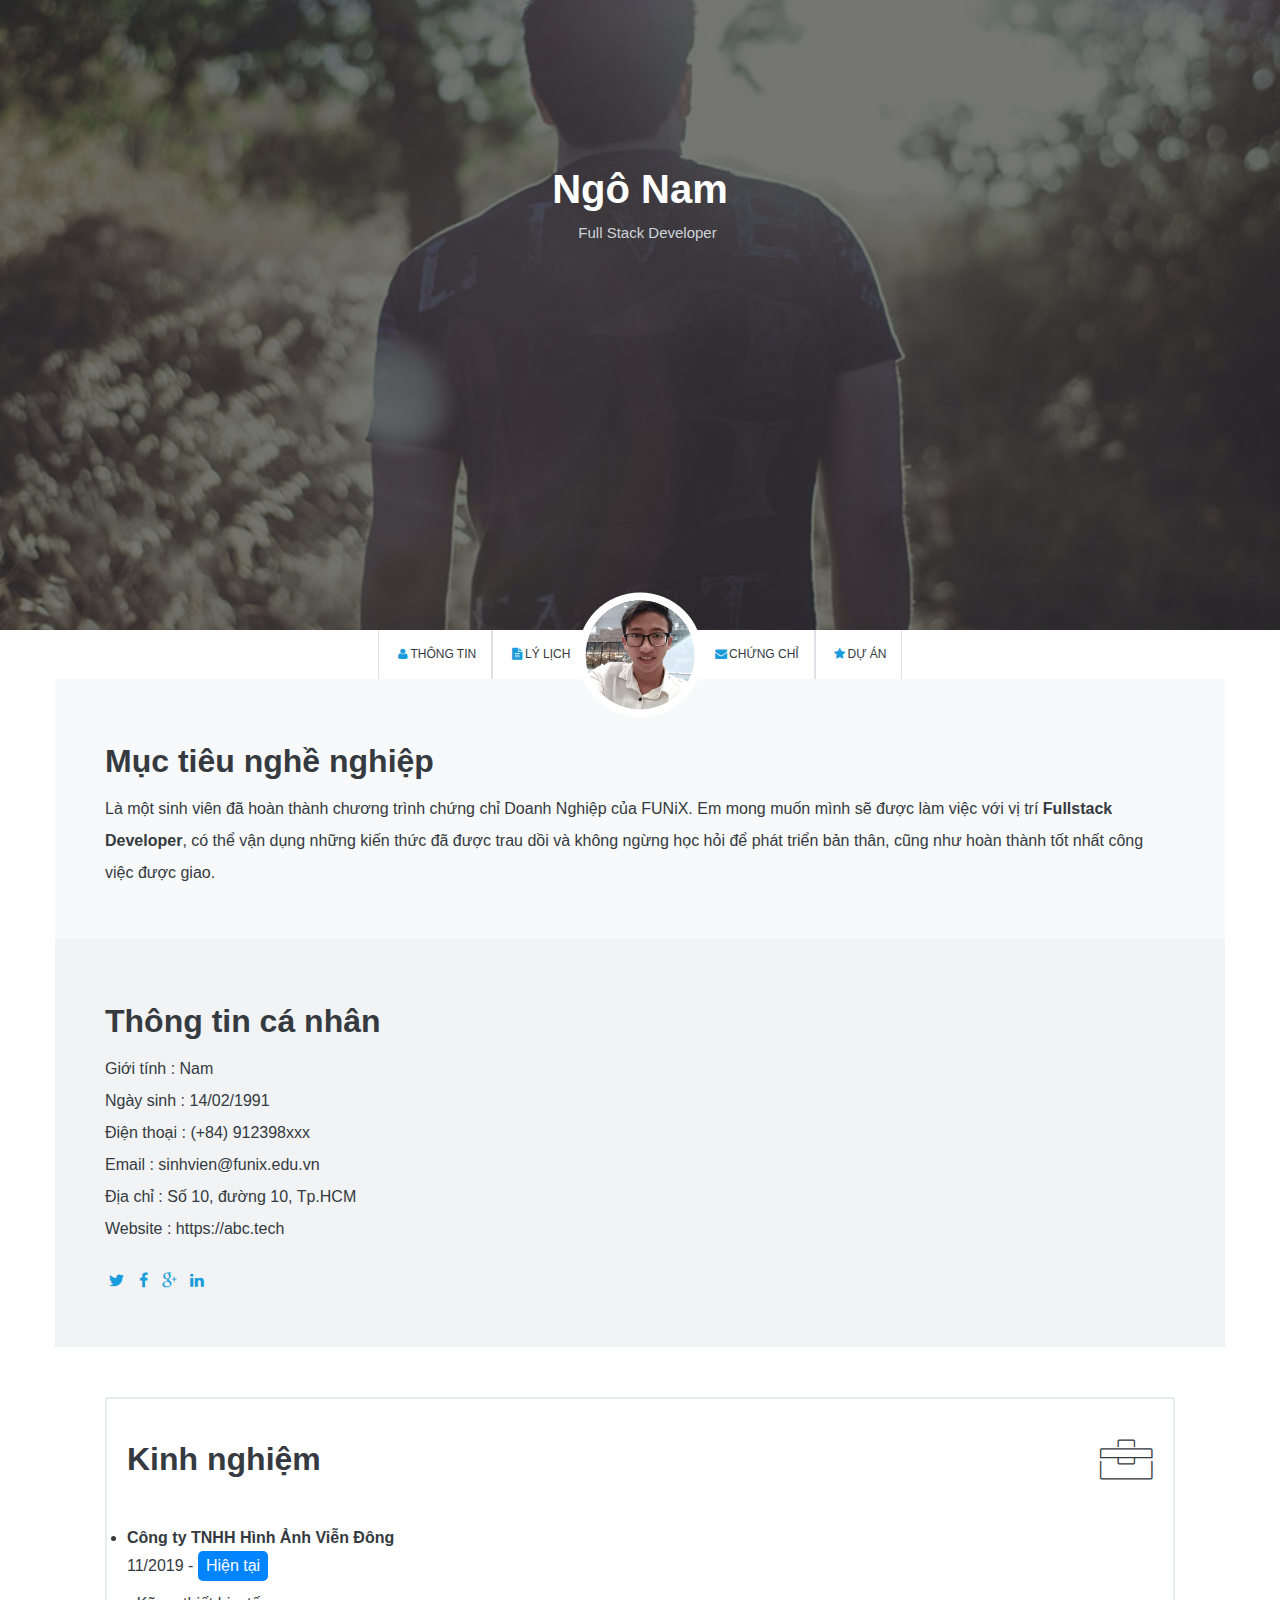
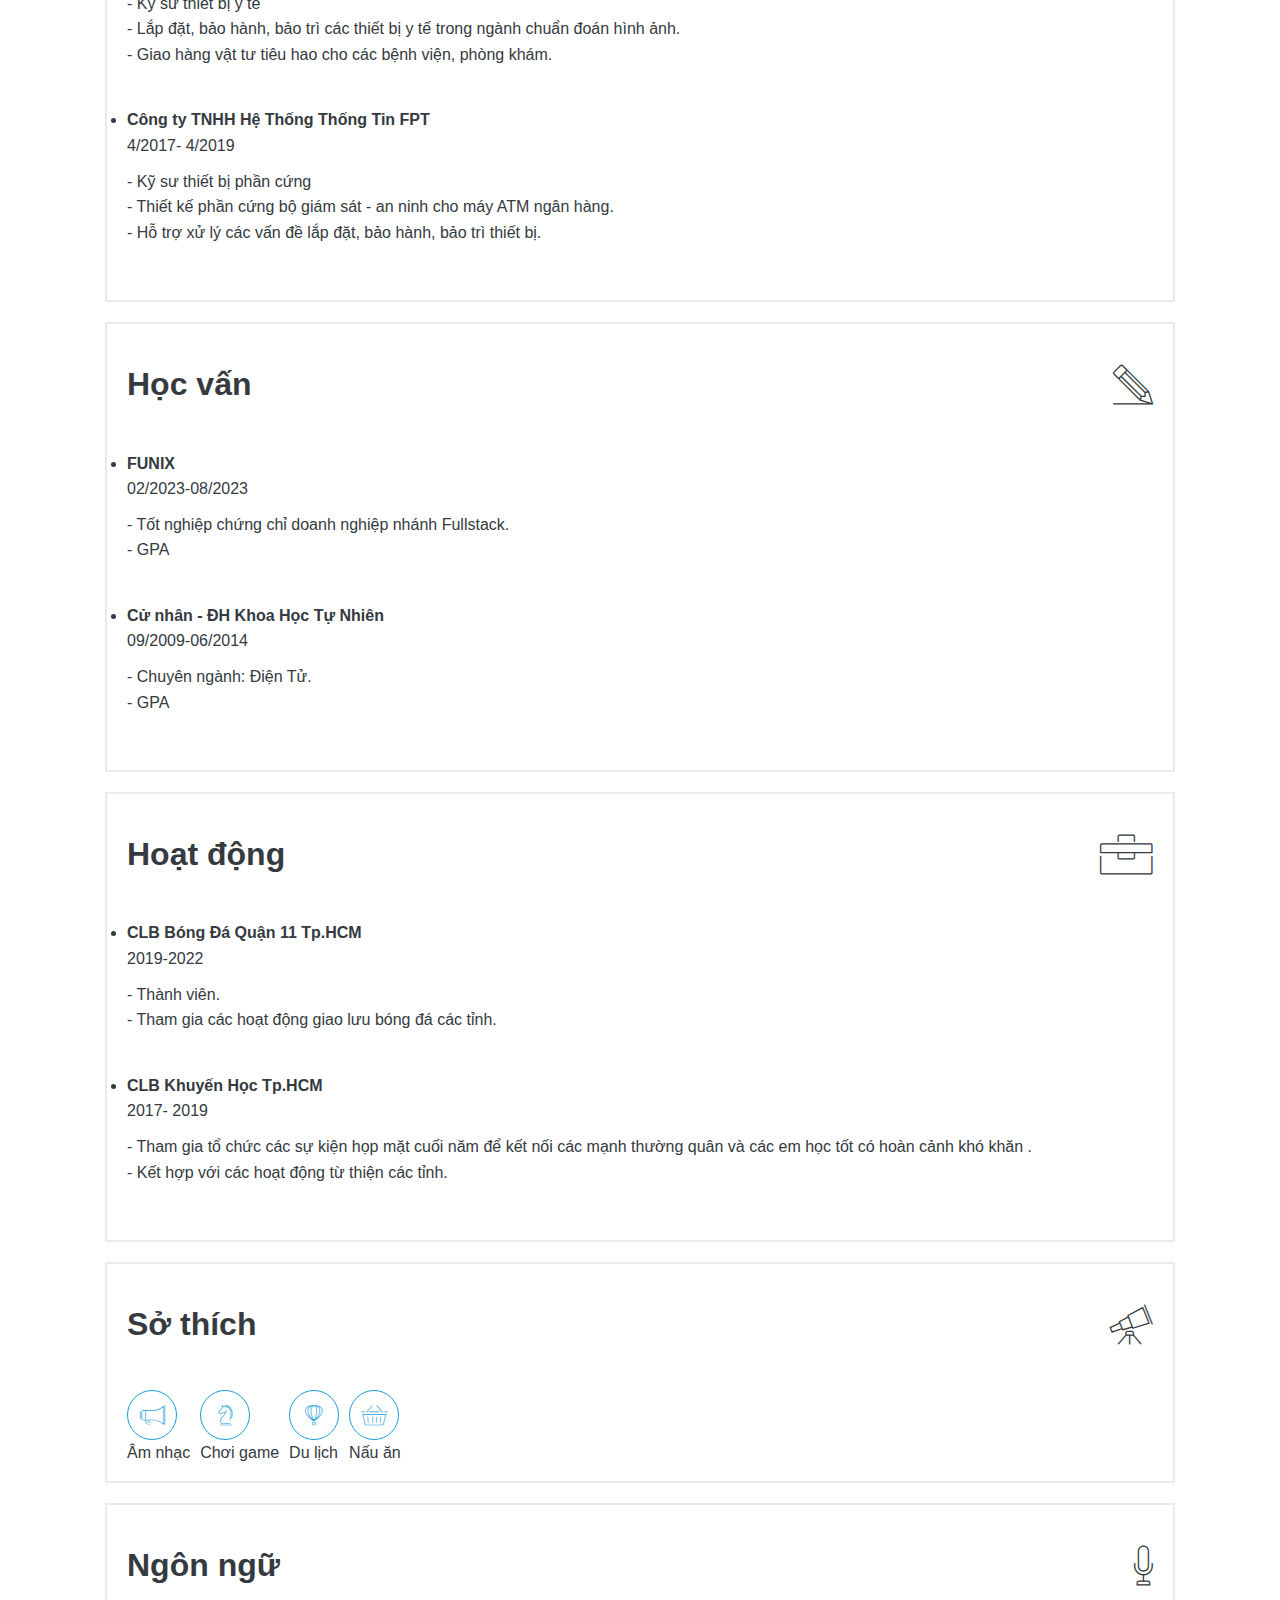
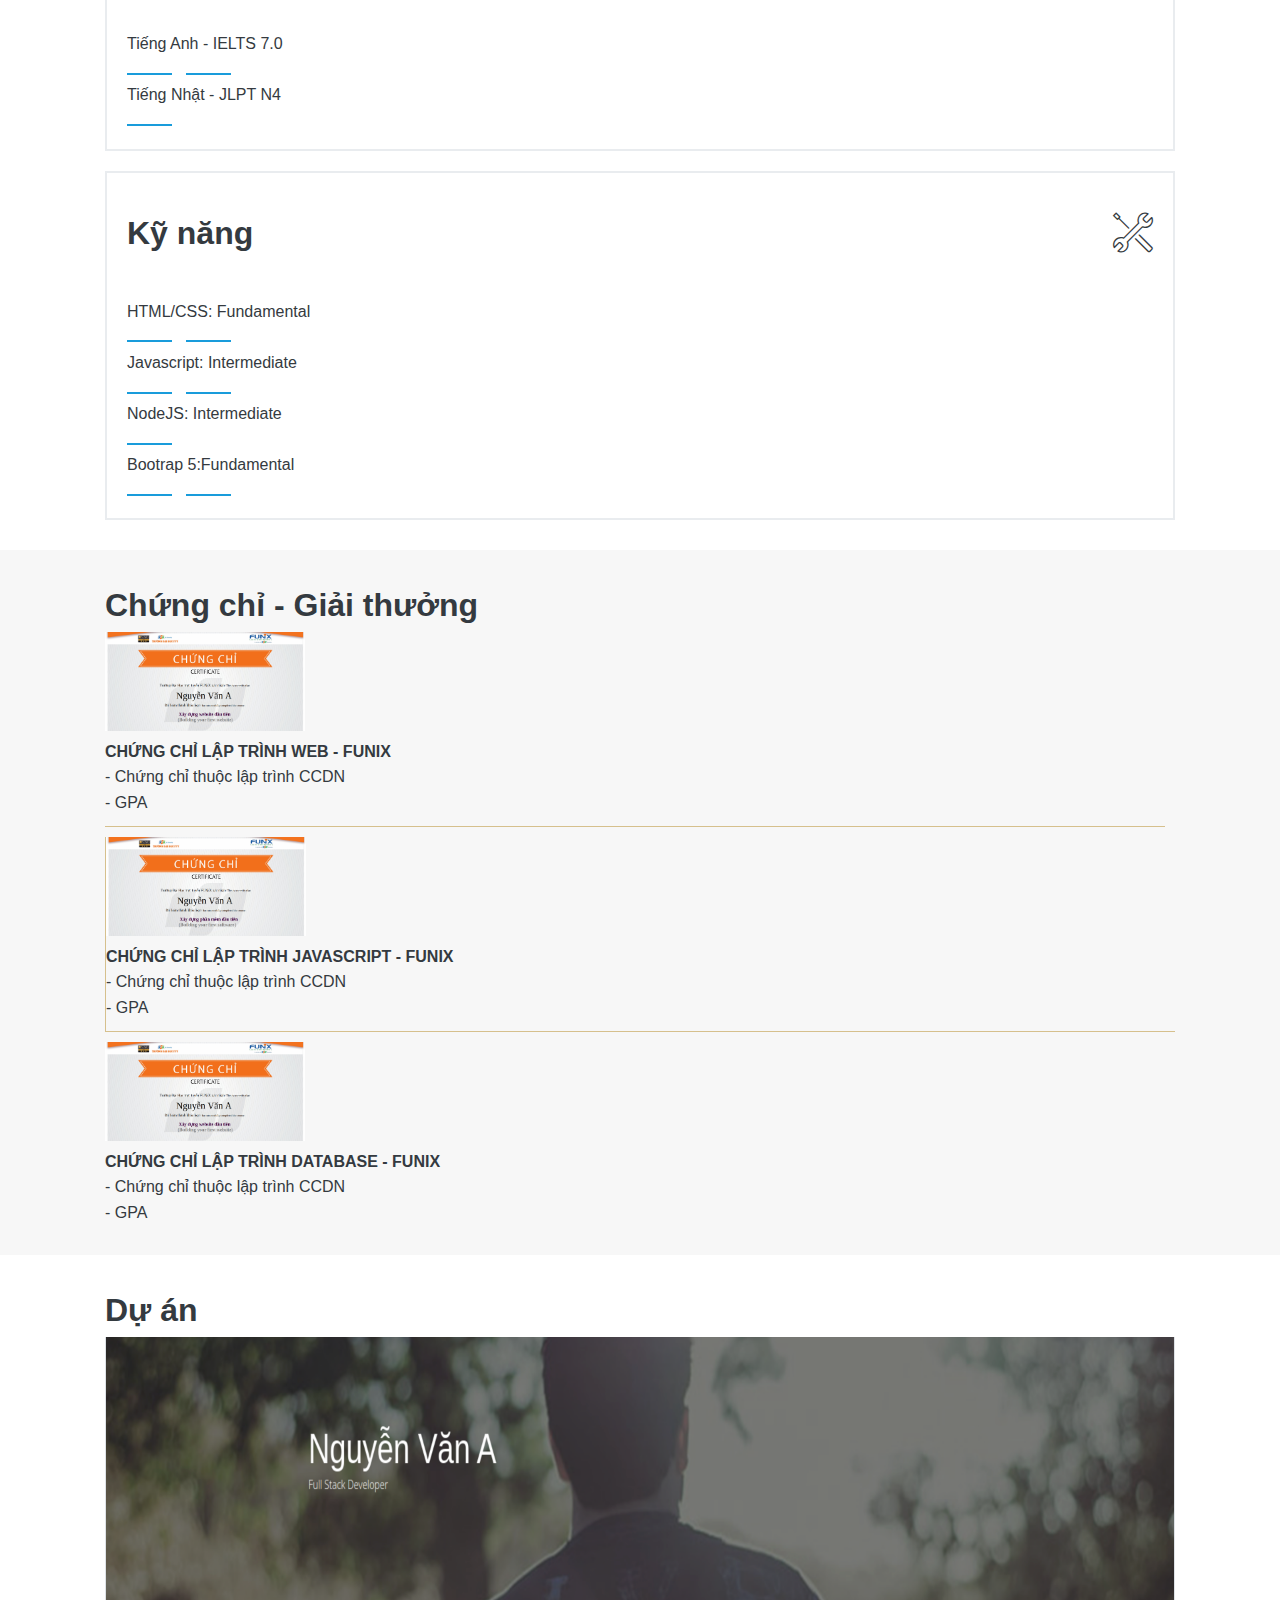
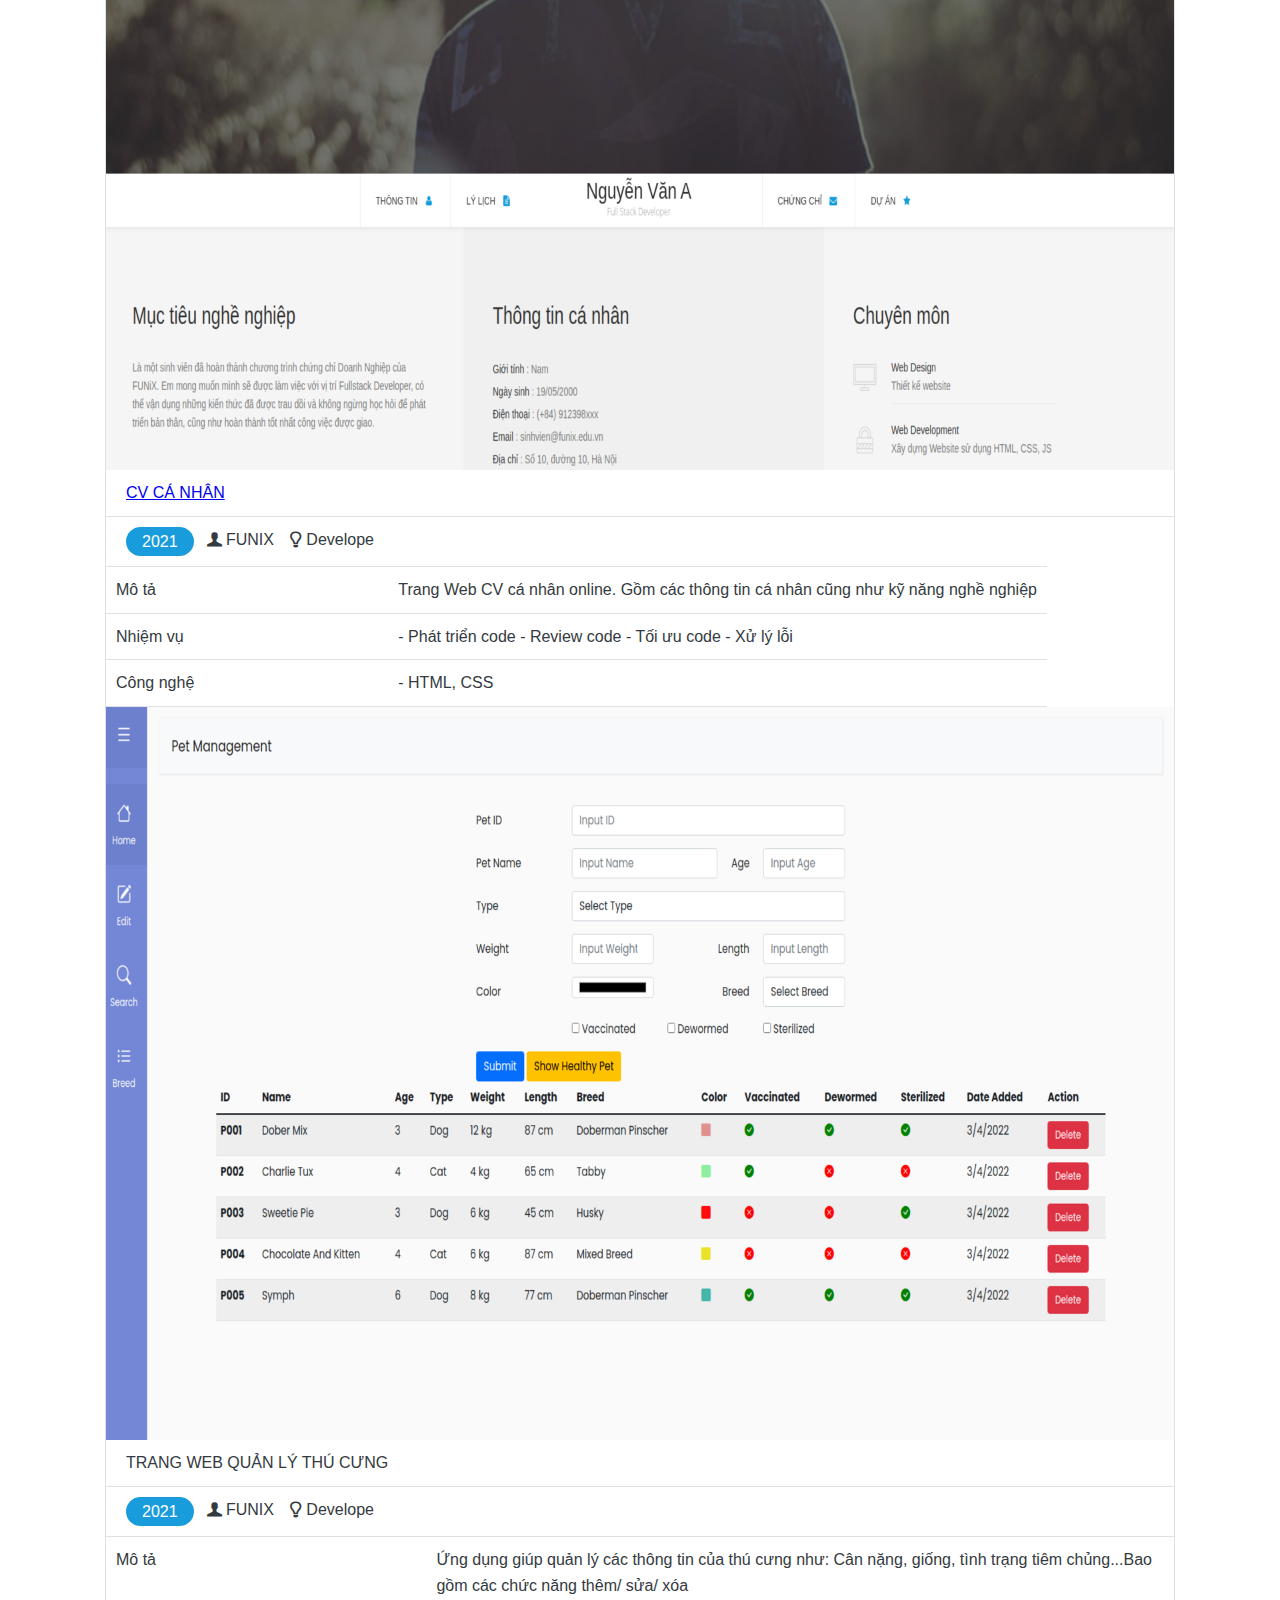
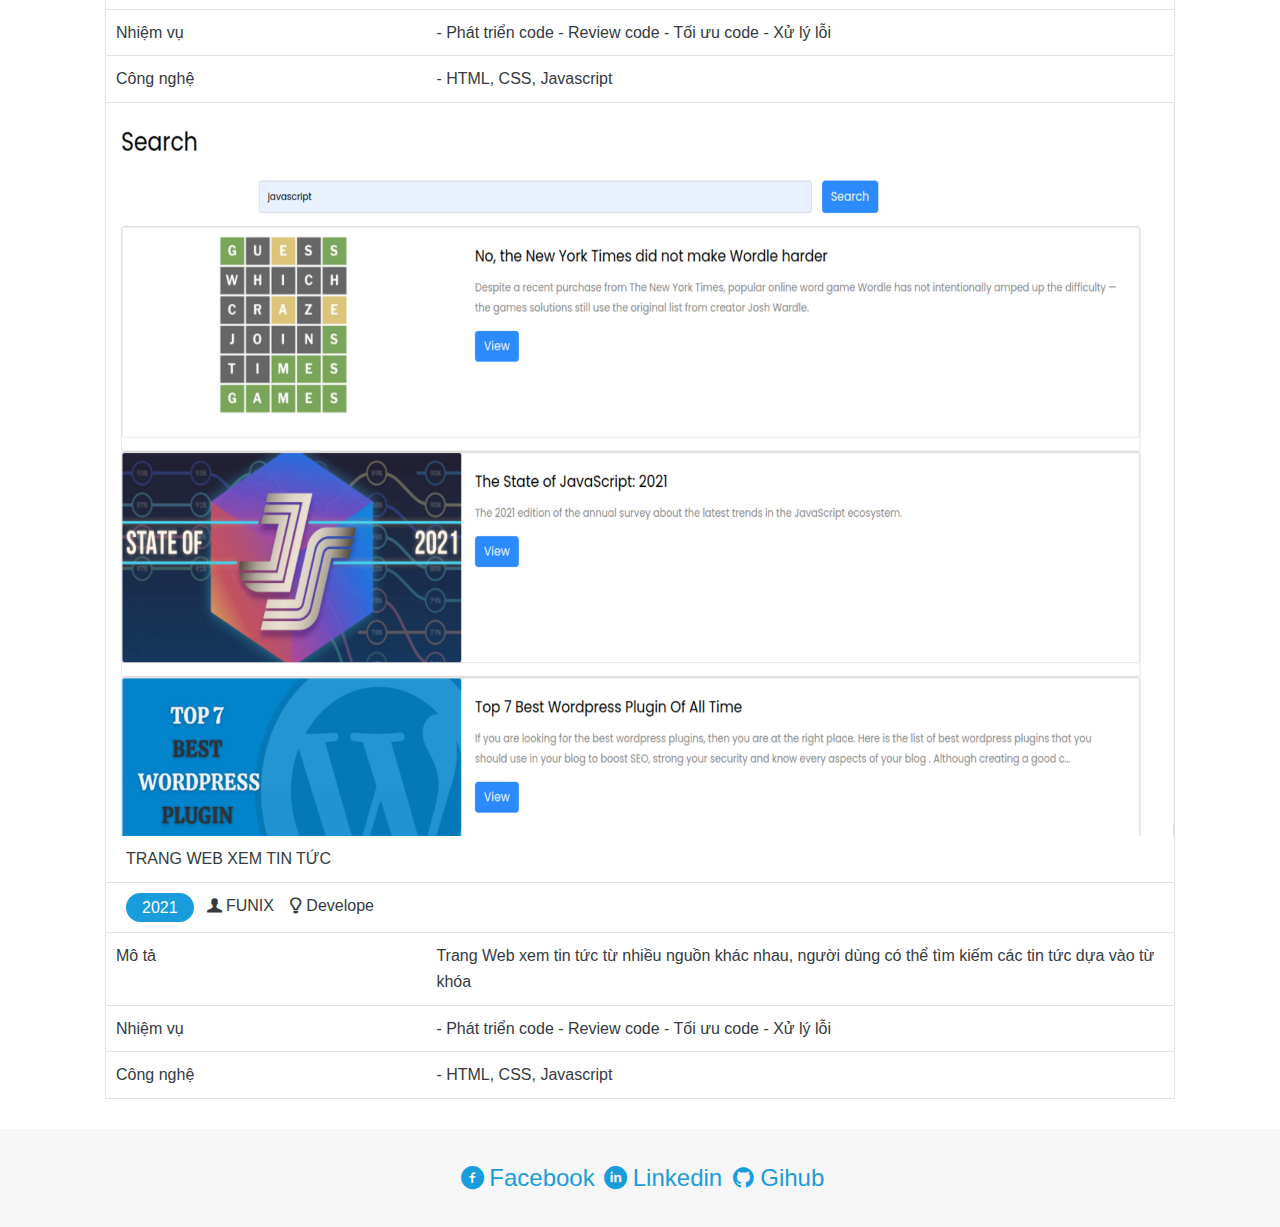
<file: index.html>
<!DOCTYPE html>
<html lang="en">
  <head>
    <meta charset="UTF-8" />
    <meta http-equiv="X-UA-Compatible" content="IE=edge" />
    <meta name="viewport" content="width=device-width, initial-scale=1.0" />
    <title>Assignment 03</title>
    <!-- Bootstrap 5.0 CORE CSS -->
    <link
      href="https://cdn.jsdelivr.net/npm/bootstrap@5.0.2/dist/css/bootstrap.min.css"
      rel="stylesheet"
      integrity="sha384-EVSTQN3/azprG1Anm3QDgpJLIm9Nao0Yz1ztcQTwFspd3yD65VohhpuuCOmLASjC"
      crossorigin="anonymous"
    />
    <!-- Custom style for this template -->
    <link rel="stylesheet" href="./css/mobile.css" />
    <link rel="stylesheet" href="./css/tablet.css" />
    <link rel="stylesheet" href="./css/laptop.css" />
    <link rel="stylesheet" href="./css/font.css" />
  </head>
  <body>
    <!-- Phần banner của CV -->
    <div id="banner">
      <div class="center">
        <h1>Ngô Nam</h1>
        <p>Full Stack Developer</p>
      </div>
    </div>
    <!-- Phần Navbar của CV -->
    <section id="nav-bar">
      <nav class="container">
        <a href="#"><i class="icon-user"></i>Thông tin</a>
        <a href="#" style="margin-right: 110px"
          ><i class="icon-doc-text-inv"></i>Lý lịch</a
        >
        <a href="#"><i class="icon-mail-alt"></i>Chứng chỉ</a>
        <a href="#"><i class="icon-star-1"></i>Dự Án</a>
      </nav>
      <img
        class="avatar"
        src="./images/avatar.jpg"
        alt="Avatar"
        height="125px"
      />
    </section>
    <!-- Phần Thông tin cá nhân - Chia grid kích thước màn hình theo bootrap 5.0  -->
    <section id="about">
      <div class="container">
        <div class="row">
          <div id="target" class="col-sm-6">
            <h1 class="section-title">Mục tiêu nghề nghiệp</h1>
            <p>
              Là một sinh viên đã hoàn thành chương trình chứng chỉ Doanh Nghiệp
              của FUNiX. Em mong muốn mình sẽ được làm việc với vị trí
              <b>Fullstack Developer</b>, có thể vận dụng những kiến thức đã
              được trau dồi và không ngừng học hỏi để phát triển bản thân, cũng
              như hoàn thành tốt nhất công việc được giao.
            </p>
          </div>
          <div id="personal-info" class="col-sm-6">
            <h1 class="section-title">Thông tin cá nhân</h1>
            <ul class="mt-40-info">
              <li><span>Giới tính</span> : Nam</li>
              <li><span>Ngày sinh</span> : 14/02/1991</li>
              <li><span>Điện thoại</span> : (+84) 912398xxx</li>
              <li><span>Email</span> : sinhvien@funix.edu.vn</li>
              <li><span>Địa chỉ</span> : Số 10, đường 10, Tp.HCM</li>
              <li><span>Website</span> : https://abc.tech</li>
            </ul>
            <span>
              <a href="https://twitter.com"><i class="icon-twitter"></i></a>
              <a href="https://www.facebook.com/"
                ><i class="icon-facebook"></i
              ></a>
              <a href="https://mail.google.com/"><i class="icon-gplus"></i></a>
              <a href="https://www.linkedin.com/"
                ><i class="icon-linkedin"></i
              ></a>
            </span>
          </div>
        </div>
      </div>
    </section>
    <!-- Phần kinh nghiệm - học vấn - hoạt động - sở thích - ngôn ngữ - kỹ năng của CV -->
    <!-- Chia grid kích thước màn hình theo bootrap 5.0 -->
    <section id="job-info">
      <div class="container">
        <div class="row row-cols-md-3 row-cols-sm-2 row-cols-1">
          <div class="container-info col" style="margin-top: 20px">
            <div class="job-info-title">
              <h1>Kinh nghiệm</h1>
              <i class="ic-toolbox"></i>
            </div>

            <div class="section-content">
              <ul>
                <li>
                  <p>
                    <b>Công ty TNHH Hình Ảnh Viễn Đông</b>
                  </p>
                  <p style="display: inline-block">11/2019 -</p>
                  <p id="now">Hiện tại</p>
                  <p>
                    - Kỹ sư thiết bị y tế <br />
                    - Lắp đặt, bảo hành, bảo trì các thiết bị y tế trong ngành
                    chuẩn đoán hình ảnh. <br />
                    - Giao hàng vật tư tiêu hao cho các bệnh viện, phòng khám.
                  </p>
                </li>
                <li>
                  <p>
                    <b>Công ty TNHH Hệ Thống Thống Tin FPT</b>
                  </p>
                  <p>4/2017- 4/2019</p>
                  <p>
                    - Kỹ sư thiết bị phần cứng <br />
                    - Thiết kế phần cứng bộ giám sát - an ninh cho máy ATM ngân
                    hàng. <br />
                    - Hỗ trợ xử lý các vấn đề lắp đặt, bảo hành, bảo trì thiết
                    bị.
                  </p>
                </li>
              </ul>
            </div>
          </div>
          <div class="container-info col" style="margin-top: 20px">
            <div class="job-info-title">
              <h1>Học vấn</h1>
              <i class="ic-pencil"></i>
            </div>
            <div class="section-content">
              <ul>
                <li>
                  <p>
                    <b>FUNIX</b>
                  </p>
                  <p>02/2023-08/2023</p>
                  <p>
                    - Tốt nghiệp chứng chỉ doanh nghiệp nhánh Fullstack.<br />
                    - GPA
                  </p>
                </li>
                <li>
                  <p>
                    <b>Cử nhân - ĐH Khoa Học Tự Nhiên</b>
                  </p>
                  <p>09/2009-06/2014</p>
                  <p>
                    - Chuyên ngành: Điện Tử.<br />
                    - GPA
                  </p>
                </li>
              </ul>
            </div>
          </div>
          <div class="container-info col" style="margin-top: 20px">
            <div class="job-info-title">
              <h1>Hoạt động</h1>
              <i class="ic-toolbox"></i>
            </div>
            <div class="section-content">
              <ul>
                <li>
                  <p>
                    <b>CLB Bóng Đá Quận 11 Tp.HCM</b>
                  </p>
                  <p>2019-2022</p>
                  <p>
                    - Thành viên. <br />
                    - Tham gia các hoạt động giao lưu bóng đá các tỉnh.
                  </p>
                </li>
                <li>
                  <p>
                    <b>CLB Khuyến Học Tp.HCM</b>
                  </p>
                  <p>2017- 2019</p>
                  <p>
                    - Tham gia tổ chức các sự kiện họp mặt cuối năm để kết nối
                    các mạnh thường quân và các em học tốt có hoàn cảnh khó khăn
                    .
                    <br />
                    - Kết hợp với các hoạt động từ thiện các tỉnh.
                  </p>
                </li>
              </ul>
            </div>
          </div>
          <div class="container-info col" style="margin-top: 20px">
            <div class="job-info-title">
              <h1>Sở thích</h1>
              <i class="ic-telescope"></i>
            </div>
            <div class="job-info-icon">
              <div>
                <i class="ic-megaphone"></i>
                <p>Âm nhạc</p>
              </div>
              <div>
                <i class="ic-strategy"></i>
                <p>Chơi game</p>
              </div>
              <div>
                <i class="ic-hotairballoon"></i>
                <p>Du lịch</p>
              </div>
              <div>
                <i class="ic-basket"></i>
                <p>Nấu ăn</p>
              </div>
            </div>
          </div>
          <div class="container-info col" style="margin-top: 20px">
            <div class="job-info-title">
              <h1>Ngôn ngữ</h1>
              <i class="ic-mic"></i>
            </div>
            <p>Tiếng Anh - IELTS 7.0</p>
            <span> </span>
            <span> </span>
            <p>Tiếng Nhật - JLPT N4</p>
            <span> </span>
          </div>
          <div class="container-info col" style="margin-top: 20px">
            <div class="job-info-title">
              <h1>Kỹ năng</h1>
              <i class="ic-tools-2"></i>
            </div>
            <p>HTML/CSS: Fundamental</p>
            <span> </span>
            <span> </span>
            <p>Javascript: Intermediate</p>
            <span> </span>
            <span> </span>
            <p>NodeJS: Intermediate</p>
            <span> </span>
            <p>Bootrap 5:Fundamental</p>
            <span> </span>
            <span> </span>
          </div>
        </div>
      </div>
    </section>
    <!-- Phần chứng chỉ và giải thưởng -->
    <!-- Chia grid kích thước màn hình theo bootrap 5.0 -->
    <section id="certificate" class="bg-grey">
      <div class="container">
        <h1 class="section-title">Chứng chỉ - Giải thưởng</h1>
        <div
          class="container-title row row-cols-sm-2 row-cols-1 justify-content-start"
        >
          <div class="container-certificate row row-cols-md-2">
            <img
              src="./images/Cert_WEB.png"
              alt="Chứng chỉ lập trình website"
              width="200px"
            />
            <p>
              <b> CHỨNG CHỈ LẬP TRÌNH WEB - FUNIX </b> <br />
              - Chứng chỉ thuộc lập trình CCDN <br />
              - GPA
            </p>
          </div>
          <div class="container-certificate row row-cols-md-2">
            <img
              src="./images/Cert_PRF.png"
              alt="Chứng chỉ lập trình website"
              width="200px"
            />
            <p>
              <b> CHỨNG CHỈ LẬP TRÌNH JAVASCRIPT - FUNIX </b> <br />
              - Chứng chỉ thuộc lập trình CCDN <br />
              - GPA
            </p>
          </div>

          <div class="container-certificate row row-cols-md-2">
            <img
              src="./images/Cert_DBI.png"
              alt="Chứng chỉ lập trình website"
              width="200px"
            />
            <p>
              <b> CHỨNG CHỈ LẬP TRÌNH DATABASE - FUNIX </b> <br />
              - Chứng chỉ thuộc lập trình CCDN <br />
              - GPA
            </p>
          </div>
        </div>
      </div>
    </section>
    <!-- Phần dự án thực tế -->
    <!-- Chia grid kích thước màn hình theo bootrap 5.0 -->
    <section id="project">
      <div class="container">
        <h1 class="section-title">Dự án</h1>
        <div class="container-project">
          <div class="row g-1">
            <div class="section-project col-sm-4">
              <img
                class="img-reponsive"
                src="./images/project_1.png"
                alt="Project1"
              />
              <a href="./digital-cv.html" target="_blank"
                ><p class="section-project-p">CV CÁ NHÂN</p></a
              >
              <div class="section-project-title">
                <p class="project-year">2021</p>
                <p><i class="icon-user-1"></i>FUNIX</p>
                <p><i class="icon-lamp"></i>Develope</p>
              </div>
              <table>
                <tr>
                  <td>Mô tả</td>
                  <td>
                    Trang Web CV cá nhân online. Gồm các thông tin cá nhân cũng
                    như kỹ năng nghề nghiệp
                  </td>
                </tr>
                <tr>
                  <td>Nhiệm vụ</td>
                  <td>
                    - Phát triển code - Review code - Tối ưu code - Xử lý lỗi
                  </td>
                </tr>
                <tr>
                  <td>Công nghệ</td>
                  <td>- HTML, CSS</td>
                </tr>
              </table>
            </div>
            <div class="section-project col-sm-4">
              <img
                class="img-reponsive"
                src="./images/project_2.png"
                alt="Project2"
              />
              <p class="section-project-p">TRANG WEB QUẢN LÝ THÚ CƯNG</p>
              <div class="section-project-title">
                <p class="project-year">2021</p>
                <p><i class="icon-user-1"></i>FUNIX</p>
                <p><i class="icon-lamp"></i>Develope</p>
              </div>
              <table>
                <tr>
                  <td>Mô tả</td>
                  <td>
                    Ứng dụng giúp quản lý các thông tin của thú cưng như: Cân
                    nặng, giống, tình trạng tiêm chủng...Bao gồm các chức năng
                    thêm/ sửa/ xóa
                  </td>
                </tr>
                <tr>
                  <td>Nhiệm vụ</td>
                  <td>
                    - Phát triển code - Review code - Tối ưu code - Xử lý lỗi
                  </td>
                </tr>
                <tr>
                  <td>Công nghệ</td>
                  <td>- HTML, CSS, Javascript</td>
                </tr>
              </table>
            </div>
            <div class="section-project col-sm-4">
              <img
                class="img-reponsive"
                src="./images/project_3.png"
                alt="Project3"
              />
              <p class="section-project-p">TRANG WEB XEM TIN TỨC</p>
              <div class="section-project-title">
                <p class="project-year">2021</p>
                <p><i class="icon-user-1"></i>FUNIX</p>
                <p><i class="icon-lamp"></i>Develope</p>
              </div>
              <table>
                <tr>
                  <td>Mô tả</td>
                  <td>
                    Trang Web xem tin tức từ nhiều nguồn khác nhau, người dùng
                    có thể tìm kiếm các tin tức dựa vào từ khóa
                  </td>
                </tr>
                <tr>
                  <td>Nhiệm vụ</td>
                  <td>
                    - Phát triển code - Review code - Tối ưu code - Xử lý lỗi
                  </td>
                </tr>
                <tr>
                  <td>Công nghệ</td>
                  <td>- HTML, CSS, Javascript</td>
                </tr>
              </table>
            </div>
          </div>
        </div>
      </div>
    </section>
    <!-- Phần thông tin mạng xã hội  -->
    <section id="footer" class="bg-grey">
      <div class="container">
        <ul>
          <li>
            <a href="https://www.facebook.com/"
              ><i class="icon-facebook-circled"></i>Facebook</a
            >
          </li>
          <li>
            <a href="https://www.linkedin.com/"
              ><i class="icon-linkedin-circled"></i>Linkedin</a
            >
          </li>
          <li>
            <a href="https://github.com/"
              ><i class="icon-github-circled"></i>Gihub</a
            >
          </li>
        </ul>
      </div>
    </section>
  </body>
</html>
</file>
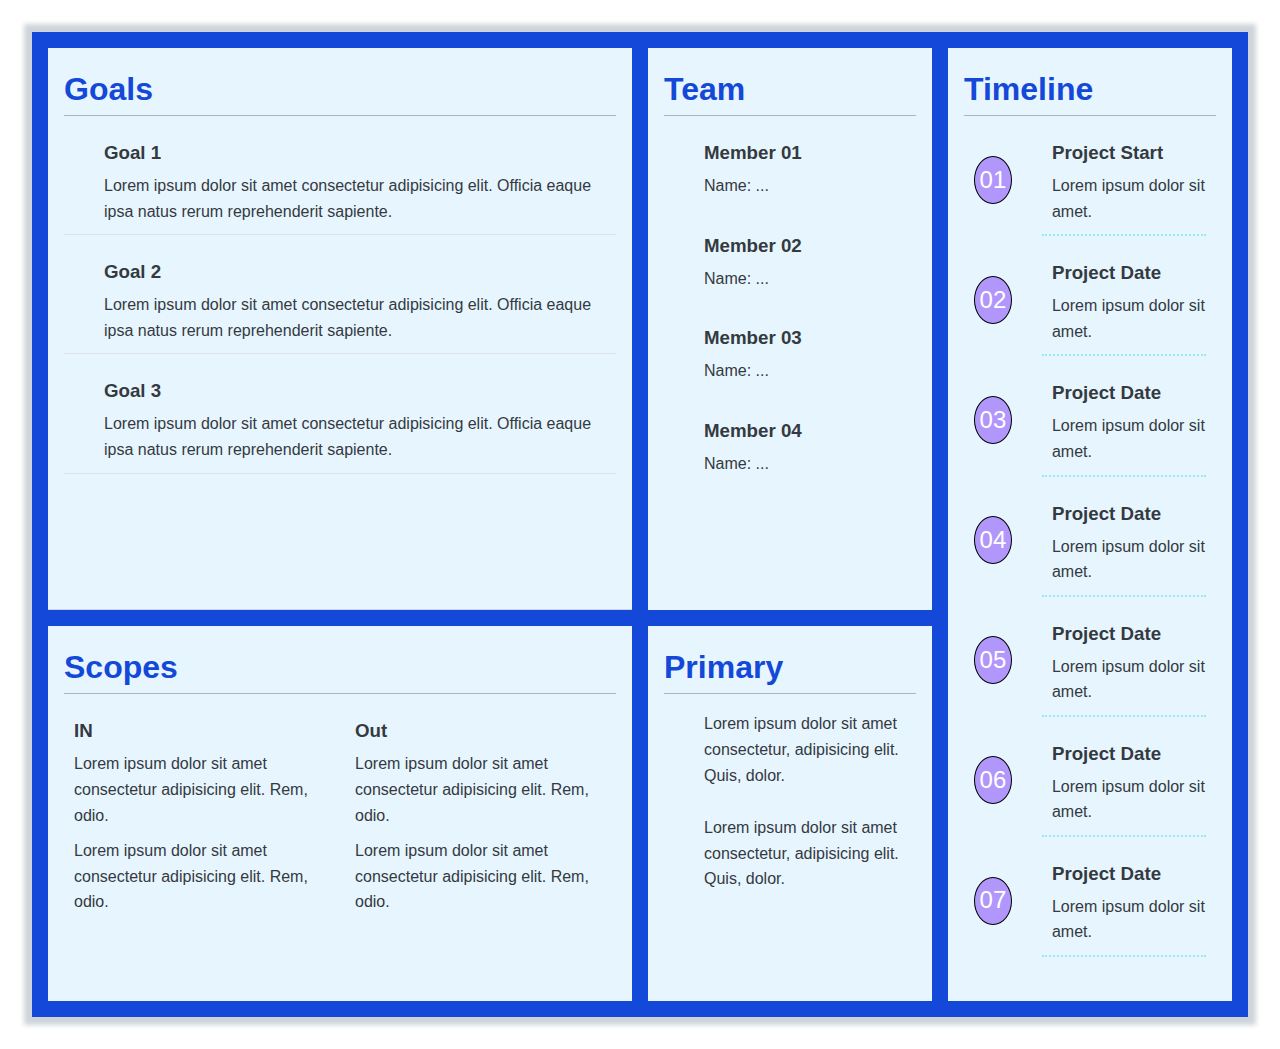
<file: digital-cv.html>
<!DOCTYPE html>
<html lang="en">
  <head>
    <meta charset="UTF-8" />
    <meta http-equiv="X-UA-Compatible" content="IE=edge" />
    <meta name="viewport" content="width=device-width, initial-scale=1.0" />
    <title>Digital-CV</title>
    <!-- Link file icon -->
    <link
      rel="stylesheet"
      href="https://cdnjs.cloudflare.com/ajax/libs/font-awesome/6.3.0/css/all.min.css"
      integrity="sha512-SzlrxWUlpfuzQ+pcUCosxcglQRNAq/DZjVsC0lE40xsADsfeQoEypE+enwcOiGjk/bSuGGKHEyjSoQ1zVisanQ=="
      crossorigin="anonymous"
      referrerpolicy="no-referrer"
    />
    <!-- Custom style for this template -->
    <link rel="stylesheet" href="./css/utilities.css" />
    <link rel="stylesheet" href="./css/digital-style.css" />
  </head>
  <body>
    <section id="project" class="p-3">
      <!-- Khối chứa các phần trang digital CV -->
      <div class="container-project grid-2">
        <!-- Phần Goal -->
        <div class="project-goals bg-2 p-1 border-bottom-2">
          <h1>Goals</h1>
          <div class="container-content flex border-bottom-1">
            <i class="fa fa-check-square"></i>
            <div>
              <h3>Goal 1</h3>
              <p>
                Lorem ipsum dolor sit amet consectetur adipisicing elit. Officia
                eaque ipsa natus rerum reprehenderit sapiente.
              </p>
            </div>
          </div>
          <div class="container-content flex border-bottom-1">
            <i class="fa fa-check-square"></i>
            <div>
              <h3>Goal 2</h3>
              <p>
                Lorem ipsum dolor sit amet consectetur adipisicing elit. Officia
                eaque ipsa natus rerum reprehenderit sapiente.
              </p>
            </div>
          </div>
          <div class="container-content flex border-bottom-1">
            <i class="fa fa-check-square"></i>
            <div>
              <h3>Goal 3</h3>
              <p>
                Lorem ipsum dolor sit amet consectetur adipisicing elit. Officia
                eaque ipsa natus rerum reprehenderit sapiente.
              </p>
            </div>
          </div>
        </div>
        <!-- Phần Scopes -->
        <div class="project-scopes bg-2 p-1">
          <h1>Scopes</h1>
          <div class="container-content grid">
            <div>
              <h3>IN</h3>
              <p>
                Lorem ipsum dolor sit amet consectetur adipisicing elit. Rem,
                odio.
              </p>
              <p>
                Lorem ipsum dolor sit amet consectetur adipisicing elit. Rem,
                odio.
              </p>
            </div>
            <div>
              <h3>Out</h3>
              <p>
                Lorem ipsum dolor sit amet consectetur adipisicing elit. Rem,
                odio.
              </p>
              <p>
                Lorem ipsum dolor sit amet consectetur adipisicing elit. Rem,
                odio.
              </p>
            </div>
          </div>
        </div>
        <!-- Phần Team -->
        <div class="project-team bg-2 p-1">
          <h1>Team</h1>
          <div class="container-content flex">
            <i class="fa fa-user"></i>
            <div>
              <h3>Member 01</h3>
              <p>Name: ...</p>
            </div>
          </div>
          <div class="container-content flex">
            <i class="fa fa-user"></i>
            <div>
              <div>
                <h3>Member 02</h3>
                <p>Name: ...</p>
              </div>
            </div>
          </div>
          <div class="container-content flex">
            <i class="fa fa-user"></i>
            <div>
              <div>
                <h3>Member 03</h3>
                <p>Name: ...</p>
              </div>
            </div>
          </div>
          <div class="container-content flex">
            <i class="fa fa-user"></i>
            <div>
              <div>
                <h3>Member 04</h3>
                <p>Name: ...</p>
              </div>
            </div>
          </div>
        </div>
        <!-- Phần Primary -->
        <div class="project-primary bg-2 p-1">
          <h1>Primary</h1>
          <div class="container-content flex">
            <i class="fa fa-question-circle"></i>
            <p>
              Lorem ipsum dolor sit amet consectetur, adipisicing elit. Quis,
              dolor.
            </p>
          </div>
          <div class="container-content flex">
            <i class="fa fa-question-circle"></i>
            <p>
              Lorem ipsum dolor sit amet consectetur, adipisicing elit. Quis,
              dolor.
            </p>
          </div>
        </div>
        <!-- Phần Timeline -->
        <div class="project-timeline bg-2 p-1">
          <h1>Timeline</h1>
          <div class="container-content flex">
            <p class="number">01</p>
            <div class="border-bottom-3">
              <h3>Project Start</h3>
              <p>Lorem ipsum dolor sit amet.</p>
            </div>
          </div>
          <div class="container-content flex">
            <p class="number">02</p>
            <div class="border-bottom-3">
              <h3>Project Date</h3>
              <p>Lorem ipsum dolor sit amet.</p>
            </div>
          </div>
          <div class="container-content flex">
            <p class="number">03</p>
            <div class="border-bottom-3">
              <h3>Project Date</h3>
              <p>Lorem ipsum dolor sit amet.</p>
            </div>
          </div>
          <div class="container-content flex">
            <p class="number">04</p>
            <div class="border-bottom-3">
              <h3>Project Date</h3>
              <p>Lorem ipsum dolor sit amet.</p>
            </div>
          </div>
          <div class="container-content flex">
            <p class="number">05</p>
            <div class="border-bottom-3">
              <h3>Project Date</h3>
              <p>Lorem ipsum dolor sit amet.</p>
            </div>
          </div>
          <div class="container-content flex">
            <p class="number">06</p>
            <div class="border-bottom-3">
              <h3>Project Date</h3>
              <p>Lorem ipsum dolor sit amet.</p>
            </div>
          </div>
          <div class="container-content flex">
            <p class="number">07</p>
            <div class="border-bottom-3">
              <h3>Project Date</h3>
              <p>Lorem ipsum dolor sit amet.</p>
            </div>
          </div>
        </div>
      </div>
    </section>
  </body>
</html>
</file>
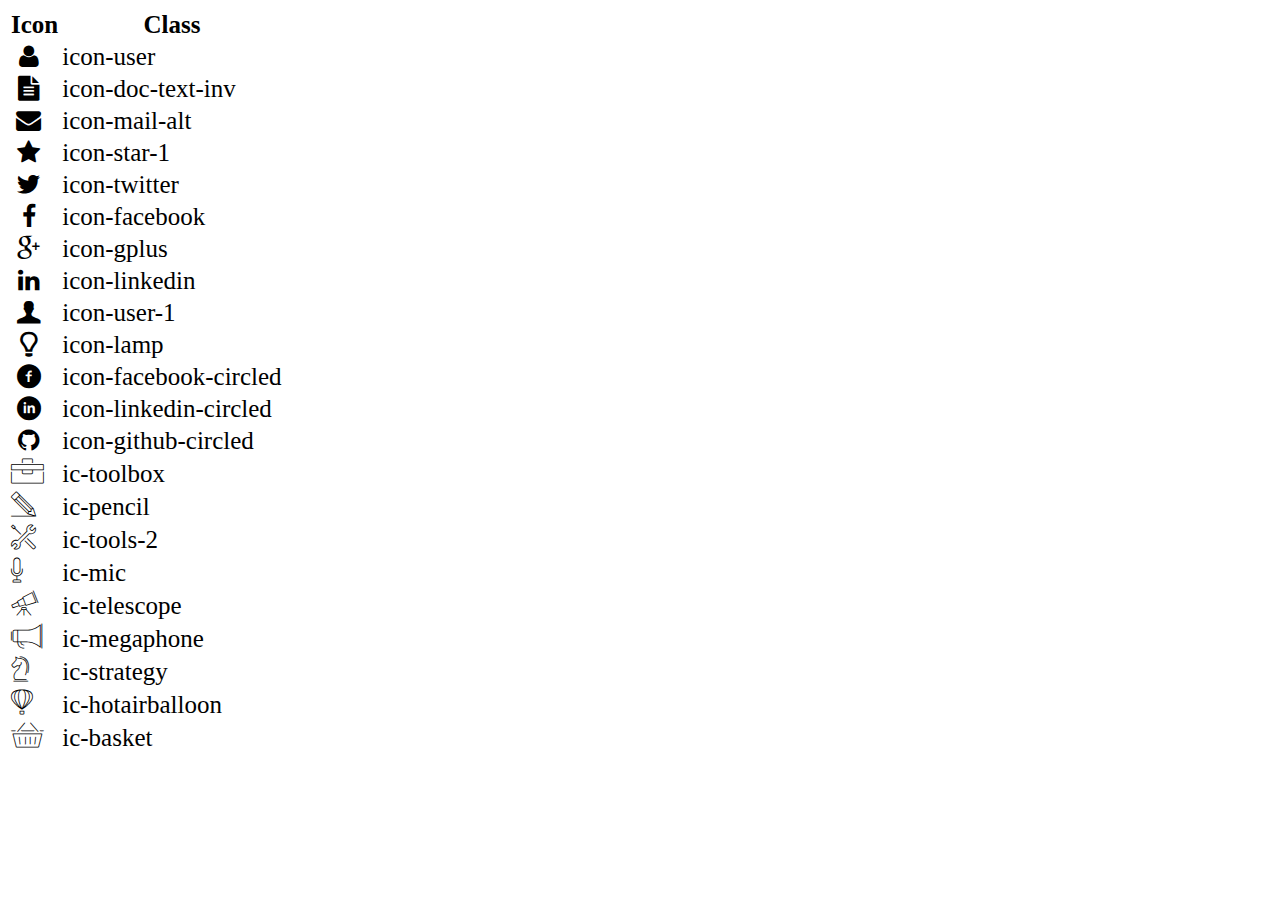
<file: icon-list.html>
<!DOCTYPE html>
<html lang="en">

<head>
    <meta charset="UTF-8">
    <meta http-equiv="X-UA-Compatible" content="IE=edge">
    <meta name="viewport" content="width=device-width, initial-scale=1.0">
    <link rel="stylesheet" href="css/font.css">
    <title>Icon List</title>
</head>

<body>
    <table style="font-size: 25px;">
        <thead>
            <tr>
                <th>Icon</th>
                <th>Class</th>
            </tr>
        </thead>
        <tbody>
            <tr>
                <td><i class="icon-user"></i></td>
                <td>icon-user</td>
            </tr>
            <tr>
                <td><i class="icon-doc-text-inv"></i></td>
                <td>icon-doc-text-inv</td>
            </tr>
            <tr>
                <td><i class="icon-mail-alt"></i></td>
                <td>icon-mail-alt</td>
            </tr>
            <tr>
                <td><i class="icon-star-1"></i></td>
                <td>icon-star-1</td>
            </tr>
            <tr>
                <td><i class="icon-twitter"></i></td>
                <td>icon-twitter</td>
            </tr>
            <tr>
                <td><i class="icon-facebook"></i></td>
                <td>icon-facebook</td>
            </tr>
            <tr>
                <td><i class="icon-gplus"></i></td>
                <td>icon-gplus</td>
            </tr>
            <tr>
                <td><i class="icon-linkedin"></i></td>
                <td>icon-linkedin</td>
            </tr>
            <tr>
                <td><i class="icon-user-1"></i></td>
                <td>icon-user-1</td>
            </tr>
            <tr>
                <td><i class="icon-lamp"></i></td>
                <td>icon-lamp</td>
            </tr>
            <tr>
                <td><i class="icon-facebook-circled"></i></td>
                <td>icon-facebook-circled</td>
            </tr>
            <tr>
                <td><i class="icon-linkedin-circled"></i></td>
                <td>icon-linkedin-circled</td>
            </tr>
            <tr>
                <td><i class="icon-github-circled"></i></td>
                <td>icon-github-circled</td>
            </tr>
            <tr>
                <td><i class="ic-toolbox"></i></td>
                <td>ic-toolbox</td>
            </tr>
            <tr>
                <td><i class="ic-pencil"></i></td>
                <td>ic-pencil</td>
            </tr>
            <tr>
                <td><i class="ic-tools-2"></i></td>
                <td>ic-tools-2</td>
            </tr>

            <tr>
                <td><i class="ic-mic"></i></td>
                <td>ic-mic</td>
            </tr>
            <tr>
                <td><i class="ic-telescope"></i></td>
                <td>ic-telescope</td>
            </tr>
            <tr>
                <td><i class="ic-megaphone"></i></td>
                <td>ic-megaphone</td>
            </tr>
            <tr>
                <td><i class="ic-strategy"></i></td>
                <td>ic-strategy</td>
            </tr>
            <tr>
                <td><i class="ic-hotairballoon"></i></td>
                <td>ic-hotairballoon</td>
            </tr>
            <tr>
                <td><i class="ic-basket"></i></td>
                <td>ic-basket</td>
            </tr>
        </tbody>
    </table>
</body>

</html>
</file>
<file: css/mobile.css>
@media (max-width: 576px) {
  body {
    font-size: 8px;
    line-height: 1;
  }
  /* căn chỉnh navibar */
  #nav-bar .container {
    flex-direction: column;
    justify-content: center;
  }
  #nav-bar .container a {
    padding: 10px;
    border: none;
    margin-left: 15px;
  }
  /* căn chỉnh border chứng chỉ */
  .container-title {
    display: inline-block;
  }
  /* Thu nhỏ kích cỡ chữ để phần footer được căn giữa */
  #footer a {
    color: #199cdb;
    font-size: 80%;
  }
}

/* chia border phần chứng chỉ */
@media (min-width: 576px) {
  .container-certificate:nth-child(2) {
    border-left: 1px solid #d6c08d;
  }
}
</file>
<file: css/tablet.css>
@media (max-width: 768px) {
  body {
    font-size: 10px;
    line-height: 1.3;
  }
  /* ẩn avatar trên thanh navibar */
  .avatar {
    display: none;
  }
}
</file>
<file: css/laptop.css>
/*
        SPACING SYSTEM (px)
        2 / 4 / 8 / 12 / 16 / 24 / 32 / 48 / 64 / 80 / 96 / 128

        FONT SIZE SYSTEM (px)
        10 / 12 / 14 / 16 / 18 / 20 / 24 / 30 / 36 / 44 / 52 / 62 / 74 / 86 / 98
        */
/* 
        MAIN COLOR:
        GRE COLOR: 
        */
/* @import "./font.css"; */
* {
  margin: 0;
  padding: 0;
  box-sizing: border-box;
}
/* Thêm kiểu chữ và màu nền cho toàn bộ chữ */
body {
  font-family: sans-serif;
  font-size: 16px;
  color: #343a40;
  line-height: 1.6;
}
/* thêm màu xám cho các phần xen kẽ để dễ theo dõi */
.bg-grey {
  background: #f7f7f7;
}
/* Thêm các kích thước mặc định cho các 6 phần trong CV */
section .container {
  max-width: 1170px;
  margin: 0 auto;
  display: block;
  padding: 30px 50px;
}
/* Bỏ dấu chấm đầu dòng của các list */
section ul li a {
  text-decoration: none;
}

/* Đóng khung 6 phần */
.container-info {
  border: 2px solid #e9ecef;
  padding: 15px 20px;
}

/* Tạo kích thước cho các icon và định vị icon giữa khung viền */
i.ic-toolbox,
i.ic-pencil,
i.ic-telescope,
i.ic-mic,
i.ic-tools-2 {
  font-size: 40px;
}
i.ic-megaphone,
i.ic-strategy,
i.ic-hotairballoon,
i.ic-basket {
  color: #199cdb;
  border: 1px solid #199cdb;
  font-size: 20px;
  height: 50px;
  width: 50px;
  border-radius: 50%;

  display: flex;
  align-items: center;
  justify-content: center;
}

/* BANNER */
/* Them hinh anh banner.jgp lam background */
#banner {
  height: 70vh;
  position: relative;
  background-image: linear-gradient(
      rgba(34, 34, 34, 0.6),
      rgba(34, 34, 34, 0.6)
    ),
    url(../images/banner.jpg);
  background-size: cover;
  background-position: center;

  color: #fff;
  text-align: center;
}
/* Định vị tên và vị trí công việc vào giữa hình ảnh banner */
.center {
  position: absolute;
  top: 50%;
  left: 50%;
  transform: translate(-50%, -180%);
}
/* Thêm kích thước cho tên */
.center h1 {
  font-size: 40px;
  margin-bottom: 0px;
}
/* Thêm kích thước cho vị trí công việc  */
.center p {
  font-size: 15px;
  padding-left: 15px;
  color: #ced4da;
}

.row {
  margin: 0;
}

/* NAVIBAR */
/* Căn chỉnh thanh navibar thành 4 khối ở giữa CV */
#nav-bar .container {
  display: flex;
  justify-content: center;
  padding: 0px;
}
#nav-bar nav a {
  /* display: inline-block; */
  padding: 15px;
  font-size: 12px;
  text-decoration: none;
  color: #343a40;
  text-transform: uppercase;
  border-left: 1px solid #dee2e6;
  border-right: 1px solid #dee2e6;
  border-collapse: collapse;
}

/* Tạo màu xanh dương cho phần biểu tưởng thanh navi bar */
#nav-bar i {
  color: #199cdb;
}
/* Thêm hình ảnh avatar được bo tròn viền trắng vào giữa thanh navibar  */
#nav-bar {
  position: relative;
}
.avatar {
  position: absolute;
  top: 00%;
  left: 50%;
  transform: translate(-50%, -30%);
  border-radius: 50%;
  border: 8px solid #fff;
}

/* THÔNG TIN CÁ NHÂN */
/* Chia phần THÔNG TIN CÁ NHÂN thành 2 cột */
#about .container {
  /* display: grid;
  grid-template-columns: 1fr 1fr;
  gap: 0px; */
  line-height: 2;
  padding: 0px;
}
/* Thêm màu nền mục tiêu nghê nghiệp  */
#target {
  background-color: #f8f9fa;
  padding: 50px;
}
/* Thêm màu nền thông tin cá nhân */
#personal-info {
  background-color: #f1f3f5;
  padding: 50px;
}
/* Thêm màu xanh da trời cho các biểu tượng link liên hệ */
#personal-info span a {
  color: #199cdb;
}
/* Bỏ các dấu chấm đầu các link và khoảng cách giữa tiêu đề - nội dụng */
.mt-40-info {
  margin-bottom: 20px;
  list-style: none;
}

/* Căn chỉnh tiêu đề và icon trên cùng 1 dòng */
.job-info-title {
  display: flex;
  align-items: center;
  justify-content: space-between;
  margin: 20px 0 40px 0;
}
/* Căn chỉnh các icon và chú thích trên cùng một dòng trong phần sở thích */
.job-info-icon {
  display: flex;
  align-items: center;
  gap: 10px;
}
.container-info li {
  margin-bottom: 40px;
}
.section-content ul li p:last-child {
  margin-top: 10px;
}
/* Tạo khung viền màu xanh da trời cho thông tin thời gian "hiện tại" */
#now {
  border-radius: 5px;
  display: inline-block;
  background-color: hwb(209 0% 0%);
  color: #fff;
  padding: 2px 8px;
}
/* Tạo các thang điểm (gồm 3 bậc) ở dưới mỗi kỹ năng/ngôn ngữ */
.container-info span {
  background: #199cdb;
  display: inline-block;
  height: 2px;
  margin-right: 10px;
  width: 45px;
}
/* Chia bộ cục cho phần CHỨNG CHỈ - GIẢI THƯỞNG */
/* #certificate .container .container-title {
  display: flex;
}
.container-certificate {
  font-size: 12px;
  display: flex;
  gap: 20px;
  margin-top: 10px;
} */
/* tạo các đường viền giữa các chứng chỉ */
.container-certificate:nth-child(1) {
  border-bottom: 1px solid #d6c08d;
  padding-bottom: 10px;
  margin-bottom: 10px;
  margin-right: 10px;
}
.container-certificate:nth-child(2) {
  border-bottom: 1px solid #d6c08d;
  padding-bottom: 10px;
  margin-bottom: 10px;
}

/* DỰ ÁN */
/* Chia bố cục 3 cột cho phần DỰ ÁN  */
.section-project-p {
  border-bottom: 1px solid #dee2e6;
  padding: 10px 20px;
}
/* Tạo khung viền xanh cho năm thực hiện dự án */
.project-year {
  border-radius: 500px;
  background-color: #199cdb;
  color: #fff;
  padding: 2px 16px;
}
.section-project-title {
  max-width: 100%;
  display: flex;
  gap: 10px;
  padding: 10px 20px;
  flex-wrap: wrap;
}
.img-reponsive {
  max-width: 100%;
  height: auto;
  display: block;
}
/* Căn chỉnh các hàng của bản và đường viền chia các hàng trong bảng  */
table td:nth-child(1) {
  width: 30%;
  vertical-align: top;
}
.section-project {
  border-right: 1px solid #dee2e6;
  border-left: 1px solid #dee2e6;
  padding: 0;
}
td {
  border-top: 1px solid #dee2e6;
  border-bottom: 1px solid #dee2e6;
  padding: 10px 10px;
}
table {
  border-collapse: collapse;
}

/* FOOTER */
/* Căn chỉnh giữa các link icon gắn tới các mạng xã hội và trên cùng 1 hàng  */
#footer .container ul li {
  display: inline-block;
  text-decoration: none;
  font-size: 24px;
}
#footer .container ul {
  margin: 0;
}
#footer .container {
  display: flex;
  justify-content: center;
  align-items: center;
}
#footer a {
  color: #199cdb;
}
</file>
<file: css/font.css>
@font-face {
  font-family: "open_sanslight";
  src: url("../fonts/OpenSans-Light-webfont.eot");
  src: url("../fonts/OpenSans-Light-webfont.eot#iefix")
      format("embedded-opentype"),
    url("../fonts/OpenSans-Light-webfont.woff") format("woff"),
    url("../fonts/OpenSans-Light-webfont.ttf") format("truetype"),
    url("../fonts/OpenSans-Light-webfont.svg#open_sanslight") format("svg");
  font-weight: normal;
  font-style: normal;
}

@font-face {
  font-family: "open_sansitalic";
  src: url("../fonts/OpenSans-Italic-webfont.eot");
  src: url("../fonts/OpenSans-Italic-webfont.eot#iefix")
      format("embedded-opentype"),
    url("../fonts/OpenSans-Italic-webfont.woff") format("woff"),
    url("../fonts/OpenSans-Italic-webfont.ttf") format("truetype"),
    url("../fonts/OpenSans-Italic-webfont.svg#open_sansitalic") format("svg");
  font-weight: normal;
  font-style: normal;
}

@font-face {
  font-family: "open_sanssemibold";
  src: url("../fonts/OpenSans-Semibold-webfont.eot");
  src: url("../fonts/OpenSans-Semibold-webfont.eot#iefix")
      format("embedded-opentype"),
    url("../fonts/OpenSans-Semibold-webfont.woff") format("woff"),
    url("../fonts/OpenSans-Semibold-webfont.ttf") format("truetype"),
    url("../fonts/OpenSans-Semibold-webfont.svg#open_sanssemibold")
      format("svg");
  font-weight: normal;
  font-style: normal;
}

@font-face {
  font-family: "open_sanslight_italic";
  src: url("../fonts/OpenSans-LightItalic-webfont.eot");
  src: url("../fonts/OpenSans-LightItalic-webfont.eot#iefix")
      format("embedded-opentype"),
    url("../fonts/OpenSans-LightItalic-webfont.woff") format("woff"),
    url("../fonts/OpenSans-LightItalic-webfont.ttf") format("truetype"),
    url("../fonts/OpenSans-LightItalic-webfont.svg#open_sanslight_italic")
      format("svg");
  font-weight: normal;
  font-style: normal;
}

@font-face {
  font-family: "open_sansregular";
  src: url("../fonts/OpenSans-Regular-webfont.eot");
  src: url("../fonts/OpenSans-Regular-webfont.eot#iefix")
      format("embedded-opentype"),
    url("../fonts/OpenSans-Regular-webfont.woff") format("woff"),
    url("../fonts/OpenSans-Regular-webfont.ttf") format("truetype"),
    url("../fonts/OpenSans-Regular-webfont.svg#open_sansregular") format("svg");
  font-weight: normal;
  font-style: normal;
}

@font-face {
  font-family: "fontello";
  src: url("../fonts/fontello.eot");
  src: url("../fonts/fontello.eot#iefix") format("embedded-opentype"),
    url("../fonts/fontello.woff") format("woff"),
    url("../fonts/fontello.ttf") format("truetype"),
    url("../fonts/fontello.svg#fontello") format("svg");
  font-weight: normal;
  font-style: normal;
}

[class^="icon-"]:before,
[class*=" icon-"]:before {
  font-family: "fontello";
  font-style: normal;
  font-weight: normal;
  speak: none;

  display: inline-block;
  text-decoration: inherit;
  width: 1em;
  margin-right: 0.2em;
  text-align: center;
  /* opacity: .8; */

  /* For safety - reset parent styles, that can break glyph codes*/
  font-variant: normal;
  text-transform: none;

  /* fix buttons height, for twitter bootstrap */
  line-height: 1em;

  /* Animation center compensation - margins should be symmetric */
  /* remove if not needed */
  margin-left: 0.2em;

  /* you can be more comfortable with increased icons size */
  /* font-size: 120%; */

  /* Font smoothing. That was taken from TWBS */
  -webkit-font-smoothing: antialiased;
  -moz-osx-font-smoothing: grayscale;

  /* Uncomment for 3D effect */
  /* text-shadow: 1px 1px 1px rgba(127, 127, 127, 0.3); */
}

.icon-emo-happy:before {
  content: "\e800";
}

/* '' */
.icon-emo-wink:before {
  content: "\e801";
}

/* '' */
.icon-emo-wink2:before {
  content: "\e802";
}

/* '' */
.icon-emo-unhappy:before {
  content: "\e803";
}

/* '' */
.icon-emo-sleep:before {
  content: "\e804";
}

/* '' */
.icon-emo-thumbsup:before {
  content: "\e805";
}

/* '' */
.icon-emo-devil:before {
  content: "\e806";
}

/* '' */
.icon-emo-surprised:before {
  content: "\e807";
}

/* '' */
.icon-emo-tongue:before {
  content: "\e808";
}

/* '' */
.icon-emo-coffee:before {
  content: "\e809";
}

/* '' */
.icon-emo-sunglasses:before {
  content: "\e80a";
}

/* '' */
.icon-emo-displeased:before {
  content: "\e80b";
}

/* '' */
.icon-emo-beer:before {
  content: "\e80c";
}

/* '' */
.icon-emo-grin:before {
  content: "\e80d";
}

/* '' */
.icon-emo-angry:before {
  content: "\e80e";
}

/* '' */
.icon-emo-saint:before {
  content: "\e80f";
}

/* '' */
.icon-emo-cry:before {
  content: "\e810";
}

/* '' */
.icon-emo-shoot:before {
  content: "\e811";
}

/* '' */
.icon-emo-squint:before {
  content: "\e812";
}

/* '' */
.icon-emo-laugh:before {
  content: "\e813";
}

/* '' */
.icon-spin1:before {
  content: "\e814";
}

/* '' */
.icon-spin2:before {
  content: "\e815";
}

/* '' */
.icon-spin3:before {
  content: "\e816";
}

/* '' */
.icon-spin4:before {
  content: "\e817";
}

/* '' */
.icon-spin5:before {
  content: "\e818";
}

/* '' */
.icon-spin6:before {
  content: "\e819";
}

/* '' */
.icon-firefox:before {
  content: "\e81a";
}

/* '' */
.icon-chrome:before {
  content: "\e81b";
}

/* '' */
.icon-opera:before {
  content: "\e81c";
}

/* '' */
.icon-ie:before {
  content: "\e81d";
}

/* '' */
.icon-crown:before {
  content: "\e81e";
}

/* '' */
.icon-crown-plus:before {
  content: "\e81f";
}

/* '' */
.icon-crown-minus:before {
  content: "\e820";
}

/* '' */
.icon-marquee:before {
  content: "\e821";
}

/* '' */
.icon-glass:before {
  content: "\e822";
}

/* '' */
.icon-music:before {
  content: "\e823";
}

/* '' */
.icon-search:before {
  content: "\e824";
}

/* '' */
.icon-mail:before {
  content: "\e825";
}

/* '' */
.icon-mail-alt:before {
  content: "\e826";
}

/* '' */
.icon-mail-squared:before {
  content: "\e827";
}

/* '' */
.icon-heart:before {
  content: "\e828";
}

/* '' */
.icon-heart-empty:before {
  content: "\e829";
}

/* '' */
.icon-star-1:before {
  content: "\e82a";
}

/* '' */
.icon-star-empty-1:before {
  content: "\e82b";
}

/* '' */
.icon-star-half:before {
  content: "\e82c";
}

/* '' */
.icon-star-half-alt:before {
  content: "\e82d";
}

/* '' */
.icon-user:before {
  content: "\e82e";
}

/* '' */
.icon-user-plus:before {
  content: "\e82f";
}

/* '' */
.icon-user-times:before {
  content: "\e830";
}

/* '' */
.icon-users:before {
  content: "\e831";
}

/* '' */
.icon-male:before {
  content: "\e832";
}

/* '' */
.icon-female:before {
  content: "\e833";
}

/* '' */
.icon-child:before {
  content: "\e834";
}

/* '' */
.icon-user-secret:before {
  content: "\e835";
}

/* '' */
.icon-video:before {
  content: "\e836";
}

/* '' */
.icon-videocam:before {
  content: "\e837";
}

/* '' */
.icon-picture:before {
  content: "\e838";
}

/* '' */
.icon-camera:before {
  content: "\e839";
}

/* '' */
.icon-camera-alt:before {
  content: "\e83a";
}

/* '' */
.icon-th-large:before {
  content: "\e83b";
}

/* '' */
.icon-th:before {
  content: "\e83c";
}

/* '' */
.icon-th-list:before {
  content: "\e83d";
}

/* '' */
.icon-ok:before {
  content: "\e83e";
}

/* '' */
.icon-ok-circled:before {
  content: "\e83f";
}

/* '' */
.icon-ok-circled2:before {
  content: "\e840";
}

/* '' */
.icon-ok-squared:before {
  content: "\e841";
}

/* '' */
.icon-cancel:before {
  content: "\e842";
}

/* '' */
.icon-cancel-circled:before {
  content: "\e843";
}

/* '' */
.icon-cancel-circled2:before {
  content: "\e844";
}

/* '' */
.icon-plus:before {
  content: "\e845";
}

/* '' */
.icon-plus-circled:before {
  content: "\e846";
}

/* '' */
.icon-plus-squared:before {
  content: "\e847";
}

/* '' */
.icon-plus-squared-alt:before {
  content: "\e848";
}

/* '' */
.icon-minus:before {
  content: "\e849";
}

/* '' */
.icon-minus-circled:before {
  content: "\e84a";
}

/* '' */
.icon-minus-squared:before {
  content: "\e84b";
}

/* '' */
.icon-minus-squared-alt:before {
  content: "\e84c";
}

/* '' */
.icon-help:before {
  content: "\e84d";
}

/* '' */
.icon-help-circled:before {
  content: "\e84e";
}

/* '' */
.icon-info-circled:before {
  content: "\e84f";
}

/* '' */
.icon-info:before {
  content: "\e850";
}

/* '' */
.icon-home:before {
  content: "\e851";
}

/* '' */
.icon-link:before {
  content: "\e852";
}

/* '' */
.icon-unlink:before {
  content: "\e853";
}

/* '' */
.icon-link-ext:before {
  content: "\e854";
}

/* '' */
.icon-link-ext-alt:before {
  content: "\e855";
}

/* '' */
.icon-attach:before {
  content: "\e856";
}

/* '' */
.icon-lock:before {
  content: "\e857";
}

/* '' */
.icon-lock-open:before {
  content: "\e858";
}

/* '' */
.icon-lock-open-alt:before {
  content: "\e859";
}

/* '' */
.icon-pin:before {
  content: "\e85a";
}

/* '' */
.icon-eye:before {
  content: "\e85b";
}

/* '' */
.icon-eye-off:before {
  content: "\e85c";
}

/* '' */
.icon-tag-1:before {
  content: "\e85d";
}

/* '' */
.icon-tags:before {
  content: "\e85e";
}

/* '' */
.icon-bookmark:before {
  content: "\e85f";
}

/* '' */
.icon-bookmark-empty:before {
  content: "\e860";
}

/* '' */
.icon-flag:before {
  content: "\e861";
}

/* '' */
.icon-flag-empty:before {
  content: "\e862";
}

/* '' */
.icon-flag-checkered:before {
  content: "\e863";
}

/* '' */
.icon-thumbs-up:before {
  content: "\e864";
}

/* '' */
.icon-thumbs-down:before {
  content: "\e865";
}

/* '' */
.icon-thumbs-up-alt:before {
  content: "\e866";
}

/* '' */
.icon-thumbs-down-alt:before {
  content: "\e867";
}

/* '' */
.icon-download:before {
  content: "\e868";
}

/* '' */
.icon-upload:before {
  content: "\e869";
}

/* '' */
.icon-download-cloud:before {
  content: "\e86a";
}

/* '' */
.icon-upload-cloud:before {
  content: "\e86b";
}

/* '' */
.icon-reply:before {
  content: "\e86c";
}

/* '' */
.icon-reply-all:before {
  content: "\e86d";
}

/* '' */
.icon-forward:before {
  content: "\e86e";
}

/* '' */
.icon-quote-left:before {
  content: "\e86f";
}

/* '' */
.icon-quote-right:before {
  content: "\e870";
}

/* '' */
.icon-code:before {
  content: "\e871";
}

/* '' */
.icon-export:before {
  content: "\e872";
}

/* '' */
.icon-export-alt:before {
  content: "\e873";
}

/* '' */
.icon-share:before {
  content: "\e874";
}

/* '' */
.icon-share-squared:before {
  content: "\e875";
}

/* '' */
.icon-pencil:before {
  content: "\e876";
}

/* '' */
.icon-pencil-squared:before {
  content: "\e877";
}

/* '' */
.icon-edit:before {
  content: "\e878";
}

/* '' */
.icon-print:before {
  content: "\e879";
}

/* '' */
.icon-retweet:before {
  content: "\e87a";
}

/* '' */
.icon-keyboard:before {
  content: "\e87b";
}

/* '' */
.icon-gamepad:before {
  content: "\e87c";
}

/* '' */
.icon-comment:before {
  content: "\e87d";
}

/* '' */
.icon-chat:before {
  content: "\e87e";
}

/* '' */
.icon-comment-empty:before {
  content: "\e87f";
}

/* '' */
.icon-chat-empty:before {
  content: "\e880";
}

/* '' */
.icon-bell:before {
  content: "\e881";
}

/* '' */
.icon-bell-alt:before {
  content: "\e882";
}

/* '' */
.icon-bell-off:before {
  content: "\e883";
}

/* '' */
.icon-bell-off-empty:before {
  content: "\e884";
}

/* '' */
.icon-attention-alt:before {
  content: "\e885";
}

/* '' */
.icon-attention:before {
  content: "\e886";
}

/* '' */
.icon-attention-circled:before {
  content: "\e887";
}

/* '' */
.icon-location:before {
  content: "\e888";
}

/* '' */
.icon-direction:before {
  content: "\e889";
}

/* '' */
.icon-compass:before {
  content: "\e88a";
}

/* '' */
.icon-trash:before {
  content: "\e88b";
}

/* '' */
.icon-trash-empty:before {
  content: "\e88c";
}

/* '' */
.icon-doc:before {
  content: "\e88d";
}

/* '' */
.icon-docs:before {
  content: "\e88e";
}

/* '' */
.icon-doc-text:before {
  content: "\e88f";
}

/* '' */
.icon-doc-inv:before {
  content: "\e890";
}

/* '' */
.icon-doc-text-inv:before {
  content: "\e891";
}

/* '' */
.icon-file-pdf:before {
  content: "\e892";
}

/* '' */
.icon-file-word:before {
  content: "\e893";
}

/* '' */
.icon-file-excel:before {
  content: "\e894";
}

/* '' */
.icon-file-powerpoint:before {
  content: "\e895";
}

/* '' */
.icon-file-image:before {
  content: "\e896";
}

/* '' */
.icon-file-archive:before {
  content: "\e897";
}

/* '' */
.icon-file-audio:before {
  content: "\e898";
}

/* '' */
.icon-file-video:before {
  content: "\e899";
}

/* '' */
.icon-file-code:before {
  content: "\e89a";
}

/* '' */
.icon-folder:before {
  content: "\e89b";
}

/* '' */
.icon-folder-open:before {
  content: "\e89c";
}

/* '' */
.icon-folder-empty:before {
  content: "\e89d";
}

/* '' */
.icon-folder-open-empty:before {
  content: "\e89e";
}

/* '' */
.icon-box:before {
  content: "\e89f";
}

/* '' */
.icon-rss:before {
  content: "\e8a0";
}

/* '' */
.icon-rss-squared:before {
  content: "\e8a1";
}

/* '' */
.icon-phone:before {
  content: "\e8a2";
}

/* '' */
.icon-phone-squared:before {
  content: "\e8a3";
}

/* '' */
.icon-fax:before {
  content: "\e8a4";
}

/* '' */
.icon-menu:before {
  content: "\e8a5";
}

/* '' */
.icon-cog:before {
  content: "\e8a6";
}

/* '' */
.icon-cog-alt:before {
  content: "\e8a7";
}

/* '' */
.icon-wrench:before {
  content: "\e8a8";
}

/* '' */
.icon-sliders:before {
  content: "\e8a9";
}

/* '' */
.icon-basket:before {
  content: "\e8aa";
}

/* '' */
.icon-cart-plus:before {
  content: "\e8ab";
}

/* '' */
.icon-cart-arrow-down:before {
  content: "\e8ac";
}

/* '' */
.icon-calendar:before {
  content: "\e8ad";
}

/* '' */
.icon-calendar-empty:before {
  content: "\e8ae";
}

/* '' */
.icon-login:before {
  content: "\e8af";
}

/* '' */
.icon-logout:before {
  content: "\e8b0";
}

/* '' */
.icon-mic:before {
  content: "\e8b1";
}

/* '' */
.icon-mute:before {
  content: "\e8b2";
}

/* '' */
.icon-volume-off:before {
  content: "\e8b3";
}

/* '' */
.icon-volume-down:before {
  content: "\e8b4";
}

/* '' */
.icon-volume-up:before {
  content: "\e8b5";
}

/* '' */
.icon-headphones:before {
  content: "\e8b6";
}

/* '' */
.icon-clock:before {
  content: "\e8b7";
}

/* '' */
.icon-lightbulb:before {
  content: "\e8b8";
}

/* '' */
.icon-block:before {
  content: "\e8b9";
}

/* '' */
.icon-resize-full:before {
  content: "\e8ba";
}

/* '' */
.icon-resize-full-alt:before {
  content: "\e8bb";
}

/* '' */
.icon-resize-small:before {
  content: "\e8bc";
}

/* '' */
.icon-resize-vertical:before {
  content: "\e8bd";
}

/* '' */
.icon-resize-horizontal:before {
  content: "\e8be";
}

/* '' */
.icon-move:before {
  content: "\e8bf";
}

/* '' */
.icon-zoom-in:before {
  content: "\e8c0";
}

/* '' */
.icon-zoom-out:before {
  content: "\e8c1";
}

/* '' */
.icon-down-circled2:before {
  content: "\e8c2";
}

/* '' */
.icon-up-circled2:before {
  content: "\e8c3";
}

/* '' */
.icon-left-circled2:before {
  content: "\e8c4";
}

/* '' */
.icon-right-circled2:before {
  content: "\e8c5";
}

/* '' */
.icon-down-dir:before {
  content: "\e8c6";
}

/* '' */
.icon-up-dir:before {
  content: "\e8c7";
}

/* '' */
.icon-left-dir:before {
  content: "\e8c8";
}

/* '' */
.icon-right-dir:before {
  content: "\e8c9";
}

/* '' */
.icon-down-open:before {
  content: "\e8ca";
}

/* '' */
.icon-left-open:before {
  content: "\e8cb";
}

/* '' */
.icon-right-open:before {
  content: "\e8cc";
}

/* '' */
.icon-up-open:before {
  content: "\e8cd";
}

/* '' */
.icon-angle-left:before {
  content: "\e8ce";
}

/* '' */
.icon-angle-right:before {
  content: "\e8cf";
}

/* '' */
.icon-angle-up:before {
  content: "\e8d0";
}

/* '' */
.icon-angle-down:before {
  content: "\e8d1";
}

/* '' */
.icon-angle-circled-left:before {
  content: "\e8d2";
}

/* '' */
.icon-angle-circled-right:before {
  content: "\e8d3";
}

/* '' */
.icon-angle-circled-up:before {
  content: "\e8d4";
}

/* '' */
.icon-angle-circled-down:before {
  content: "\e8d5";
}

/* '' */
.icon-angle-double-left:before {
  content: "\e8d6";
}

/* '' */
.icon-angle-double-right:before {
  content: "\e8d7";
}

/* '' */
.icon-angle-double-up:before {
  content: "\e8d8";
}

/* '' */
.icon-angle-double-down:before {
  content: "\e8d9";
}

/* '' */
.icon-down:before {
  content: "\e8da";
}

/* '' */
.icon-left:before {
  content: "\e8db";
}

/* '' */
.icon-right:before {
  content: "\e8dc";
}

/* '' */
.icon-up:before {
  content: "\e8dd";
}

/* '' */
.icon-down-big:before {
  content: "\e8de";
}

/* '' */
.icon-left-big:before {
  content: "\e8df";
}

/* '' */
.icon-right-big:before {
  content: "\e8e0";
}

/* '' */
.icon-up-big:before {
  content: "\e8e1";
}

/* '' */
.icon-right-hand:before {
  content: "\e8e2";
}

/* '' */
.icon-left-hand:before {
  content: "\e8e3";
}

/* '' */
.icon-up-hand:before {
  content: "\e8e4";
}

/* '' */
.icon-down-hand:before {
  content: "\e8e5";
}

/* '' */
.icon-left-circled:before {
  content: "\e8e6";
}

/* '' */
.icon-right-circled:before {
  content: "\e8e7";
}

/* '' */
.icon-up-circled:before {
  content: "\e8e8";
}

/* '' */
.icon-down-circled:before {
  content: "\e8e9";
}

/* '' */
.icon-cw:before {
  content: "\e8ea";
}

/* '' */
.icon-ccw:before {
  content: "\e8eb";
}

/* '' */
.icon-arrows-cw:before {
  content: "\e8ec";
}

/* '' */
.icon-level-up:before {
  content: "\e8ed";
}

/* '' */
.icon-level-down:before {
  content: "\e8ee";
}

/* '' */
.icon-shuffle:before {
  content: "\e8ef";
}

/* '' */
.icon-exchange:before {
  content: "\e8f0";
}

/* '' */
.icon-history:before {
  content: "\e8f1";
}

/* '' */
.icon-expand:before {
  content: "\e8f2";
}

/* '' */
.icon-collapse:before {
  content: "\e8f3";
}

/* '' */
.icon-expand-right:before {
  content: "\e8f4";
}

/* '' */
.icon-collapse-left:before {
  content: "\e8f5";
}

/* '' */
.icon-play:before {
  content: "\e8f6";
}

/* '' */
.icon-play-circled:before {
  content: "\e8f7";
}

/* '' */
.icon-play-circled2:before {
  content: "\e8f8";
}

/* '' */
.icon-stop:before {
  content: "\e8f9";
}

/* '' */
.icon-pause:before {
  content: "\e8fa";
}

/* '' */
.icon-to-end:before {
  content: "\e8fb";
}

/* '' */
.icon-to-end-alt:before {
  content: "\e8fc";
}

/* '' */
.icon-to-start:before {
  content: "\e8fd";
}

/* '' */
.icon-to-start-alt:before {
  content: "\e8fe";
}

/* '' */
.icon-fast-fw:before {
  content: "\e8ff";
}

/* '' */
.icon-fast-bw:before {
  content: "\e900";
}

/* '' */
.icon-eject:before {
  content: "\e901";
}

/* '' */
.icon-target:before {
  content: "\e902";
}

/* '' */
.icon-signal:before {
  content: "\e903";
}

/* '' */
.icon-wifi:before {
  content: "\e904";
}

/* '' */
.icon-award:before {
  content: "\e905";
}

/* '' */
.icon-desktop:before {
  content: "\e906";
}

/* '' */
.icon-laptop:before {
  content: "\e907";
}

/* '' */
.icon-tablet:before {
  content: "\e908";
}

/* '' */
.icon-mobile:before {
  content: "\e909";
}

/* '' */
.icon-inbox:before {
  content: "\e90a";
}

/* '' */
.icon-globe:before {
  content: "\e90b";
}

/* '' */
.icon-sun:before {
  content: "\e90c";
}

/* '' */
.icon-cloud:before {
  content: "\e90d";
}

/* '' */
.icon-flash:before {
  content: "\e90e";
}

/* '' */
.icon-moon:before {
  content: "\e90f";
}

/* '' */
.icon-umbrella-1:before {
  content: "\e910";
}

/* '' */
.icon-flight:before {
  content: "\e911";
}

/* '' */
.icon-fighter-jet:before {
  content: "\e912";
}

/* '' */
.icon-paper-plane:before {
  content: "\e913";
}

/* '' */
.icon-paper-plane-empty:before {
  content: "\e914";
}

/* '' */
.icon-space-shuttle:before {
  content: "\e915";
}

/* '' */
.icon-leaf:before {
  content: "\e916";
}

/* '' */
.icon-font:before {
  content: "\e917";
}

/* '' */
.icon-bold:before {
  content: "\e918";
}

/* '' */
.icon-medium:before {
  content: "\e919";
}

/* '' */
.icon-italic:before {
  content: "\e91a";
}

/* '' */
.icon-header:before {
  content: "\e91b";
}

/* '' */
.icon-paragraph:before {
  content: "\e91c";
}

/* '' */
.icon-text-height:before {
  content: "\e91d";
}

/* '' */
.icon-text-width:before {
  content: "\e91e";
}

/* '' */
.icon-align-left:before {
  content: "\e91f";
}

/* '' */
.icon-align-center:before {
  content: "\e920";
}

/* '' */
.icon-align-right:before {
  content: "\e921";
}

/* '' */
.icon-align-justify:before {
  content: "\e922";
}

/* '' */
.icon-list:before {
  content: "\e923";
}

/* '' */
.icon-indent-left:before {
  content: "\e924";
}

/* '' */
.icon-indent-right:before {
  content: "\e925";
}

/* '' */
.icon-list-bullet:before {
  content: "\e926";
}

/* '' */
.icon-list-numbered:before {
  content: "\e927";
}

/* '' */
.icon-strike:before {
  content: "\e928";
}

/* '' */
.icon-underline:before {
  content: "\e929";
}

/* '' */
.icon-superscript:before {
  content: "\e92a";
}

/* '' */
.icon-subscript:before {
  content: "\e92b";
}

/* '' */
.icon-table:before {
  content: "\e92c";
}

/* '' */
.icon-columns:before {
  content: "\e92d";
}

/* '' */
.icon-crop:before {
  content: "\e92e";
}

/* '' */
.icon-scissors:before {
  content: "\e92f";
}

/* '' */
.icon-paste:before {
  content: "\e930";
}

/* '' */
.icon-briefcase:before {
  content: "\e931";
}

/* '' */
.icon-suitcase:before {
  content: "\e932";
}

/* '' */
.icon-ellipsis:before {
  content: "\e933";
}

/* '' */
.icon-ellipsis-vert:before {
  content: "\e934";
}

/* '' */
.icon-off:before {
  content: "\e935";
}

/* '' */
.icon-road:before {
  content: "\e936";
}

/* '' */
.icon-list-alt:before {
  content: "\e937";
}

/* '' */
.icon-qrcode:before {
  content: "\e938";
}

/* '' */
.icon-barcode:before {
  content: "\e939";
}

/* '' */
.icon-book:before {
  content: "\e93a";
}

/* '' */
.icon-ajust:before {
  content: "\e93b";
}

/* '' */
.icon-tint:before {
  content: "\e93c";
}

/* '' */
.icon-toggle-off:before {
  content: "\e93d";
}

/* '' */
.icon-toggle-on:before {
  content: "\e93e";
}

/* '' */
.icon-check:before {
  content: "\e93f";
}

/* '' */
.icon-check-empty:before {
  content: "\e940";
}

/* '' */
.icon-circle:before {
  content: "\e941";
}

/* '' */
.icon-circle-empty:before {
  content: "\e942";
}

/* '' */
.icon-circle-thin:before {
  content: "\e943";
}

/* '' */
.icon-circle-notch:before {
  content: "\e944";
}

/* '' */
.icon-dot-circled:before {
  content: "\e945";
}

/* '' */
.icon-asterisk:before {
  content: "\e946";
}

/* '' */
.icon-gift:before {
  content: "\e947";
}

/* '' */
.icon-fire:before {
  content: "\e948";
}

/* '' */
.icon-magnet:before {
  content: "\e949";
}

/* '' */
.icon-chart-bar:before {
  content: "\e94a";
}

/* '' */
.icon-chart-area:before {
  content: "\e94b";
}

/* '' */
.icon-chart-pie:before {
  content: "\e94c";
}

/* '' */
.icon-chart-line:before {
  content: "\e94d";
}

/* '' */
.icon-ticket:before {
  content: "\e94e";
}

/* '' */
.icon-credit-card:before {
  content: "\e94f";
}

/* '' */
.icon-floppy:before {
  content: "\e950";
}

/* '' */
.icon-megaphone:before {
  content: "\e951";
}

/* '' */
.icon-hdd:before {
  content: "\e952";
}

/* '' */
.icon-key:before {
  content: "\e953";
}

/* '' */
.icon-fork:before {
  content: "\e954";
}

/* '' */
.icon-rocket:before {
  content: "\e955";
}

/* '' */
.icon-bug:before {
  content: "\e956";
}

/* '' */
.icon-certificate:before {
  content: "\e957";
}

/* '' */
.icon-tasks:before {
  content: "\e958";
}

/* '' */
.icon-filter:before {
  content: "\e959";
}

/* '' */
.icon-beaker:before {
  content: "\e95a";
}

/* '' */
.icon-magic:before {
  content: "\e95b";
}

/* '' */
.icon-cab:before {
  content: "\e95c";
}

/* '' */
.icon-taxi:before {
  content: "\e95d";
}

/* '' */
.icon-truck:before {
  content: "\e95e";
}

/* '' */
.icon-bus:before {
  content: "\e95f";
}

/* '' */
.icon-bicycle:before {
  content: "\e960";
}

/* '' */
.icon-motorcycle:before {
  content: "\e961";
}

/* '' */
.icon-train:before {
  content: "\e962";
}

/* '' */
.icon-subway:before {
  content: "\e963";
}

/* '' */
.icon-ship:before {
  content: "\e964";
}

/* '' */
.icon-money:before {
  content: "\e965";
}

/* '' */
.icon-euro:before {
  content: "\e966";
}

/* '' */
.icon-pound:before {
  content: "\e967";
}

/* '' */
.icon-dollar:before {
  content: "\e968";
}

/* '' */
.icon-rupee:before {
  content: "\e969";
}

/* '' */
.icon-yen:before {
  content: "\e96a";
}

/* '' */
.icon-rouble:before {
  content: "\e96b";
}

/* '' */
.icon-shekel:before {
  content: "\e96c";
}

/* '' */
.icon-try:before {
  content: "\e96d";
}

/* '' */
.icon-won:before {
  content: "\e96e";
}

/* '' */
.icon-bitcoin:before {
  content: "\e96f";
}

/* '' */
.icon-viacoin:before {
  content: "\e970";
}

/* '' */
.icon-sort:before {
  content: "\e971";
}

/* '' */
.icon-sort-down:before {
  content: "\e972";
}

/* '' */
.icon-sort-up:before {
  content: "\e973";
}

/* '' */
.icon-sort-alt-up:before {
  content: "\e974";
}

/* '' */
.icon-sort-alt-down:before {
  content: "\e975";
}

/* '' */
.icon-sort-name-up:before {
  content: "\e976";
}

/* '' */
.icon-sort-name-down:before {
  content: "\e977";
}

/* '' */
.icon-sort-number-up:before {
  content: "\e978";
}

/* '' */
.icon-sort-number-down:before {
  content: "\e979";
}

/* '' */
.icon-hammer:before {
  content: "\e97a";
}

/* '' */
.icon-gauge:before {
  content: "\e97b";
}

/* '' */
.icon-sitemap:before {
  content: "\e97c";
}

/* '' */
.icon-spinner:before {
  content: "\e97d";
}

/* '' */
.icon-coffee:before {
  content: "\e97e";
}

/* '' */
.icon-food:before {
  content: "\e97f";
}

/* '' */
.icon-beer:before {
  content: "\e980";
}

/* '' */
.icon-user-md:before {
  content: "\e981";
}

/* '' */
.icon-stethoscope:before {
  content: "\e982";
}

/* '' */
.icon-heartbeat:before {
  content: "\e983";
}

/* '' */
.icon-ambulance:before {
  content: "\e984";
}

/* '' */
.icon-medkit:before {
  content: "\e985";
}

/* '' */
.icon-h-sigh:before {
  content: "\e986";
}

/* '' */
.icon-bed:before {
  content: "\e987";
}

/* '' */
.icon-hospital:before {
  content: "\e988";
}

/* '' */
.icon-building:before {
  content: "\e989";
}

/* '' */
.icon-building-filled:before {
  content: "\e98a";
}

/* '' */
.icon-bank:before {
  content: "\e98b";
}

/* '' */
.icon-smile:before {
  content: "\e98c";
}

/* '' */
.icon-frown:before {
  content: "\e98d";
}

/* '' */
.icon-meh:before {
  content: "\e98e";
}

/* '' */
.icon-anchor:before {
  content: "\e98f";
}

/* '' */
.icon-terminal:before {
  content: "\e990";
}

/* '' */
.icon-eraser:before {
  content: "\e991";
}

/* '' */
.icon-puzzle:before {
  content: "\e992";
}

/* '' */
.icon-shield:before {
  content: "\e993";
}

/* '' */
.icon-extinguisher:before {
  content: "\e994";
}

/* '' */
.icon-bullseye:before {
  content: "\e995";
}

/* '' */
.icon-wheelchair:before {
  content: "\e996";
}

/* '' */
.icon-language:before {
  content: "\e997";
}

/* '' */
.icon-graduation-cap:before {
  content: "\e998";
}

/* '' */
.icon-paw:before {
  content: "\e999";
}

/* '' */
.icon-spoon:before {
  content: "\e99a";
}

/* '' */
.icon-cube:before {
  content: "\e99b";
}

/* '' */
.icon-cubes:before {
  content: "\e99c";
}

/* '' */
.icon-recycle:before {
  content: "\e99d";
}

/* '' */
.icon-tree:before {
  content: "\e99e";
}

/* '' */
.icon-database:before {
  content: "\e99f";
}

/* '' */
.icon-server:before {
  content: "\e9a0";
}

/* '' */
.icon-lifebuoy:before {
  content: "\e9a1";
}

/* '' */
.icon-rebel:before {
  content: "\e9a2";
}

/* '' */
.icon-empire:before {
  content: "\e9a3";
}

/* '' */
.icon-bomb:before {
  content: "\e9a4";
}

/* '' */
.icon-soccer-ball:before {
  content: "\e9a5";
}

/* '' */
.icon-tty:before {
  content: "\e9a6";
}

/* '' */
.icon-binoculars:before {
  content: "\e9a7";
}

/* '' */
.icon-plug:before {
  content: "\e9a8";
}

/* '' */
.icon-newspaper:before {
  content: "\e9a9";
}

/* '' */
.icon-calc:before {
  content: "\e9aa";
}

/* '' */
.icon-copyright:before {
  content: "\e9ab";
}

/* '' */
.icon-at:before {
  content: "\e9ac";
}

/* '' */
.icon-eyedropper:before {
  content: "\e9ad";
}

/* '' */
.icon-brush:before {
  content: "\e9ae";
}

/* '' */
.icon-birthday:before {
  content: "\e9af";
}

/* '' */
.icon-diamond:before {
  content: "\e9b0";
}

/* '' */
.icon-street-view:before {
  content: "\e9b1";
}

/* '' */
.icon-venus:before {
  content: "\e9b2";
}

/* '' */
.icon-mars:before {
  content: "\e9b3";
}

/* '' */
.icon-mercury:before {
  content: "\e9b4";
}

/* '' */
.icon-transgender:before {
  content: "\e9b5";
}

/* '' */
.icon-transgender-alt:before {
  content: "\e9b6";
}

/* '' */
.icon-venus-double:before {
  content: "\e9b7";
}

/* '' */
.icon-mars-double:before {
  content: "\e9b8";
}

/* '' */
.icon-venus-mars:before {
  content: "\e9b9";
}

/* '' */
.icon-mars-stroke:before {
  content: "\e9ba";
}

/* '' */
.icon-mars-stroke-v:before {
  content: "\e9bb";
}

/* '' */
.icon-mars-stroke-h:before {
  content: "\e9bc";
}

/* '' */
.icon-neuter:before {
  content: "\e9bd";
}

/* '' */
.icon-cc-visa:before {
  content: "\e9be";
}

/* '' */
.icon-cc-mastercard:before {
  content: "\e9bf";
}

/* '' */
.icon-cc-discover:before {
  content: "\e9c0";
}

/* '' */
.icon-cc-amex:before {
  content: "\e9c1";
}

/* '' */
.icon-cc-paypal:before {
  content: "\e9c2";
}

/* '' */
.icon-cc-stripe:before {
  content: "\e9c3";
}

/* '' */
.icon-adn:before {
  content: "\e9c4";
}

/* '' */
.icon-android:before {
  content: "\e9c5";
}

/* '' */
.icon-angellist:before {
  content: "\e9c6";
}

/* '' */
.icon-apple:before {
  content: "\e9c7";
}

/* '' */
.icon-behance:before {
  content: "\e9c8";
}

/* '' */
.icon-behance-squared:before {
  content: "\e9c9";
}

/* '' */
.icon-bitbucket:before {
  content: "\e9ca";
}

/* '' */
.icon-bitbucket-squared:before {
  content: "\e9cb";
}

/* '' */
.icon-buysellads:before {
  content: "\e9cc";
}

/* '' */
.icon-cc:before {
  content: "\e9cd";
}

/* '' */
.icon-codeopen:before {
  content: "\e9ce";
}

/* '' */
.icon-connectdevelop:before {
  content: "\e9cf";
}

/* '' */
.icon-css3:before {
  content: "\e9d0";
}

/* '' */
.icon-dashcube:before {
  content: "\e9d1";
}

/* '' */
.icon-delicious:before {
  content: "\e9d2";
}

/* '' */
.icon-deviantart:before {
  content: "\e9d3";
}

/* '' */
.icon-digg:before {
  content: "\e9d4";
}

/* '' */
.icon-dribbble:before {
  content: "\e9d5";
}

/* '' */
.icon-dropbox:before {
  content: "\e9d6";
}

/* '' */
.icon-drupal:before {
  content: "\e9d7";
}

/* '' */
.icon-facebook:before {
  content: "\e9d8";
}

/* '' */
.icon-facebook-squared:before {
  content: "\e9d9";
}

/* '' */
.icon-facebook-official:before {
  content: "\e9da";
}

/* '' */
.icon-flickr:before {
  content: "\e9db";
}

/* '' */
.icon-forumbee:before {
  content: "\e9dc";
}

/* '' */
.icon-foursquare:before {
  content: "\e9dd";
}

/* '' */
.icon-git-squared:before {
  content: "\e9de";
}

/* '' */
.icon-git:before {
  content: "\e9df";
}

/* '' */
.icon-github:before {
  content: "\e9e0";
}

/* '' */
.icon-github-squared:before {
  content: "\e9e1";
}

/* '' */
.icon-github-circled:before {
  content: "\e9e2";
}

/* '' */
.icon-gittip:before {
  content: "\e9e3";
}

/* '' */
.icon-google:before {
  content: "\e9e4";
}

/* '' */
.icon-gplus:before {
  content: "\e9e5";
}

/* '' */
.icon-gplus-squared:before {
  content: "\e9e6";
}

/* '' */
.icon-gwallet:before {
  content: "\e9e7";
}

/* '' */
.icon-hacker-news:before {
  content: "\e9e8";
}

/* '' */
.icon-html5:before {
  content: "\e9e9";
}

/* '' */
.icon-instagram:before {
  content: "\e9ea";
}

/* '' */
.icon-ioxhost:before {
  content: "\e9eb";
}

/* '' */
.icon-joomla:before {
  content: "\e9ec";
}

/* '' */
.icon-jsfiddle:before {
  content: "\e9ed";
}

/* '' */
.icon-lastfm:before {
  content: "\e9ee";
}

/* '' */
.icon-lastfm-squared:before {
  content: "\e9ef";
}

/* '' */
.icon-leanpub:before {
  content: "\e9f0";
}

/* '' */
.icon-linkedin-squared:before {
  content: "\e9f1";
}

/* '' */
.icon-linux:before {
  content: "\e9f2";
}

/* '' */
.icon-linkedin:before {
  content: "\e9f3";
}

/* '' */
.icon-maxcdn:before {
  content: "\e9f4";
}

/* '' */
.icon-meanpath:before {
  content: "\e9f5";
}

/* '' */
.icon-openid:before {
  content: "\e9f6";
}

/* '' */
.icon-pagelines:before {
  content: "\e9f7";
}

/* '' */
.icon-paypal:before {
  content: "\e9f8";
}

/* '' */
.icon-pied-piper-squared:before {
  content: "\e9f9";
}

/* '' */
.icon-pied-piper-alt:before {
  content: "\e9fa";
}

/* '' */
.icon-pinterest:before {
  content: "\e9fb";
}

/* '' */
.icon-pinterest-circled:before {
  content: "\e9fc";
}

/* '' */
.icon-pinterest-squared:before {
  content: "\e9fd";
}

/* '' */
.icon-qq:before {
  content: "\e9fe";
}

/* '' */
.icon-reddit:before {
  content: "\e9ff";
}

/* '' */
.icon-reddit-squared:before {
  content: "\ea00";
}

/* '' */
.icon-renren:before {
  content: "\ea01";
}

/* '' */
.icon-sellsy:before {
  content: "\ea02";
}

/* '' */
.icon-shirtsinbulk:before {
  content: "\ea03";
}

/* '' */
.icon-simplybuilt:before {
  content: "\ea04";
}

/* '' */
.icon-skyatlas:before {
  content: "\ea05";
}

/* '' */
.icon-skype:before {
  content: "\ea06";
}

/* '' */
.icon-slack:before {
  content: "\ea07";
}

/* '' */
.icon-slideshare:before {
  content: "\ea08";
}

/* '' */
.icon-soundcloud:before {
  content: "\ea09";
}

/* '' */
.icon-spotify:before {
  content: "\ea0a";
}

/* '' */
.icon-stackexchange:before {
  content: "\ea0b";
}

/* '' */
.icon-stackoverflow:before {
  content: "\ea0c";
}

/* '' */
.icon-steam:before {
  content: "\ea0d";
}

/* '' */
.icon-steam-squared:before {
  content: "\ea0e";
}

/* '' */
.icon-stumbleupon:before {
  content: "\ea0f";
}

/* '' */
.icon-stumbleupon-circled:before {
  content: "\ea10";
}

/* '' */
.icon-tencent-weibo:before {
  content: "\ea11";
}

/* '' */
.icon-trello:before {
  content: "\ea12";
}

/* '' */
.icon-tumblr:before {
  content: "\ea13";
}

/* '' */
.icon-tumblr-squared:before {
  content: "\ea14";
}

/* '' */
.icon-twitch:before {
  content: "\ea15";
}

/* '' */
.icon-note:before {
  content: "\ea16";
}

/* '' */
.icon-note-beamed:before {
  content: "\ea17";
}

/* '' */
.icon-music-1:before {
  content: "\ea18";
}

/* '' */
.icon-search-1:before {
  content: "\ea19";
}

/* '' */
.icon-flashlight:before {
  content: "\ea1a";
}

/* '' */
.icon-mail-1:before {
  content: "\ea1b";
}

/* '' */
.icon-heart-1:before {
  content: "\ea1c";
}

/* '' */
.icon-heart-empty-1:before {
  content: "\ea1d";
}

/* '' */
.icon-star:before {
  content: "\ea1e";
}

/* '' */
.icon-star-empty:before {
  content: "\ea1f";
}

/* '' */
.icon-user-1:before {
  content: "\ea20";
}

/* '' */
.icon-users-1:before {
  content: "\ea21";
}

/* '' */
.icon-user-add:before {
  content: "\ea22";
}

/* '' */
.icon-video-1:before {
  content: "\ea23";
}

/* '' */
.icon-picture-1:before {
  content: "\ea24";
}

/* '' */
.icon-camera-1:before {
  content: "\ea25";
}

/* '' */
.icon-layout:before {
  content: "\ea26";
}

/* '' */
.icon-menu-1:before {
  content: "\ea27";
}

/* '' */
.icon-check-1:before {
  content: "\ea28";
}

/* '' */
.icon-cancel-1:before {
  content: "\ea29";
}

/* '' */
.icon-cancel-circled-1:before {
  content: "\ea2a";
}

/* '' */
.icon-cancel-squared:before {
  content: "\ea2b";
}

/* '' */
.icon-plus-1:before {
  content: "\ea2c";
}

/* '' */
.icon-plus-circled-1:before {
  content: "\ea2d";
}

/* '' */
.icon-plus-squared-1:before {
  content: "\ea2e";
}

/* '' */
.icon-minus-1:before {
  content: "\ea2f";
}

/* '' */
.icon-minus-circled-1:before {
  content: "\ea30";
}

/* '' */
.icon-minus-squared-1:before {
  content: "\ea31";
}

/* '' */
.icon-help-1:before {
  content: "\ea32";
}

/* '' */
.icon-help-circled-1:before {
  content: "\ea33";
}

/* '' */
.icon-info-1:before {
  content: "\ea34";
}

/* '' */
.icon-info-circled-1:before {
  content: "\ea35";
}

/* '' */
.icon-back:before {
  content: "\ea36";
}

/* '' */
.icon-home-1:before {
  content: "\ea37";
}

/* '' */
.icon-link-1:before {
  content: "\ea38";
}

/* '' */
.icon-attach-1:before {
  content: "\ea39";
}

/* '' */
.icon-lock-1:before {
  content: "\ea3a";
}

/* '' */
.icon-lock-open-1:before {
  content: "\ea3b";
}

/* '' */
.icon-eye-1:before {
  content: "\ea3c";
}

/* '' */
.icon-tag:before {
  content: "\ea3d";
}

/* '' */
.icon-bookmark-1:before {
  content: "\ea3e";
}

/* '' */
.icon-bookmarks:before {
  content: "\ea3f";
}

/* '' */
.icon-flag-1:before {
  content: "\ea40";
}

/* '' */
.icon-thumbs-up-1:before {
  content: "\ea41";
}

/* '' */
.icon-thumbs-down-1:before {
  content: "\ea42";
}

/* '' */
.icon-download-1:before {
  content: "\ea43";
}

/* '' */
.icon-upload-1:before {
  content: "\ea44";
}

/* '' */
.icon-upload-cloud-1:before {
  content: "\ea45";
}

/* '' */
.icon-reply-1:before {
  content: "\ea46";
}

/* '' */
.icon-reply-all-1:before {
  content: "\ea47";
}

/* '' */
.icon-forward-1:before {
  content: "\ea48";
}

/* '' */
.icon-quote:before {
  content: "\ea49";
}

/* '' */
.icon-code-1:before {
  content: "\ea4a";
}

/* '' */
.icon-export-1:before {
  content: "\ea4b";
}

/* '' */
.icon-pencil-1:before {
  content: "\ea4c";
}

/* '' */
.icon-feather:before {
  content: "\ea4d";
}

/* '' */
.icon-print-1:before {
  content: "\ea4e";
}

/* '' */
.icon-retweet-1:before {
  content: "\ea4f";
}

/* '' */
.icon-keyboard-1:before {
  content: "\ea50";
}

/* '' */
.icon-comment-1:before {
  content: "\ea51";
}

/* '' */
.icon-chat-1:before {
  content: "\ea52";
}

/* '' */
.icon-bell-1:before {
  content: "\ea53";
}

/* '' */
.icon-attention-1:before {
  content: "\ea54";
}

/* '' */
.icon-alert:before {
  content: "\ea55";
}

/* '' */
.icon-vcard:before {
  content: "\ea56";
}

/* '' */
.icon-address:before {
  content: "\ea57";
}

/* '' */
.icon-location-1:before {
  content: "\ea58";
}

/* '' */
.icon-map:before {
  content: "\ea59";
}

/* '' */
.icon-direction-1:before {
  content: "\ea5a";
}

/* '' */
.icon-compass-1:before {
  content: "\ea5b";
}

/* '' */
.icon-cup:before {
  content: "\ea5c";
}

/* '' */
.icon-trash-1:before {
  content: "\ea5d";
}

/* '' */
.icon-doc-1:before {
  content: "\ea5e";
}

/* '' */
.icon-docs-1:before {
  content: "\ea5f";
}

/* '' */
.icon-doc-landscape:before {
  content: "\ea60";
}

/* '' */
.icon-doc-text-1:before {
  content: "\ea61";
}

/* '' */
.icon-doc-text-inv-1:before {
  content: "\ea62";
}

/* '' */
.icon-newspaper-1:before {
  content: "\ea63";
}

/* '' */
.icon-book-open:before {
  content: "\ea64";
}

/* '' */
.icon-book-1:before {
  content: "\ea65";
}

/* '' */
.icon-folder-1:before {
  content: "\ea66";
}

/* '' */
.icon-archive:before {
  content: "\ea67";
}

/* '' */
.icon-box-1:before {
  content: "\ea68";
}

/* '' */
.icon-rss-1:before {
  content: "\ea69";
}

/* '' */
.icon-phone-1:before {
  content: "\ea6a";
}

/* '' */
.icon-cog-1:before {
  content: "\ea6b";
}

/* '' */
.icon-tools:before {
  content: "\ea6c";
}

/* '' */
.icon-share-1:before {
  content: "\ea6d";
}

/* '' */
.icon-shareable:before {
  content: "\ea6e";
}

/* '' */
.icon-basket-1:before {
  content: "\ea6f";
}

/* '' */
.icon-bag:before {
  content: "\ea70";
}

/* '' */
.icon-calendar-1:before {
  content: "\ea71";
}

/* '' */
.icon-login-1:before {
  content: "\ea72";
}

/* '' */
.icon-logout-1:before {
  content: "\ea73";
}

/* '' */
.icon-mic-1:before {
  content: "\ea74";
}

/* '' */
.icon-mute-1:before {
  content: "\ea75";
}

/* '' */
.icon-sound:before {
  content: "\ea76";
}

/* '' */
.icon-volume:before {
  content: "\ea77";
}

/* '' */
.icon-clock-1:before {
  content: "\ea78";
}

/* '' */
.icon-hourglass:before {
  content: "\ea79";
}

/* '' */
.icon-lamp:before {
  content: "\ea7a";
}

/* '' */
.icon-light-down:before {
  content: "\ea7b";
}

/* '' */
.icon-light-up:before {
  content: "\ea7c";
}

/* '' */
.icon-adjust:before {
  content: "\ea7d";
}

/* '' */
.icon-block-1:before {
  content: "\ea7e";
}

/* '' */
.icon-resize-full-1:before {
  content: "\ea7f";
}

/* '' */
.icon-resize-small-1:before {
  content: "\ea80";
}

/* '' */
.icon-popup:before {
  content: "\ea81";
}

/* '' */
.icon-publish:before {
  content: "\ea82";
}

/* '' */
.icon-window:before {
  content: "\ea83";
}

/* '' */
.icon-arrow-combo:before {
  content: "\ea84";
}

/* '' */
.icon-down-circled-1:before {
  content: "\ea85";
}

/* '' */
.icon-left-circled-1:before {
  content: "\ea86";
}

/* '' */
.icon-right-circled-1:before {
  content: "\ea87";
}

/* '' */
.icon-up-circled-1:before {
  content: "\ea88";
}

/* '' */
.icon-down-open-1:before {
  content: "\ea89";
}

/* '' */
.icon-left-open-1:before {
  content: "\ea8a";
}

/* '' */
.icon-right-open-1:before {
  content: "\ea8b";
}

/* '' */
.icon-up-open-1:before {
  content: "\ea8c";
}

/* '' */
.icon-down-open-mini:before {
  content: "\ea8d";
}

/* '' */
.icon-left-open-mini:before {
  content: "\ea8e";
}

/* '' */
.icon-right-open-mini:before {
  content: "\ea8f";
}

/* '' */
.icon-up-open-mini:before {
  content: "\ea90";
}

/* '' */
.icon-down-open-big:before {
  content: "\ea91";
}

/* '' */
.icon-left-open-big:before {
  content: "\ea92";
}

/* '' */
.icon-right-open-big:before {
  content: "\ea93";
}

/* '' */
.icon-up-open-big:before {
  content: "\ea94";
}

/* '' */
.icon-down-1:before {
  content: "\ea95";
}

/* '' */
.icon-left-1:before {
  content: "\ea96";
}

/* '' */
.icon-right-1:before {
  content: "\ea97";
}

/* '' */
.icon-up-1:before {
  content: "\ea98";
}

/* '' */
.icon-down-dir-1:before {
  content: "\ea99";
}

/* '' */
.icon-left-dir-1:before {
  content: "\ea9a";
}

/* '' */
.icon-right-dir-1:before {
  content: "\ea9b";
}

/* '' */
.icon-up-dir-1:before {
  content: "\ea9c";
}

/* '' */
.icon-down-bold:before {
  content: "\ea9d";
}

/* '' */
.icon-left-bold:before {
  content: "\ea9e";
}

/* '' */
.icon-right-bold:before {
  content: "\ea9f";
}

/* '' */
.icon-up-bold:before {
  content: "\eaa0";
}

/* '' */
.icon-down-thin:before {
  content: "\eaa1";
}

/* '' */
.icon-left-thin:before {
  content: "\eaa2";
}

/* '' */
.icon-right-thin:before {
  content: "\eaa3";
}

/* '' */
.icon-up-thin:before {
  content: "\eaa4";
}

/* '' */
.icon-ccw-1:before {
  content: "\eaa5";
}

/* '' */
.icon-cw-1:before {
  content: "\eaa6";
}

/* '' */
.icon-arrows-ccw:before {
  content: "\eaa7";
}

/* '' */
.icon-level-down-1:before {
  content: "\eaa8";
}

/* '' */
.icon-level-up-1:before {
  content: "\eaa9";
}

/* '' */
.icon-shuffle-1:before {
  content: "\eaaa";
}

/* '' */
.icon-loop:before {
  content: "\eaab";
}

/* '' */
.icon-switch:before {
  content: "\eaac";
}

/* '' */
.icon-play-1:before {
  content: "\eaad";
}

/* '' */
.icon-stop-1:before {
  content: "\eaae";
}

/* '' */
.icon-pause-1:before {
  content: "\eaaf";
}

/* '' */
.icon-record:before {
  content: "\eab0";
}

/* '' */
.icon-to-end-1:before {
  content: "\eab1";
}

/* '' */
.icon-to-start-1:before {
  content: "\eab2";
}

/* '' */
.icon-fast-forward:before {
  content: "\eab3";
}

/* '' */
.icon-fast-backward:before {
  content: "\eab4";
}

/* '' */
.icon-progress-0:before {
  content: "\eab5";
}

/* '' */
.icon-progress-1:before {
  content: "\eab6";
}

/* '' */
.icon-progress-2:before {
  content: "\eab7";
}

/* '' */
.icon-progress-3:before {
  content: "\eab8";
}

/* '' */
.icon-target-1:before {
  content: "\eab9";
}

/* '' */
.icon-palette:before {
  content: "\eaba";
}

/* '' */
.icon-list-1:before {
  content: "\eabb";
}

/* '' */
.icon-list-add:before {
  content: "\eabc";
}

/* '' */
.icon-signal-1:before {
  content: "\eabd";
}

/* '' */
.icon-trophy:before {
  content: "\eabe";
}

/* '' */
.icon-battery:before {
  content: "\eabf";
}

/* '' */
.icon-back-in-time:before {
  content: "\eac0";
}

/* '' */
.icon-monitor:before {
  content: "\eac1";
}

/* '' */
.icon-mobile-1:before {
  content: "\eac2";
}

/* '' */
.icon-network:before {
  content: "\eac3";
}

/* '' */
.icon-cd:before {
  content: "\eac4";
}

/* '' */
.icon-inbox-1:before {
  content: "\eac5";
}

/* '' */
.icon-install:before {
  content: "\eac6";
}

/* '' */
.icon-globe-1:before {
  content: "\eac7";
}

/* '' */
.icon-cloud-1:before {
  content: "\eac8";
}

/* '' */
.icon-cloud-thunder:before {
  content: "\eac9";
}

/* '' */
.icon-flash-1:before {
  content: "\eaca";
}

/* '' */
.icon-moon-1:before {
  content: "\eacb";
}

/* '' */
.icon-flight-1:before {
  content: "\eacc";
}

/* '' */
.icon-paper-plane-1:before {
  content: "\eacd";
}

/* '' */
.icon-leaf-1:before {
  content: "\eace";
}

/* '' */
.icon-lifebuoy-1:before {
  content: "\eacf";
}

/* '' */
.icon-mouse:before {
  content: "\ead0";
}

/* '' */
.icon-briefcase-1:before {
  content: "\ead1";
}

/* '' */
.icon-suitcase-1:before {
  content: "\ead2";
}

/* '' */
.icon-dot:before {
  content: "\ead3";
}

/* '' */
.icon-dot-2:before {
  content: "\ead4";
}

/* '' */
.icon-dot-3:before {
  content: "\ead5";
}

/* '' */
.icon-brush-1:before {
  content: "\ead6";
}

/* '' */
.icon-magnet-1:before {
  content: "\ead7";
}

/* '' */
.icon-infinity:before {
  content: "\ead8";
}

/* '' */
.icon-erase:before {
  content: "\ead9";
}

/* '' */
.icon-chart-pie-1:before {
  content: "\eada";
}

/* '' */
.icon-chart-line-1:before {
  content: "\eadb";
}

/* '' */
.icon-chart-bar-1:before {
  content: "\eadc";
}

/* '' */
.icon-chart-area-1:before {
  content: "\eadd";
}

/* '' */
.icon-tape:before {
  content: "\eade";
}

/* '' */
.icon-graduation-cap-1:before {
  content: "\eadf";
}

/* '' */
.icon-language-1:before {
  content: "\eae0";
}

/* '' */
.icon-ticket-1:before {
  content: "\eae1";
}

/* '' */
.icon-water:before {
  content: "\eae2";
}

/* '' */
.icon-droplet:before {
  content: "\eae3";
}

/* '' */
.icon-air:before {
  content: "\eae4";
}

/* '' */
.icon-credit-card-1:before {
  content: "\eae5";
}

/* '' */
.icon-floppy-1:before {
  content: "\eae6";
}

/* '' */
.icon-clipboard:before {
  content: "\eae7";
}

/* '' */
.icon-megaphone-1:before {
  content: "\eae8";
}

/* '' */
.icon-database-1:before {
  content: "\eae9";
}

/* '' */
.icon-drive:before {
  content: "\eaea";
}

/* '' */
.icon-bucket:before {
  content: "\eaeb";
}

/* '' */
.icon-thermometer:before {
  content: "\eaec";
}

/* '' */
.icon-key-1:before {
  content: "\eaed";
}

/* '' */
.icon-flow-cascade:before {
  content: "\eaee";
}

/* '' */
.icon-flow-branch:before {
  content: "\eaef";
}

/* '' */
.icon-flow-tree:before {
  content: "\eaf0";
}

/* '' */
.icon-flow-line:before {
  content: "\eaf1";
}

/* '' */
.icon-flow-parallel:before {
  content: "\eaf2";
}

/* '' */
.icon-rocket-1:before {
  content: "\eaf3";
}

/* '' */
.icon-gauge-1:before {
  content: "\eaf4";
}

/* '' */
.icon-traffic-cone:before {
  content: "\eaf5";
}

/* '' */
.icon-cc-1:before {
  content: "\eaf6";
}

/* '' */
.icon-cc-by:before {
  content: "\eaf7";
}

/* '' */
.icon-cc-nc:before {
  content: "\eaf8";
}

/* '' */
.icon-cc-nc-eu:before {
  content: "\eaf9";
}

/* '' */
.icon-cc-nc-jp:before {
  content: "\eafa";
}

/* '' */
.icon-cc-sa:before {
  content: "\eafb";
}

/* '' */
.icon-cc-nd:before {
  content: "\eafc";
}

/* '' */
.icon-cc-pd:before {
  content: "\eafd";
}

/* '' */
.icon-cc-zero:before {
  content: "\eafe";
}

/* '' */
.icon-cc-share:before {
  content: "\eaff";
}

/* '' */
.icon-cc-remix:before {
  content: "\eb00";
}

/* '' */
.icon-github-1:before {
  content: "\eb01";
}

/* '' */
.icon-github-circled-1:before {
  content: "\eb02";
}

/* '' */
.icon-flickr-1:before {
  content: "\eb03";
}

/* '' */
.icon-flickr-circled:before {
  content: "\eb04";
}

/* '' */
.icon-vimeo:before {
  content: "\eb05";
}

/* '' */
.icon-vimeo-circled:before {
  content: "\eb06";
}

/* '' */
.icon-twitter:before {
  content: "\eb07";
}

/* '' */
.icon-twitter-circled:before {
  content: "\eb08";
}

/* '' */
.icon-facebook-1:before {
  content: "\eb09";
}

/* '' */
.icon-facebook-circled:before {
  content: "\eb0a";
}

/* '' */
.icon-facebook-squared-1:before {
  content: "\eb0b";
}

/* '' */
.icon-gplus-1:before {
  content: "\eb0c";
}

/* '' */
.icon-gplus-circled:before {
  content: "\eb0d";
}

/* '' */
.icon-pinterest-1:before {
  content: "\eb0e";
}

/* '' */
.icon-pinterest-circled-1:before {
  content: "\eb0f";
}

/* '' */
.icon-tumblr-1:before {
  content: "\eb10";
}

/* '' */
.icon-tumblr-circled:before {
  content: "\eb11";
}

/* '' */
.icon-linkedin-1:before {
  content: "\eb12";
}

/* '' */
.icon-linkedin-circled:before {
  content: "\eb13";
}

/* '' */
.icon-dribbble-1:before {
  content: "\eb14";
}

/* '' */
.icon-dribbble-circled:before {
  content: "\eb15";
}

/* '' */
.icon-stumbleupon-1:before {
  content: "\eb16";
}

/* '' */
.icon-stumbleupon-circled-1:before {
  content: "\eb17";
}

/* '' */
.icon-lastfm-1:before {
  content: "\eb18";
}

/* '' */
.icon-lastfm-circled:before {
  content: "\eb19";
}

/* '' */
.icon-rdio:before {
  content: "\eb1a";
}

/* '' */
.icon-rdio-circled:before {
  content: "\eb1b";
}

/* '' */
.icon-spotify-1:before {
  content: "\eb1c";
}

/* '' */
.icon-spotify-circled:before {
  content: "\eb1d";
}

/* '' */
.icon-qq-1:before {
  content: "\eb1e";
}

/* '' */
.icon-instagram-1:before {
  content: "\eb1f";
}

/* '' */
.icon-dropbox-1:before {
  content: "\eb20";
}

/* '' */
.icon-evernote:before {
  content: "\eb21";
}

/* '' */
.icon-flattr:before {
  content: "\eb22";
}

/* '' */
.icon-skype-1:before {
  content: "\eb23";
}

/* '' */
.icon-skype-circled:before {
  content: "\eb24";
}

/* '' */
.icon-renren-1:before {
  content: "\eb25";
}

/* '' */
.icon-sina-weibo:before {
  content: "\eb26";
}

/* '' */
.icon-paypal-1:before {
  content: "\eb27";
}

/* '' */
.icon-picasa:before {
  content: "\eb28";
}

/* '' */
.icon-soundcloud-1:before {
  content: "\eb29";
}

/* '' */
.icon-mixi:before {
  content: "\eb2a";
}

/* '' */
.icon-behance-1:before {
  content: "\eb2b";
}

/* '' */
.icon-google-circles:before {
  content: "\eb2c";
}

/* '' */
.icon-vkontakte:before {
  content: "\eb2d";
}

/* '' */
.icon-music-outline:before {
  content: "\eb2e";
}

/* '' */
.icon-music-2:before {
  content: "\eb2f";
}

/* '' */
.icon-search-outline:before {
  content: "\eb30";
}

/* '' */
.icon-search-2:before {
  content: "\eb31";
}

/* '' */
.icon-mail-2:before {
  content: "\eb32";
}

/* '' */
.icon-heart-2:before {
  content: "\eb33";
}

/* '' */
.icon-heart-filled:before {
  content: "\eb34";
}

/* '' */
.icon-star-2:before {
  content: "\eb35";
}

/* '' */
.icon-star-filled:before {
  content: "\eb36";
}

/* '' */
.icon-user-outline:before {
  content: "\eb37";
}

/* '' */
.icon-user-2:before {
  content: "\eb38";
}

/* '' */
.icon-users-outline:before {
  content: "\eb39";
}

/* '' */
.icon-users-2:before {
  content: "\eb3a";
}

/* '' */
.icon-user-add-outline:before {
  content: "\eb3b";
}

/* '' */
.icon-user-add-1:before {
  content: "\eb3c";
}

/* '' */
.icon-user-delete-outline:before {
  content: "\eb3d";
}

/* '' */
.icon-user-delete:before {
  content: "\eb3e";
}

/* '' */
.icon-video-2:before {
  content: "\eb3f";
}

/* '' */
.icon-videocam-outline:before {
  content: "\eb40";
}

/* '' */
.icon-videocam-1:before {
  content: "\eb41";
}

/* '' */
.icon-picture-outline:before {
  content: "\eb42";
}

/* '' */
.icon-picture-2:before {
  content: "\eb43";
}

/* '' */
.icon-camera-outline:before {
  content: "\eb44";
}

/* '' */
.icon-camera-2:before {
  content: "\eb45";
}

/* '' */
.icon-th-outline:before {
  content: "\eb46";
}

/* '' */
.icon-th-1:before {
  content: "\eb47";
}

/* '' */
.icon-th-large-outline:before {
  content: "\eb48";
}

/* '' */
.icon-th-large-1:before {
  content: "\eb49";
}

/* '' */
.icon-th-list-outline:before {
  content: "\eb4a";
}

/* '' */
.icon-th-list-1:before {
  content: "\eb4b";
}

/* '' */
.icon-ok-outline:before {
  content: "\eb4c";
}

/* '' */
.icon-ok-1:before {
  content: "\eb4d";
}

/* '' */
.icon-cancel-outline:before {
  content: "\eb4e";
}

/* '' */
.icon-cancel-2:before {
  content: "\eb4f";
}

/* '' */
.icon-cancel-alt:before {
  content: "\eb50";
}

/* '' */
.icon-cancel-alt-filled:before {
  content: "\eb51";
}

/* '' */
.icon-cancel-circled-outline:before {
  content: "\eb52";
}

/* '' */
.icon-cancel-circled-2:before {
  content: "\eb53";
}

/* '' */
.icon-plus-outline:before {
  content: "\eb54";
}

/* '' */
.icon-plus-2:before {
  content: "\eb55";
}

/* '' */
.icon-minus-outline:before {
  content: "\eb56";
}

/* '' */
.icon-minus-2:before {
  content: "\eb57";
}

/* '' */
.icon-divide-outline:before {
  content: "\eb58";
}

/* '' */
.icon-divide:before {
  content: "\eb59";
}

/* '' */
.icon-eq-outline:before {
  content: "\eb5a";
}

/* '' */
.icon-eq:before {
  content: "\eb5b";
}

/* '' */
.icon-info-outline:before {
  content: "\eb5c";
}

/* '' */
.icon-info-2:before {
  content: "\eb5d";
}

/* '' */
.icon-home-outline:before {
  content: "\eb5e";
}

/* '' */
.icon-home-2:before {
  content: "\eb5f";
}

/* '' */
.icon-link-outline:before {
  content: "\eb60";
}

/* '' */
.icon-link-2:before {
  content: "\eb61";
}

/* '' */
.icon-attach-outline:before {
  content: "\eb62";
}

/* '' */
.icon-attach-2:before {
  content: "\eb63";
}

/* '' */
.icon-lock-2:before {
  content: "\eb64";
}

/* '' */
.icon-lock-filled:before {
  content: "\eb65";
}

/* '' */
.icon-lock-open-2:before {
  content: "\eb66";
}

/* '' */
.icon-lock-open-filled:before {
  content: "\eb67";
}

/* '' */
.icon-pin-outline:before {
  content: "\eb68";
}

/* '' */
.icon-pin-1:before {
  content: "\eb69";
}

/* '' */
.icon-eye-outline:before {
  content: "\eb6a";
}

/* '' */
.icon-eye-2:before {
  content: "\eb6b";
}

/* '' */
.icon-tag-2:before {
  content: "\eb6c";
}

/* '' */
.icon-tags-1:before {
  content: "\eb6d";
}

/* '' */
.icon-bookmark-2:before {
  content: "\eb6e";
}

/* '' */
.icon-flag-2:before {
  content: "\eb6f";
}

/* '' */
.icon-flag-filled:before {
  content: "\eb70";
}

/* '' */
.icon-thumbs-up-2:before {
  content: "\eb71";
}

/* '' */
.icon-thumbs-down-2:before {
  content: "\eb72";
}

/* '' */
.icon-download-outline:before {
  content: "\eb73";
}

/* '' */
.icon-download-2:before {
  content: "\eb74";
}

/* '' */
.icon-upload-outline:before {
  content: "\eb75";
}

/* '' */
.icon-upload-2:before {
  content: "\eb76";
}

/* '' */
.icon-upload-cloud-outline:before {
  content: "\eb77";
}

/* '' */
.icon-upload-cloud-2:before {
  content: "\eb78";
}

/* '' */
.icon-reply-outline:before {
  content: "\eb79";
}

/* '' */
.icon-reply-2:before {
  content: "\eb7a";
}

/* '' */
.icon-forward-outline:before {
  content: "\eb7b";
}

/* '' */
.icon-forward-2:before {
  content: "\eb7c";
}

/* '' */
.icon-code-outline:before {
  content: "\eb7d";
}

/* '' */
.icon-code-2:before {
  content: "\eb7e";
}

/* '' */
.icon-export-outline:before {
  content: "\eb7f";
}

/* '' */
.icon-export-2:before {
  content: "\eb80";
}

/* '' */
.icon-pencil-2:before {
  content: "\eb81";
}

/* '' */
.icon-pen:before {
  content: "\eb82";
}

/* '' */
.icon-feather-1:before {
  content: "\eb83";
}

/* '' */
.icon-edit-1:before {
  content: "\eb84";
}

/* '' */
.icon-print-2:before {
  content: "\eb85";
}

/* '' */
.icon-comment-2:before {
  content: "\eb86";
}

/* '' */
.icon-chat-2:before {
  content: "\eb87";
}

/* '' */
.icon-chat-alt:before {
  content: "\eb88";
}

/* '' */
.icon-bell-2:before {
  content: "\eb89";
}

/* '' */
.icon-attention-2:before {
  content: "\eb8a";
}

/* '' */
.icon-attention-filled:before {
  content: "\eb8b";
}

/* '' */
.icon-warning-empty:before {
  content: "\eb8c";
}

/* '' */
.icon-warning:before {
  content: "\eb8d";
}

/* '' */
.icon-contacts:before {
  content: "\eb8e";
}

/* '' */
.icon-vcard-1:before {
  content: "\eb8f";
}

/* '' */
.icon-address-1:before {
  content: "\eb90";
}

/* '' */
.icon-location-outline:before {
  content: "\eb91";
}

/* '' */
.icon-location-2:before {
  content: "\eb92";
}

/* '' */
.icon-map-1:before {
  content: "\eb93";
}

/* '' */
.icon-direction-outline:before {
  content: "\eb94";
}

/* '' */
.icon-direction-2:before {
  content: "\eb95";
}

/* '' */
.icon-compass-2:before {
  content: "\eb96";
}

/* '' */
.icon-trash-2:before {
  content: "\eb97";
}

/* '' */
.icon-doc-2:before {
  content: "\eb98";
}

/* '' */
.icon-doc-text-2:before {
  content: "\eb99";
}

/* '' */
.icon-doc-add:before {
  content: "\eb9a";
}

/* '' */
.icon-doc-remove:before {
  content: "\eb9b";
}

/* '' */
.icon-news:before {
  content: "\eb9c";
}

/* '' */
.icon-folder-2:before {
  content: "\eb9d";
}

/* '' */
.icon-folder-add:before {
  content: "\eb9e";
}

/* '' */
.icon-folder-delete:before {
  content: "\eb9f";
}

/* '' */
.icon-archive-1:before {
  content: "\eba0";
}

/* '' */
.icon-box-2:before {
  content: "\eba1";
}

/* '' */
.icon-rss-outline:before {
  content: "\eba2";
}

/* '' */
.icon-rss-2:before {
  content: "\eba3";
}

/* '' */
.icon-phone-outline:before {
  content: "\eba4";
}

/* '' */
.icon-phone-2:before {
  content: "\eba5";
}

/* '' */
.icon-menu-outline:before {
  content: "\eba6";
}

/* '' */
.icon-menu-2:before {
  content: "\eba7";
}

/* '' */
.icon-cog-outline:before {
  content: "\eba8";
}

/* '' */
.icon-cog-2:before {
  content: "\eba9";
}

/* '' */
.icon-wrench-outline:before {
  content: "\ebaa";
}

/* '' */
.icon-wrench-1:before {
  content: "\ebab";
}

/* '' */
.icon-basket-2:before {
  content: "\ebac";
}

/* '' */
.icon-calendar-outlilne:before {
  content: "\ebad";
}

/* '' */
.icon-calendar-2:before {
  content: "\ebae";
}

/* '' */
.icon-mic-outline:before {
  content: "\ebaf";
}

/* '' */
.icon-mic-2:before {
  content: "\ebb0";
}

/* '' */
.icon-volume-off-1:before {
  content: "\ebb1";
}

/* '' */
.icon-volume-low:before {
  content: "\ebb2";
}

/* '' */
.icon-volume-middle:before {
  content: "\ebb3";
}

/* '' */
.icon-volume-high:before {
  content: "\ebb4";
}

/* '' */
.icon-headphones-1:before {
  content: "\ebb5";
}

/* '' */
.icon-clock-2:before {
  content: "\ebb6";
}

/* '' */
.icon-wristwatch:before {
  content: "\ebb7";
}

/* '' */
.icon-stopwatch:before {
  content: "\ebb8";
}

/* '' */
.icon-lightbulb-1:before {
  content: "\ebb9";
}

/* '' */
.icon-block-outline:before {
  content: "\ebba";
}

/* '' */
.icon-block-2:before {
  content: "\ebbb";
}

/* '' */
.icon-resize-full-outline:before {
  content: "\ebbc";
}

/* '' */
.icon-resize-full-2:before {
  content: "\ebbd";
}

/* '' */
.icon-resize-normal-outline:before {
  content: "\ebbe";
}

/* '' */
.icon-resize-normal:before {
  content: "\ebbf";
}

/* '' */
.icon-move-outline:before {
  content: "\ebc0";
}

/* '' */
.icon-move-1:before {
  content: "\ebc1";
}

/* '' */
.icon-popup-1:before {
  content: "\ebc2";
}

/* '' */
.icon-zoom-in-outline:before {
  content: "\ebc3";
}

/* '' */
.icon-zoom-in-1:before {
  content: "\ebc4";
}

/* '' */
.icon-zoom-out-outline:before {
  content: "\ebc5";
}

/* '' */
.icon-zoom-out-1:before {
  content: "\ebc6";
}

/* '' */
.icon-popup-2:before {
  content: "\ebc7";
}

/* '' */
.icon-left-open-outline:before {
  content: "\ebc8";
}

/* '' */
.icon-left-open-2:before {
  content: "\ebc9";
}

/* '' */
.icon-right-open-outline:before {
  content: "\ebca";
}

/* '' */
.icon-right-open-2:before {
  content: "\ebcb";
}

/* '' */
.icon-down-2:before {
  content: "\ebcc";
}

/* '' */
.icon-left-2:before {
  content: "\ebcd";
}

/* '' */
.icon-right-2:before {
  content: "\ebce";
}

/* '' */
.icon-up-2:before {
  content: "\ebcf";
}

/* '' */
.icon-down-outline:before {
  content: "\ebd0";
}

/* '' */
.icon-left-outline:before {
  content: "\ebd1";
}

/* '' */
.icon-right-outline:before {
  content: "\ebd2";
}

/* '' */
.icon-up-outline:before {
  content: "\ebd3";
}

/* '' */
.icon-down-small:before {
  content: "\ebd4";
}

/* '' */
.icon-left-small:before {
  content: "\ebd5";
}

/* '' */
.icon-right-small:before {
  content: "\ebd6";
}

/* '' */
.icon-up-small:before {
  content: "\ebd7";
}

/* '' */
.icon-cw-outline:before {
  content: "\ebd8";
}

/* '' */
.icon-cw-2:before {
  content: "\ebd9";
}

/* '' */
.icon-arrows-cw-outline:before {
  content: "\ebda";
}

/* '' */
.icon-arrows-cw-1:before {
  content: "\ebdb";
}

/* '' */
.icon-loop-outline:before {
  content: "\ebdc";
}

/* '' */
.icon-loop-1:before {
  content: "\ebdd";
}

/* '' */
.icon-loop-alt-outline:before {
  content: "\ebde";
}

/* '' */
.icon-loop-alt:before {
  content: "\ebdf";
}

/* '' */
.icon-shuffle-2:before {
  content: "\ebe0";
}

/* '' */
.icon-play-outline:before {
  content: "\ebe1";
}

/* '' */
.icon-play-2:before {
  content: "\ebe2";
}

/* '' */
.icon-stop-outline:before {
  content: "\ebe3";
}

/* '' */
.icon-stop-2:before {
  content: "\ebe4";
}

/* '' */
.icon-pause-outline:before {
  content: "\ebe5";
}

/* '' */
.icon-pause-2:before {
  content: "\ebe6";
}

/* '' */
.icon-fast-fw-outline:before {
  content: "\ebe7";
}

/* '' */
.icon-fast-fw-1:before {
  content: "\ebe8";
}

/* '' */
.icon-rewind-outline:before {
  content: "\ebe9";
}

/* '' */
.icon-rewind:before {
  content: "\ebea";
}

/* '' */
.icon-record-outline:before {
  content: "\ebeb";
}

/* '' */
.icon-record-1:before {
  content: "\ebec";
}

/* '' */
.icon-eject-outline:before {
  content: "\ebed";
}

/* '' */
.icon-eject-1:before {
  content: "\ebee";
}

/* '' */
.icon-eject-alt-outline:before {
  content: "\ebef";
}

/* '' */
.icon-eject-alt:before {
  content: "\ebf0";
}

/* '' */
.icon-bat1:before {
  content: "\ebf1";
}

/* '' */
.icon-bat2:before {
  content: "\ebf2";
}

/* '' */
.icon-bat3:before {
  content: "\ebf3";
}

/* '' */
.icon-bat4:before {
  content: "\ebf4";
}

/* '' */
.icon-bat-charge:before {
  content: "\ebf5";
}

/* '' */
.icon-plug-1:before {
  content: "\ebf6";
}

/* '' */
.icon-target-outline:before {
  content: "\ebf7";
}

/* '' */
.icon-target-2:before {
  content: "\ebf8";
}

/* '' */
.icon-wifi-outline:before {
  content: "\ebf9";
}

/* '' */
.icon-wifi-1:before {
  content: "\ebfa";
}

/* '' */
.icon-desktop-1:before {
  content: "\ebfb";
}

/* '' */
.icon-laptop-1:before {
  content: "\ebfc";
}

/* '' */
.icon-tablet-1:before {
  content: "\ebfd";
}

/* '' */
.icon-mobile-2:before {
  content: "\ebfe";
}

/* '' */
.icon-contrast:before {
  content: "\ebff";
}

/* '' */
.icon-globe-outline:before {
  content: "\ec00";
}

/* '' */
.icon-globe-2:before {
  content: "\ec01";
}

/* '' */
.icon-globe-alt-outline:before {
  content: "\ec02";
}

/* '' */
.icon-globe-alt:before {
  content: "\ec03";
}

/* '' */
.icon-sun-1:before {
  content: "\ec04";
}

/* '' */
.icon-sun-filled:before {
  content: "\ec05";
}

/* '' */
.icon-cloud-2:before {
  content: "\ec06";
}

/* '' */
.icon-flash-outline:before {
  content: "\ec07";
}

/* '' */
.icon-flash-2:before {
  content: "\ec08";
}

/* '' */
.icon-moon-2:before {
  content: "\ec09";
}

/* '' */
.icon-waves-outline:before {
  content: "\ec0a";
}

/* '' */
.icon-waves:before {
  content: "\ec0b";
}

/* '' */
.icon-rain:before {
  content: "\ec0c";
}

/* '' */
.icon-cloud-sun:before {
  content: "\ec0d";
}

/* '' */
.icon-drizzle:before {
  content: "\ec0e";
}

/* '' */
.icon-snow:before {
  content: "\ec0f";
}

/* '' */
.icon-cloud-flash:before {
  content: "\ec10";
}

/* '' */
.icon-cloud-wind:before {
  content: "\ec11";
}

/* '' */
.icon-wind:before {
  content: "\ec12";
}

/* '' */
.icon-plane-outline:before {
  content: "\ec13";
}

/* '' */
.icon-plane:before {
  content: "\ec14";
}

/* '' */
.icon-leaf-2:before {
  content: "\ec15";
}

/* '' */
.icon-lifebuoy-2:before {
  content: "\ec16";
}

/* '' */
.icon-briefcase-2:before {
  content: "\ec17";
}

/* '' */
.icon-brush-2:before {
  content: "\ec18";
}

/* '' */
.icon-pipette:before {
  content: "\ec19";
}

/* '' */
.icon-power-outline:before {
  content: "\ec1a";
}

/* '' */
.icon-power:before {
  content: "\ec1b";
}

/* '' */
.icon-check-outline:before {
  content: "\ec1c";
}

/* '' */
.icon-check-2:before {
  content: "\ec1d";
}

/* '' */
.icon-gift-1:before {
  content: "\ec1e";
}

/* '' */
.icon-temperatire:before {
  content: "\ec1f";
}

/* '' */
.icon-chart-outline:before {
  content: "\ec20";
}

/* '' */
.icon-chart:before {
  content: "\ec21";
}

/* '' */
.icon-chart-alt-outline:before {
  content: "\ec22";
}

/* '' */
.icon-chart-alt:before {
  content: "\ec23";
}

/* '' */
.icon-chart-bar-outline:before {
  content: "\ec24";
}

/* '' */
.icon-chart-bar-2:before {
  content: "\ec25";
}

/* '' */
.icon-chart-pie-outline:before {
  content: "\ec26";
}

/* '' */
.icon-chart-pie-2:before {
  content: "\ec27";
}

/* '' */
.icon-ticket-2:before {
  content: "\ec28";
}

/* '' */
.icon-credit-card-2:before {
  content: "\ec29";
}

/* '' */
.icon-clipboard-1:before {
  content: "\ec2a";
}

/* '' */
.icon-database-2:before {
  content: "\ec2b";
}

/* '' */
.icon-key-outline:before {
  content: "\ec2c";
}

/* '' */
.icon-key-2:before {
  content: "\ec2d";
}

/* '' */
.icon-flow-split:before {
  content: "\ec2e";
}

/* '' */
.icon-flow-merge:before {
  content: "\ec2f";
}

/* '' */
.icon-flow-parallel-1:before {
  content: "\ec30";
}

/* '' */
.icon-flow-cross:before {
  content: "\ec31";
}

/* '' */
.icon-certificate-outline:before {
  content: "\ec32";
}

/* '' */
.icon-certificate-1:before {
  content: "\ec33";
}

/* '' */
.icon-scissors-outline:before {
  content: "\ec34";
}

/* '' */
.icon-scissors-1:before {
  content: "\ec35";
}

/* '' */
.icon-flask:before {
  content: "\ec36";
}

/* '' */
.icon-wine:before {
  content: "\ec37";
}

/* '' */
.icon-coffee-1:before {
  content: "\ec38";
}

/* '' */
.icon-beer-1:before {
  content: "\ec39";
}

/* '' */
.icon-anchor-outline:before {
  content: "\ec3a";
}

/* '' */
.icon-anchor-1:before {
  content: "\ec3b";
}

/* '' */
.icon-puzzle-outline:before {
  content: "\ec3c";
}

/* '' */
.icon-puzzle-1:before {
  content: "\ec3d";
}

/* '' */
.icon-tree-1:before {
  content: "\ec3e";
}

/* '' */
.icon-calculator:before {
  content: "\ec3f";
}

/* '' */
.icon-infinity-outline:before {
  content: "\ec40";
}

/* '' */
.icon-infinity-1:before {
  content: "\ec41";
}

/* '' */
.icon-pi-outline:before {
  content: "\ec42";
}

/* '' */
.icon-pi:before {
  content: "\ec43";
}

/* '' */
.icon-at-1:before {
  content: "\ec44";
}

/* '' */
.icon-at-circled:before {
  content: "\ec45";
}

/* '' */
.icon-looped-square-outline:before {
  content: "\ec46";
}

/* '' */
.icon-looped-square-interest:before {
  content: "\ec47";
}

/* '' */
.icon-sort-alphabet-outline:before {
  content: "\ec48";
}

/* '' */
.icon-sort-alphabet:before {
  content: "\ec49";
}

/* '' */
.icon-sort-numeric-outline:before {
  content: "\ec4a";
}

/* '' */
.icon-sort-numeric:before {
  content: "\ec4b";
}

/* '' */
.icon-dribbble-circled-1:before {
  content: "\ec4c";
}

/* '' */
.icon-dribbble-2:before {
  content: "\ec4d";
}

/* '' */
.icon-facebook-circled-1:before {
  content: "\ec4e";
}

/* '' */
.icon-facebook-2:before {
  content: "\ec4f";
}

/* '' */
.icon-flickr-circled-1:before {
  content: "\ec50";
}

/* '' */
.icon-flickr-2:before {
  content: "\ec51";
}

/* '' */
.icon-github-circled-2:before {
  content: "\ec52";
}

/* '' */
.icon-github-2:before {
  content: "\ec53";
}

/* '' */
.icon-lastfm-circled-1:before {
  content: "\ec54";
}

/* '' */
.icon-lastfm-2:before {
  content: "\ec55";
}

/* '' */
.icon-linkedin-circled-1:before {
  content: "\ec56";
}

/* '' */
.icon-linkedin-2:before {
  content: "\ec57";
}

/* '' */
.icon-pinterest-circled-2:before {
  content: "\ec58";
}

/* '' */
.icon-pinterest-2:before {
  content: "\ec59";
}

/* '' */
.icon-skype-outline:before {
  content: "\ec5a";
}

/* '' */
.icon-skype-2:before {
  content: "\ec5b";
}

/* '' */
.icon-tumbler-circled:before {
  content: "\ec5c";
}

/* '' */
.icon-tumbler:before {
  content: "\ec5d";
}

/* '' */
.icon-twitter-circled-1:before {
  content: "\ec5e";
}

/* '' */
.icon-twitter-1:before {
  content: "\ec5f";
}

/* '' */
.icon-vimeo-circled-1:before {
  content: "\ec60";
}

/* '' */
.icon-vimeo-1:before {
  content: "\ec61";
}

/* '' */
.icon-search-3:before {
  content: "\ec62";
}

/* '' */
.icon-mail-3:before {
  content: "\ec63";
}

/* '' */
.icon-heart-3:before {
  content: "\ec64";
}

/* '' */
.icon-heart-empty-2:before {
  content: "\ec65";
}

/* '' */
.icon-star-3:before {
  content: "\ec66";
}

/* '' */
.icon-user-3:before {
  content: "\ec67";
}

/* '' */
.icon-video-3:before {
  content: "\ec68";
}

/* '' */
.icon-picture-3:before {
  content: "\ec69";
}

/* '' */
.icon-camera-3:before {
  content: "\ec6a";
}

/* '' */
.icon-ok-2:before {
  content: "\ec6b";
}

/* '' */
.icon-ok-circle:before {
  content: "\ec6c";
}

/* '' */
.icon-cancel-3:before {
  content: "\ec6d";
}

/* '' */
.icon-cancel-circle:before {
  content: "\ec6e";
}

/* '' */
.icon-plus-3:before {
  content: "\ec6f";
}

/* '' */
.icon-plus-circle:before {
  content: "\ec70";
}

/* '' */
.icon-minus-3:before {
  content: "\ec71";
}

/* '' */
.icon-minus-circle:before {
  content: "\ec72";
}

/* '' */
.icon-help-2:before {
  content: "\ec73";
}

/* '' */
.icon-info-3:before {
  content: "\ec74";
}

/* '' */
.icon-home-3:before {
  content: "\ec75";
}

/* '' */
.icon-link-3:before {
  content: "\ec76";
}

/* '' */
.icon-attach-3:before {
  content: "\ec77";
}

/* '' */
.icon-lock-3:before {
  content: "\ec78";
}

/* '' */
.icon-lock-empty:before {
  content: "\ec79";
}

/* '' */
.icon-lock-open-3:before {
  content: "\ec7a";
}

/* '' */
.icon-lock-open-empty:before {
  content: "\ec7b";
}

/* '' */
.icon-pin-2:before {
  content: "\ec7c";
}

/* '' */
.icon-eye-3:before {
  content: "\ec7d";
}

/* '' */
.icon-tag-3:before {
  content: "\ec7e";
}

/* '' */
.icon-tag-empty:before {
  content: "\ec7f";
}

/* '' */
.icon-download-3:before {
  content: "\ec80";
}

/* '' */
.icon-upload-3:before {
  content: "\ec81";
}

/* '' */
.icon-download-cloud-1:before {
  content: "\ec82";
}

/* '' */
.icon-upload-cloud-3:before {
  content: "\ec83";
}

/* '' */
.icon-quote-left-1:before {
  content: "\ec84";
}

/* '' */
.icon-quote-right-1:before {
  content: "\ec85";
}

/* '' */
.icon-quote-left-alt:before {
  content: "\ec86";
}

/* '' */
.icon-quote-right-alt:before {
  content: "\ec87";
}

/* '' */
.icon-pencil-3:before {
  content: "\ec88";
}

/* '' */
.icon-pencil-neg:before {
  content: "\ec89";
}

/* '' */
.icon-pencil-alt:before {
  content: "\ec8a";
}

/* '' */
.icon-undo:before {
  content: "\ec8b";
}

/* '' */
.icon-comment-3:before {
  content: "\ec8c";
}

/* '' */
.icon-comment-inv:before {
  content: "\ec8d";
}

/* '' */
.icon-comment-alt:before {
  content: "\ec8e";
}

/* '' */
.icon-comment-inv-alt:before {
  content: "\ec8f";
}

/* '' */
.icon-comment-alt2:before {
  content: "\ec90";
}

/* '' */
.icon-comment-inv-alt2:before {
  content: "\ec91";
}

/* '' */
.icon-chat-3:before {
  content: "\ec92";
}

/* '' */
.icon-chat-inv:before {
  content: "\ec93";
}

/* '' */
.icon-location-3:before {
  content: "\ec94";
}

/* '' */
.icon-location-inv:before {
  content: "\ec95";
}

/* '' */
.icon-location-alt:before {
  content: "\ec96";
}

/* '' */
.icon-compass-3:before {
  content: "\ec97";
}

/* '' */
.icon-trash-3:before {
  content: "\ec98";
}

/* '' */
.icon-trash-empty-1:before {
  content: "\ec99";
}

/* '' */
.icon-doc-3:before {
  content: "\ec9a";
}

/* '' */
.icon-doc-inv-1:before {
  content: "\ec9b";
}

/* '' */
.icon-doc-alt:before {
  content: "\ec9c";
}

/* '' */
.icon-doc-inv-alt:before {
  content: "\ec9d";
}

/* '' */
.icon-article:before {
  content: "\ec9e";
}

/* '' */
.icon-article-alt:before {
  content: "\ec9f";
}

/* '' */
.icon-book-open-1:before {
  content: "\eca0";
}

/* '' */
.icon-folder-3:before {
  content: "\eca1";
}

/* '' */
.icon-folder-empty-1:before {
  content: "\eca2";
}

/* '' */
.icon-box-3:before {
  content: "\eca3";
}

/* '' */
.icon-rss-3:before {
  content: "\eca4";
}

/* '' */
.icon-rss-alt:before {
  content: "\eca5";
}

/* '' */
.icon-cog-3:before {
  content: "\eca6";
}

/* '' */
.icon-wrench-2:before {
  content: "\eca7";
}

/* '' */
.icon-share-2:before {
  content: "\eca8";
}

/* '' */
.icon-calendar-3:before {
  content: "\eca9";
}

/* '' */
.icon-calendar-inv:before {
  content: "\ecaa";
}

/* '' */
.icon-calendar-alt:before {
  content: "\ecab";
}

/* '' */
.icon-mic-3:before {
  content: "\ecac";
}

/* '' */
.icon-volume-off-2:before {
  content: "\ecad";
}

/* '' */
.icon-volume-up-1:before {
  content: "\ecae";
}

/* '' */
.icon-headphones-2:before {
  content: "\ecaf";
}

/* '' */
.icon-clock-3:before {
  content: "\ecb0";
}

/* '' */
.icon-lamp-1:before {
  content: "\ecb1";
}

/* '' */
.icon-block-3:before {
  content: "\ecb2";
}

/* '' */
.icon-resize-full-3:before {
  content: "\ecb3";
}

/* '' */
.icon-resize-full-alt-1:before {
  content: "\ecb4";
}

/* '' */
.icon-resize-small-2:before {
  content: "\ecb5";
}

/* '' */
.icon-resize-small-alt:before {
  content: "\ecb6";
}

/* '' */
.icon-resize-vertical-1:before {
  content: "\ecb7";
}

/* '' */
.icon-resize-horizontal-1:before {
  content: "\ecb8";
}

/* '' */
.icon-move-2:before {
  content: "\ecb9";
}

/* '' */
.icon-popup-3:before {
  content: "\ecba";
}

/* '' */
.icon-down-3:before {
  content: "\ecbb";
}

/* '' */
.icon-left-3:before {
  content: "\ecbc";
}

/* '' */
.icon-right-3:before {
  content: "\ecbd";
}

/* '' */
.icon-up-3:before {
  content: "\ecbe";
}

/* '' */
.icon-down-circle:before {
  content: "\ecbf";
}

/* '' */
.icon-left-circle:before {
  content: "\ecc0";
}

/* '' */
.icon-right-circle:before {
  content: "\ecc1";
}

/* '' */
.icon-up-circle:before {
  content: "\ecc2";
}

/* '' */
.icon-cw-3:before {
  content: "\ecc3";
}

/* '' */
.icon-loop-2:before {
  content: "\ecc4";
}

/* '' */
.icon-loop-alt-1:before {
  content: "\ecc5";
}

/* '' */
.icon-exchange-1:before {
  content: "\ecc6";
}

/* '' */
.icon-split:before {
  content: "\ecc7";
}

/* '' */
.icon-arrow-curved:before {
  content: "\ecc8";
}

/* '' */
.icon-play-3:before {
  content: "\ecc9";
}

/* '' */
.icon-play-circle2:before {
  content: "\ecca";
}

/* '' */
.icon-stop-3:before {
  content: "\eccb";
}

/* '' */
.icon-pause-3:before {
  content: "\eccc";
}

/* '' */
.icon-to-start-2:before {
  content: "\eccd";
}

/* '' */
.icon-to-end-2:before {
  content: "\ecce";
}

/* '' */
.icon-eject-2:before {
  content: "\eccf";
}

/* '' */
.icon-target-3:before {
  content: "\ecd0";
}

/* '' */
.icon-signal-2:before {
  content: "\ecd1";
}

/* '' */
.icon-award-1:before {
  content: "\ecd2";
}

/* '' */
.icon-award-empty:before {
  content: "\ecd3";
}

/* '' */
.icon-list-2:before {
  content: "\ecd4";
}

/* '' */
.icon-list-nested:before {
  content: "\ecd5";
}

/* '' */
.icon-bat-empty:before {
  content: "\ecd6";
}

/* '' */
.icon-bat-half:before {
  content: "\ecd7";
}

/* '' */
.icon-bat-full:before {
  content: "\ecd8";
}

/* '' */
.icon-bat-charge-1:before {
  content: "\ecd9";
}

/* '' */
.icon-mobile-3:before {
  content: "\ecda";
}

/* '' */
.icon-cd-1:before {
  content: "\ecdb";
}

/* '' */
.icon-equalizer:before {
  content: "\ecdc";
}

/* '' */
.icon-cursor:before {
  content: "\ecdd";
}

/* '' */
.icon-aperture:before {
  content: "\ecde";
}

/* '' */
.icon-aperture-alt:before {
  content: "\ecdf";
}

/* '' */
.icon-steering-wheel:before {
  content: "\ece0";
}

/* '' */
.icon-book-2:before {
  content: "\ece1";
}

/* '' */
.icon-book-alt:before {
  content: "\ece2";
}

/* '' */
.icon-brush-3:before {
  content: "\ece3";
}

/* '' */
.icon-brush-alt:before {
  content: "\ece4";
}

/* '' */
.icon-eyedropper-1:before {
  content: "\ece5";
}

/* '' */
.icon-layers:before {
  content: "\ece6";
}

/* '' */
.icon-layers-alt:before {
  content: "\ece7";
}

/* '' */
.icon-sun-2:before {
  content: "\ece8";
}

/* '' */
.icon-sun-inv:before {
  content: "\ece9";
}

/* '' */
.icon-cloud-3:before {
  content: "\ecea";
}

/* '' */
.icon-rain-1:before {
  content: "\eceb";
}

/* '' */
.icon-flash-3:before {
  content: "\ecec";
}

/* '' */
.icon-moon-3:before {
  content: "\eced";
}

/* '' */
.icon-moon-inv:before {
  content: "\ecee";
}

/* '' */
.icon-umbrella:before {
  content: "\ecef";
}

/* '' */
.icon-chart-bar-3:before {
  content: "\ecf0";
}

/* '' */
.icon-chart-pie-3:before {
  content: "\ecf1";
}

/* '' */
.icon-chart-pie-alt:before {
  content: "\ecf2";
}

/* '' */
.icon-key-3:before {
  content: "\ecf3";
}

/* '' */
.icon-key-inv:before {
  content: "\ecf4";
}

/* '' */
.icon-hash:before {
  content: "\ecf5";
}

/* '' */
.icon-at-2:before {
  content: "\ecf6";
}

/* '' */
.icon-pilcrow:before {
  content: "\ecf7";
}

/* '' */
.icon-dial:before {
  content: "\ecf8";
}

/* '' */
.icon-search-4:before {
  content: "\ecf9";
}

/* '' */
.icon-mail-4:before {
  content: "\ecfa";
}

/* '' */
.icon-heart-4:before {
  content: "\ecfb";
}

/* '' */
.icon-star-4:before {
  content: "\ecfc";
}

/* '' */
.icon-user-4:before {
  content: "\ecfd";
}

/* '' */
.icon-user-woman:before {
  content: "\ecfe";
}

/* '' */
.icon-user-pair:before {
  content: "\ecff";
}

/* '' */
.icon-video-alt:before {
  content: "\ed00";
}

/* '' */
.icon-videocam-2:before {
  content: "\ed01";
}

/* '' */
.icon-videocam-alt:before {
  content: "\ed02";
}

/* '' */
.icon-camera-4:before {
  content: "\ed03";
}

/* '' */
.icon-th-2:before {
  content: "\ed04";
}

/* '' */
.icon-th-list-2:before {
  content: "\ed05";
}

/* '' */
.icon-ok-3:before {
  content: "\ed06";
}

/* '' */
.icon-cancel-4:before {
  content: "\ed07";
}

/* '' */
.icon-cancel-circle-1:before {
  content: "\ed08";
}

/* '' */
.icon-plus-4:before {
  content: "\ed09";
}

/* '' */
.icon-home-4:before {
  content: "\ed0a";
}

/* '' */
.icon-lock-4:before {
  content: "\ed0b";
}

/* '' */
.icon-lock-open-4:before {
  content: "\ed0c";
}

/* '' */
.icon-eye-4:before {
  content: "\ed0d";
}

/* '' */
.icon-tag-4:before {
  content: "\ed0e";
}

/* '' */
.icon-thumbs-up-3:before {
  content: "\ed0f";
}

/* '' */
.icon-thumbs-down-3:before {
  content: "\ed10";
}

/* '' */
.icon-download-4:before {
  content: "\ed11";
}

/* '' */
.icon-export-3:before {
  content: "\ed12";
}

/* '' */
.icon-pencil-4:before {
  content: "\ed13";
}

/* '' */
.icon-pencil-alt-1:before {
  content: "\ed14";
}

/* '' */
.icon-edit-2:before {
  content: "\ed15";
}

/* '' */
.icon-chat-4:before {
  content: "\ed16";
}

/* '' */
.icon-print-3:before {
  content: "\ed17";
}

/* '' */
.icon-bell-3:before {
  content: "\ed18";
}

/* '' */
.icon-attention-3:before {
  content: "\ed19";
}

/* '' */
.icon-info-4:before {
  content: "\ed1a";
}

/* '' */
.icon-question:before {
  content: "\ed1b";
}

/* '' */
.icon-location-4:before {
  content: "\ed1c";
}

/* '' */
.icon-trash-4:before {
  content: "\ed1d";
}

/* '' */
.icon-doc-4:before {
  content: "\ed1e";
}

/* '' */
.icon-article-1:before {
  content: "\ed1f";
}

/* '' */
.icon-article-alt-1:before {
  content: "\ed20";
}

/* '' */
.icon-rss-4:before {
  content: "\ed21";
}

/* '' */
.icon-wrench-3:before {
  content: "\ed22";
}

/* '' */
.icon-basket-3:before {
  content: "\ed23";
}

/* '' */
.icon-basket-alt:before {
  content: "\ed24";
}

/* '' */
.icon-calendar-4:before {
  content: "\ed25";
}

/* '' */
.icon-calendar-alt-1:before {
  content: "\ed26";
}

/* '' */
.icon-volume-off-3:before {
  content: "\ed27";
}

/* '' */
.icon-volume-down-1:before {
  content: "\ed28";
}

/* '' */
.icon-volume-up-2:before {
  content: "\ed29";
}

/* '' */
.icon-bullhorn:before {
  content: "\ed2a";
}

/* '' */
.icon-clock-4:before {
  content: "\ed2b";
}

/* '' */
.icon-clock-alt:before {
  content: "\ed2c";
}

/* '' */
.icon-stop-4:before {
  content: "\ed2d";
}

/* '' */
.icon-resize-full-4:before {
  content: "\ed2e";
}

/* '' */
.icon-resize-small-3:before {
  content: "\ed2f";
}

/* '' */
.icon-zoom-in-2:before {
  content: "\ed30";
}

/* '' */
.icon-zoom-out-2:before {
  content: "\ed31";
}

/* '' */
.icon-popup-4:before {
  content: "\ed32";
}

/* '' */
.icon-down-dir-2:before {
  content: "\ed33";
}

/* '' */
.icon-left-dir-2:before {
  content: "\ed34";
}

/* '' */
.icon-right-dir-2:before {
  content: "\ed35";
}

/* '' */
.icon-up-dir-2:before {
  content: "\ed36";
}

/* '' */
.icon-down-4:before {
  content: "\ed37";
}

/* '' */
.icon-up-4:before {
  content: "\ed38";
}

/* '' */
.icon-cw-4:before {
  content: "\ed39";
}

/* '' */
.icon-signal-3:before {
  content: "\ed3a";
}

/* '' */
.icon-award-2:before {
  content: "\ed3b";
}

/* '' */
.icon-mobile-4:before {
  content: "\ed3c";
}

/* '' */
.icon-mobile-alt:before {
  content: "\ed3d";
}

/* '' */
.icon-tablet-2:before {
  content: "\ed3e";
}

/* '' */
.icon-ipod:before {
  content: "\ed3f";
}

/* '' */
.icon-cd-2:before {
  content: "\ed40";
}

/* '' */
.icon-grid:before {
  content: "\ed41";
}

/* '' */
.icon-book-3:before {
  content: "\ed42";
}

/* '' */
.icon-easel:before {
  content: "\ed43";
}

/* '' */
.icon-globe-3:before {
  content: "\ed44";
}

/* '' */
.icon-chart-1:before {
  content: "\ed45";
}

/* '' */
.icon-chart-bar-4:before {
  content: "\ed46";
}

/* '' */
.icon-chart-pie-4:before {
  content: "\ed47";
}

/* '' */
.icon-dollar-1:before {
  content: "\ed48";
}

/* '' */
.icon-at-3:before {
  content: "\ed49";
}

/* '' */
.icon-colon:before {
  content: "\ed4a";
}

/* '' */
.icon-semicolon:before {
  content: "\ed4b";
}

/* '' */
.icon-squares:before {
  content: "\ed4c";
}

/* '' */
.icon-money-1:before {
  content: "\ed4d";
}

/* '' */
.icon-facebook-3:before {
  content: "\ed4e";
}

/* '' */
.icon-facebook-rect:before {
  content: "\ed4f";
}

/* '' */
.icon-twitter-2:before {
  content: "\ed50";
}

/* '' */
.icon-twitter-bird:before {
  content: "\ed51";
}

/* '' */
.icon-twitter-rect:before {
  content: "\ed52";
}

/* '' */
.icon-youtube:before {
  content: "\ed53";
}

/* '' */
.icon-windy-rain-inv:before {
  content: "\ed54";
}

/* '' */
.icon-snow-inv:before {
  content: "\ed55";
}

/* '' */
.icon-snow-heavy-inv:before {
  content: "\ed56";
}

/* '' */
.icon-hail-inv:before {
  content: "\ed57";
}

/* '' */
.icon-clouds-inv:before {
  content: "\ed58";
}

/* '' */
.icon-clouds-flash-inv:before {
  content: "\ed59";
}

/* '' */
.icon-temperature:before {
  content: "\ed5a";
}

/* '' */
.icon-compass-4:before {
  content: "\ed5b";
}

/* '' */
.icon-na:before {
  content: "\ed5c";
}

/* '' */
.icon-celcius:before {
  content: "\ed5d";
}

/* '' */
.icon-fahrenheit:before {
  content: "\ed5e";
}

/* '' */
.icon-clouds-flash-alt:before {
  content: "\ed5f";
}

/* '' */
.icon-sun-inv-1:before {
  content: "\ed60";
}

/* '' */
.icon-moon-inv-1:before {
  content: "\ed61";
}

/* '' */
.icon-cloud-sun-inv:before {
  content: "\ed62";
}

/* '' */
.icon-cloud-moon-inv:before {
  content: "\ed63";
}

/* '' */
.icon-cloud-inv:before {
  content: "\ed64";
}

/* '' */
.icon-cloud-flash-inv:before {
  content: "\ed65";
}

/* '' */
.icon-drizzle-inv:before {
  content: "\ed66";
}

/* '' */
.icon-rain-inv:before {
  content: "\ed67";
}

/* '' */
.icon-windy-inv:before {
  content: "\ed68";
}

/* '' */
.icon-sunrise:before {
  content: "\ed69";
}

/* '' */
.icon-sun-3:before {
  content: "\ed6a";
}

/* '' */
.icon-moon-4:before {
  content: "\ed6b";
}

/* '' */
.icon-eclipse:before {
  content: "\ed6c";
}

/* '' */
.icon-mist:before {
  content: "\ed6d";
}

/* '' */
.icon-wind-1:before {
  content: "\ed6e";
}

/* '' */
.icon-snowflake:before {
  content: "\ed6f";
}

/* '' */
.icon-cloud-sun-1:before {
  content: "\ed70";
}

/* '' */
.icon-cloud-moon:before {
  content: "\ed71";
}

/* '' */
.icon-fog-sun:before {
  content: "\ed72";
}

/* '' */
.icon-fog-moon:before {
  content: "\ed73";
}

/* '' */
.icon-fog-cloud:before {
  content: "\ed74";
}

/* '' */
.icon-fog:before {
  content: "\ed75";
}

/* '' */
.icon-cloud-4:before {
  content: "\ed76";
}

/* '' */
.icon-cloud-flash-1:before {
  content: "\ed77";
}

/* '' */
.icon-cloud-flash-alt:before {
  content: "\ed78";
}

/* '' */
.icon-drizzle-1:before {
  content: "\ed79";
}

/* '' */
.icon-rain-2:before {
  content: "\ed7a";
}

/* '' */
.icon-windy:before {
  content: "\ed7b";
}

/* '' */
.icon-windy-rain:before {
  content: "\ed7c";
}

/* '' */
.icon-snow-1:before {
  content: "\ed7d";
}

/* '' */
.icon-snow-alt:before {
  content: "\ed7e";
}

/* '' */
.icon-snow-heavy:before {
  content: "\ed7f";
}

/* '' */
.icon-hail:before {
  content: "\ed80";
}

/* '' */
.icon-clouds:before {
  content: "\ed81";
}

/* '' */
.icon-clouds-flash:before {
  content: "\ed82";
}

/* '' */
.icon-search-5:before {
  content: "\ed83";
}

/* '' */
.icon-mail-5:before {
  content: "\ed84";
}

/* '' */
.icon-heart-5:before {
  content: "\ed85";
}

/* '' */
.icon-heart-broken:before {
  content: "\ed86";
}

/* '' */
.icon-star-5:before {
  content: "\ed87";
}

/* '' */
.icon-star-empty-2:before {
  content: "\ed88";
}

/* '' */
.icon-star-half-1:before {
  content: "\ed89";
}

/* '' */
.icon-star-half_empty:before {
  content: "\ed8a";
}

/* '' */
.icon-user-5:before {
  content: "\ed8b";
}

/* '' */
.icon-user-male:before {
  content: "\ed8c";
}

/* '' */
.icon-user-female:before {
  content: "\ed8d";
}

/* '' */
.icon-users-3:before {
  content: "\ed8e";
}

/* '' */
.icon-movie:before {
  content: "\ed8f";
}

/* '' */
.icon-videocam-3:before {
  content: "\ed90";
}

/* '' */
.icon-isight:before {
  content: "\ed91";
}

/* '' */
.icon-camera-5:before {
  content: "\ed92";
}

/* '' */
.icon-menu-3:before {
  content: "\ed93";
}

/* '' */
.icon-th-thumb:before {
  content: "\ed94";
}

/* '' */
.icon-th-thumb-empty:before {
  content: "\ed95";
}

/* '' */
.icon-th-list-3:before {
  content: "\ed96";
}

/* '' */
.icon-ok-4:before {
  content: "\ed97";
}

/* '' */
.icon-ok-circled-1:before {
  content: "\ed98";
}

/* '' */
.icon-cancel-5:before {
  content: "\ed99";
}

/* '' */
.icon-cancel-circled-3:before {
  content: "\ed9a";
}

/* '' */
.icon-plus-5:before {
  content: "\ed9b";
}

/* '' */
.icon-help-circled-2:before {
  content: "\ed9c";
}

/* '' */
.icon-help-circled-alt:before {
  content: "\ed9d";
}

/* '' */
.icon-info-circled-2:before {
  content: "\ed9e";
}

/* '' */
.icon-info-circled-alt:before {
  content: "\ed9f";
}

/* '' */
.icon-home-5:before {
  content: "\eda0";
}

/* '' */
.icon-link-4:before {
  content: "\eda1";
}

/* '' */
.icon-attach-4:before {
  content: "\eda2";
}

/* '' */
.icon-lock-5:before {
  content: "\eda3";
}

/* '' */
.icon-lock-alt:before {
  content: "\eda4";
}

/* '' */
.icon-lock-open-5:before {
  content: "\eda5";
}

/* '' */
.icon-lock-open-alt-1:before {
  content: "\eda6";
}

/* '' */
.icon-eye-5:before {
  content: "\eda7";
}

/* '' */
.icon-download-5:before {
  content: "\eda8";
}

/* '' */
.icon-upload-4:before {
  content: "\eda9";
}

/* '' */
.icon-download-cloud-2:before {
  content: "\edaa";
}

/* '' */
.icon-upload-cloud-4:before {
  content: "\edab";
}

/* '' */
.icon-reply-3:before {
  content: "\edac";
}

/* '' */
.icon-pencil-5:before {
  content: "\edad";
}

/* '' */
.icon-export-4:before {
  content: "\edae";
}

/* '' */
.icon-print-4:before {
  content: "\edaf";
}

/* '' */
.icon-retweet-2:before {
  content: "\edb0";
}

/* '' */
.icon-comment-4:before {
  content: "\edb1";
}

/* '' */
.icon-chat-5:before {
  content: "\edb2";
}

/* '' */
.icon-bell-4:before {
  content: "\edb3";
}

/* '' */
.icon-attention-4:before {
  content: "\edb4";
}

/* '' */
.icon-attention-alt-1:before {
  content: "\edb5";
}

/* '' */
.icon-location-5:before {
  content: "\edb6";
}

/* '' */
.icon-trash-5:before {
  content: "\edb7";
}

/* '' */
.icon-doc-5:before {
  content: "\edb8";
}

/* '' */
.icon-newspaper-2:before {
  content: "\edb9";
}

/* '' */
.icon-folder-4:before {
  content: "\edba";
}

/* '' */
.icon-folder-open-1:before {
  content: "\edbb";
}

/* '' */
.icon-folder-empty-2:before {
  content: "\edbc";
}

/* '' */
.icon-folder-open-empty-1:before {
  content: "\edbd";
}

/* '' */
.icon-cog-4:before {
  content: "\edbe";
}

/* '' */
.icon-calendar-5:before {
  content: "\edbf";
}

/* '' */
.icon-login-2:before {
  content: "\edc0";
}

/* '' */
.icon-logout-2:before {
  content: "\edc1";
}

/* '' */
.icon-mic-4:before {
  content: "\edc2";
}

/* '' */
.icon-mic-off:before {
  content: "\edc3";
}

/* '' */
.icon-clock-5:before {
  content: "\edc4";
}

/* '' */
.icon-stopwatch-1:before {
  content: "\edc5";
}

/* '' */
.icon-hourglass-1:before {
  content: "\edc6";
}

/* '' */
.icon-zoom-in-3:before {
  content: "\edc7";
}

/* '' */
.icon-zoom-out-3:before {
  content: "\edc8";
}

/* '' */
.icon-down-open-2:before {
  content: "\edc9";
}

/* '' */
.icon-left-open-3:before {
  content: "\edca";
}

/* '' */
.icon-right-open-3:before {
  content: "\edcb";
}

/* '' */
.icon-up-open-2:before {
  content: "\edcc";
}

/* '' */
.icon-down-5:before {
  content: "\edcd";
}

/* '' */
.icon-left-4:before {
  content: "\edce";
}

/* '' */
.icon-right-4:before {
  content: "\edcf";
}

/* '' */
.icon-up-5:before {
  content: "\edd0";
}

/* '' */
.icon-down-bold-1:before {
  content: "\edd1";
}

/* '' */
.icon-left-bold-1:before {
  content: "\edd2";
}

/* '' */
.icon-right-bold-1:before {
  content: "\edd3";
}

/* '' */
.icon-up-bold-1:before {
  content: "\edd4";
}

/* '' */
.icon-down-fat:before {
  content: "\edd5";
}

/* '' */
.icon-left-fat:before {
  content: "\edd6";
}

/* '' */
.icon-right-fat:before {
  content: "\edd7";
}

/* '' */
.icon-up-fat:before {
  content: "\edd8";
}

/* '' */
.icon-ccw-2:before {
  content: "\edd9";
}

/* '' */
.icon-shuffle-3:before {
  content: "\edda";
}

/* '' */
.icon-play-4:before {
  content: "\eddb";
}

/* '' */
.icon-pause-4:before {
  content: "\eddc";
}

/* '' */
.icon-stop-5:before {
  content: "\eddd";
}

/* '' */
.icon-to-end-3:before {
  content: "\edde";
}

/* '' */
.icon-to-start-3:before {
  content: "\eddf";
}

/* '' */
.icon-fast-forward-1:before {
  content: "\ede0";
}

/* '' */
.icon-fast-backward-1:before {
  content: "\ede1";
}

/* '' */
.icon-trophy-1:before {
  content: "\ede2";
}

/* '' */
.icon-monitor-1:before {
  content: "\ede3";
}

/* '' */
.icon-tablet-3:before {
  content: "\ede4";
}

/* '' */
.icon-mobile-5:before {
  content: "\ede5";
}

/* '' */
.icon-data-science:before {
  content: "\ede6";
}

/* '' */
.icon-data-science-inv:before {
  content: "\ede7";
}

/* '' */
.icon-inbox-2:before {
  content: "\ede8";
}

/* '' */
.icon-globe-4:before {
  content: "\ede9";
}

/* '' */
.icon-globe-inv:before {
  content: "\edea";
}

/* '' */
.icon-flash-4:before {
  content: "\edeb";
}

/* '' */
.icon-cloud-5:before {
  content: "\edec";
}

/* '' */
.icon-coverflow:before {
  content: "\eded";
}

/* '' */
.icon-coverflow-empty:before {
  content: "\edee";
}

/* '' */
.icon-math:before {
  content: "\edef";
}

/* '' */
.icon-math-circled:before {
  content: "\edf0";
}

/* '' */
.icon-math-circled-empty:before {
  content: "\edf1";
}

/* '' */
.icon-paper-plane-2:before {
  content: "\edf2";
}

/* '' */
.icon-paper-plane-alt:before {
  content: "\edf3";
}

/* '' */
.icon-paper-plane-alt2:before {
  content: "\edf4";
}

/* '' */
.icon-fontsize:before {
  content: "\edf5";
}

/* '' */
.icon-color-adjust:before {
  content: "\edf6";
}

/* '' */
.icon-fire-1:before {
  content: "\edf7";
}

/* '' */
.icon-chart-bar-5:before {
  content: "\edf8";
}

/* '' */
.icon-hdd-1:before {
  content: "\edf9";
}

/* '' */
.icon-connected-object:before {
  content: "\edfa";
}

/* '' */
.icon-ruler:before {
  content: "\edfb";
}

/* '' */
.icon-vector:before {
  content: "\edfc";
}

/* '' */
.icon-vector-pencil:before {
  content: "\edfd";
}

/* '' */
.icon-at-4:before {
  content: "\edfe";
}

/* '' */
.icon-hash-1:before {
  content: "\edff";
}

/* '' */
.icon-female-1:before {
  content: "\ee00";
}

/* '' */
.icon-male-1:before {
  content: "\ee01";
}

/* '' */
.icon-spread:before {
  content: "\ee02";
}

/* '' */
.icon-king:before {
  content: "\ee03";
}

/* '' */
.icon-anchor-2:before {
  content: "\ee04";
}

/* '' */
.icon-joystick:before {
  content: "\ee05";
}

/* '' */
.icon-spinner1:before {
  content: "\ee06";
}

/* '' */
.icon-spinner2:before {
  content: "\ee07";
}

/* '' */
.icon-github-3:before {
  content: "\ee08";
}

/* '' */
.icon-github-circled-3:before {
  content: "\ee09";
}

/* '' */
.icon-github-circled-alt:before {
  content: "\ee0a";
}

/* '' */
.icon-github-circled-alt2:before {
  content: "\ee0b";
}

/* '' */
.icon-twitter-3:before {
  content: "\ee0c";
}

/* '' */
.icon-twitter-circled-2:before {
  content: "\ee0d";
}

/* '' */
.icon-facebook-4:before {
  content: "\ee0e";
}

/* '' */
.icon-facebook-circled-2:before {
  content: "\ee0f";
}

/* '' */
.icon-gplus-2:before {
  content: "\ee10";
}

/* '' */
.icon-gplus-circled-1:before {
  content: "\ee11";
}

/* '' */
.icon-linkedin-3:before {
  content: "\ee12";
}

/* '' */
.icon-linkedin-circled-2:before {
  content: "\ee13";
}

/* '' */
.icon-dribbble-3:before {
  content: "\ee14";
}

/* '' */
.icon-dribbble-circled-2:before {
  content: "\ee15";
}

/* '' */
.icon-instagram-2:before {
  content: "\ee16";
}

/* '' */
.icon-instagram-circled:before {
  content: "\ee17";
}

/* '' */
.icon-soundcloud-2:before {
  content: "\ee18";
}

/* '' */
.icon-soundcloud-circled:before {
  content: "\ee19";
}

/* '' */
.icon-mfg-logo:before {
  content: "\ee1a";
}

/* '' */
.icon-mfg-logo-circled:before {
  content: "\ee1b";
}

/* '' */
.icon-aboveground-rail:before {
  content: "\ee1c";
}

/* '' */
.icon-airfield:before {
  content: "\ee1d";
}

/* '' */
.icon-airport:before {
  content: "\ee1e";
}

/* '' */
.icon-art-gallery:before {
  content: "\ee1f";
}

/* '' */
.icon-bar:before {
  content: "\ee20";
}

/* '' */
.icon-baseball:before {
  content: "\ee21";
}

/* '' */
.icon-basketball:before {
  content: "\ee22";
}

/* '' */
.icon-beer-2:before {
  content: "\ee23";
}

/* '' */
.icon-belowground-rail:before {
  content: "\ee24";
}

/* '' */
.icon-bicycle-1:before {
  content: "\ee25";
}

/* '' */
.icon-bus-1:before {
  content: "\ee26";
}

/* '' */
.icon-cafe:before {
  content: "\ee27";
}

/* '' */
.icon-campsite:before {
  content: "\ee28";
}

/* '' */
.icon-cemetery:before {
  content: "\ee29";
}

/* '' */
.icon-cinema:before {
  content: "\ee2a";
}

/* '' */
.icon-college:before {
  content: "\ee2b";
}

/* '' */
.icon-commerical-building:before {
  content: "\ee2c";
}

/* '' */
.icon-credit-card-3:before {
  content: "\ee2d";
}

/* '' */
.icon-cricket:before {
  content: "\ee2e";
}

/* '' */
.icon-embassy:before {
  content: "\ee2f";
}

/* '' */
.icon-fast-food:before {
  content: "\ee30";
}

/* '' */
.icon-ferry:before {
  content: "\ee31";
}

/* '' */
.icon-fire-station:before {
  content: "\ee32";
}

/* '' */
.icon-football:before {
  content: "\ee33";
}

/* '' */
.icon-fuel:before {
  content: "\ee34";
}

/* '' */
.icon-garden:before {
  content: "\ee35";
}

/* '' */
.icon-giraffe:before {
  content: "\ee36";
}

/* '' */
.icon-golf:before {
  content: "\ee37";
}

/* '' */
.icon-grocery-store:before {
  content: "\ee38";
}

/* '' */
.icon-harbor:before {
  content: "\ee39";
}

/* '' */
.icon-heliport:before {
  content: "\ee3a";
}

/* '' */
.icon-hospital-1:before {
  content: "\ee3b";
}

/* '' */
.icon-industrial-building:before {
  content: "\ee3c";
}

/* '' */
.icon-library:before {
  content: "\ee3d";
}

/* '' */
.icon-lodging:before {
  content: "\ee3e";
}

/* '' */
.icon-london-underground:before {
  content: "\ee3f";
}

/* '' */
.icon-minefield:before {
  content: "\ee40";
}

/* '' */
.icon-monument:before {
  content: "\ee41";
}

/* '' */
.icon-museum:before {
  content: "\ee42";
}

/* '' */
.icon-pharmacy:before {
  content: "\ee43";
}

/* '' */
.icon-pitch:before {
  content: "\ee44";
}

/* '' */
.icon-police:before {
  content: "\ee45";
}

/* '' */
.icon-post:before {
  content: "\ee46";
}

/* '' */
.icon-prison:before {
  content: "\ee47";
}

/* '' */
.icon-rail:before {
  content: "\ee48";
}

/* '' */
.icon-religious-christian:before {
  content: "\ee49";
}

/* '' */
.icon-religious-islam:before {
  content: "\ee4a";
}

/* '' */
.icon-religious-jewish:before {
  content: "\ee4b";
}

/* '' */
.icon-restaurant:before {
  content: "\ee4c";
}

/* '' */
.icon-roadblock:before {
  content: "\ee4d";
}

/* '' */
.icon-school:before {
  content: "\ee4e";
}

/* '' */
.icon-shop:before {
  content: "\ee4f";
}

/* '' */
.icon-skiing:before {
  content: "\ee50";
}

/* '' */
.icon-soccer:before {
  content: "\ee51";
}

/* '' */
.icon-swimming:before {
  content: "\ee52";
}

/* '' */
.icon-tennis:before {
  content: "\ee53";
}

/* '' */
.icon-theatre:before {
  content: "\ee54";
}

/* '' */
.icon-toilet:before {
  content: "\ee55";
}

/* '' */
.icon-town-hall:before {
  content: "\ee56";
}

/* '' */
.icon-trash-6:before {
  content: "\ee57";
}

/* '' */
.icon-tree-2:before {
  content: "\ee58";
}

/* '' */
.icon-tree-3:before {
  content: "\ee59";
}

/* '' */
.icon-warehouse:before {
  content: "\ee5a";
}

/* '' */
.icon-duckduckgo:before {
  content: "\ee5b";
}

/* '' */
.icon-aim:before {
  content: "\ee5c";
}

/* '' */
.icon-delicious-1:before {
  content: "\ee5d";
}

/* '' */
.icon-paypal-2:before {
  content: "\ee5e";
}

/* '' */
.icon-flattr-1:before {
  content: "\ee5f";
}

/* '' */
.icon-android-1:before {
  content: "\ee60";
}

/* '' */
.icon-eventful:before {
  content: "\ee61";
}

/* '' */
.icon-smashmag:before {
  content: "\ee62";
}

/* '' */
.icon-gplus-3:before {
  content: "\ee63";
}

/* '' */
.icon-wikipedia:before {
  content: "\ee64";
}

/* '' */
.icon-lanyrd:before {
  content: "\ee65";
}

/* '' */
.icon-calendar-6:before {
  content: "\ee66";
}

/* '' */
.icon-stumbleupon-2:before {
  content: "\ee67";
}

/* '' */
.icon-fivehundredpx:before {
  content: "\ee68";
}

/* '' */
.icon-pinterest-3:before {
  content: "\ee69";
}

/* '' */
.icon-bitcoin-1:before {
  content: "\ee6a";
}

/* '' */
.icon-w3c:before {
  content: "\ee6b";
}

/* '' */
.icon-foursquare-1:before {
  content: "\ee6c";
}

/* '' */
.icon-html5-1:before {
  content: "\ee6d";
}

/* '' */
.icon-ie-1:before {
  content: "\ee6e";
}

/* '' */
.icon-call:before {
  content: "\ee6f";
}

/* '' */
.icon-grooveshark:before {
  content: "\ee70";
}

/* '' */
.icon-ninetyninedesigns:before {
  content: "\ee71";
}

/* '' */
.icon-forrst:before {
  content: "\ee72";
}

/* '' */
.icon-digg-1:before {
  content: "\ee73";
}

/* '' */
.icon-spotify-2:before {
  content: "\ee74";
}

/* '' */
.icon-reddit-1:before {
  content: "\ee75";
}

/* '' */
.icon-guest:before {
  content: "\ee76";
}

/* '' */
.icon-gowalla:before {
  content: "\ee77";
}

/* '' */
.icon-appstore:before {
  content: "\ee78";
}

/* '' */
.icon-blogger:before {
  content: "\ee79";
}

/* '' */
.icon-cc-2:before {
  content: "\ee7a";
}

/* '' */
.icon-dribbble-4:before {
  content: "\ee7b";
}

/* '' */
.icon-evernote-1:before {
  content: "\ee7c";
}

/* '' */
.icon-flickr-3:before {
  content: "\ee7d";
}

/* '' */
.icon-google-1:before {
  content: "\ee7e";
}

/* '' */
.icon-viadeo:before {
  content: "\ee7f";
}

/* '' */
.icon-instapaper:before {
  content: "\ee80";
}

/* '' */
.icon-weibo:before {
  content: "\ee81";
}

/* '' */
.icon-klout:before {
  content: "\ee82";
}

/* '' */
.icon-linkedin-4:before {
  content: "\ee83";
}

/* '' */
.icon-meetup:before {
  content: "\ee84";
}

/* '' */
.icon-vk:before {
  content: "\ee85";
}

/* '' */
.icon-plancast:before {
  content: "\ee86";
}

/* '' */
.icon-disqus:before {
  content: "\ee87";
}

/* '' */
.icon-rss-5:before {
  content: "\ee88";
}

/* '' */
.icon-skype-3:before {
  content: "\ee89";
}

/* '' */
.icon-twitter-4:before {
  content: "\ee8a";
}

/* '' */
.icon-youtube-1:before {
  content: "\ee8b";
}

/* '' */
.icon-vimeo-2:before {
  content: "\ee8c";
}

/* '' */
.icon-windows:before {
  content: "\ee8d";
}

/* '' */
.icon-xing:before {
  content: "\ee8e";
}

/* '' */
.icon-yahoo:before {
  content: "\ee8f";
}

/* '' */
.icon-chrome-1:before {
  content: "\ee90";
}

/* '' */
.icon-email:before {
  content: "\ee91";
}

/* '' */
.icon-macstore:before {
  content: "\ee92";
}

/* '' */
.icon-myspace:before {
  content: "\ee93";
}

/* '' */
.icon-podcast:before {
  content: "\ee94";
}

/* '' */
.icon-amazon:before {
  content: "\ee95";
}

/* '' */
.icon-steam-1:before {
  content: "\ee96";
}

/* '' */
.icon-cloudapp:before {
  content: "\ee97";
}

/* '' */
.icon-dropbox-2:before {
  content: "\ee98";
}

/* '' */
.icon-ebay:before {
  content: "\ee99";
}

/* '' */
.icon-facebook-5:before {
  content: "\ee9a";
}

/* '' */
.icon-github-4:before {
  content: "\ee9b";
}

/* '' */
.icon-github-circled-4:before {
  content: "\ee9c";
}

/* '' */
.icon-googleplay:before {
  content: "\ee9d";
}

/* '' */
.icon-itunes:before {
  content: "\ee9e";
}

/* '' */
.icon-plurk:before {
  content: "\ee9f";
}

/* '' */
.icon-songkick:before {
  content: "\eea0";
}

/* '' */
.icon-lastfm-3:before {
  content: "\eea1";
}

/* '' */
.icon-gmail:before {
  content: "\eea2";
}

/* '' */
.icon-pinboard:before {
  content: "\eea3";
}

/* '' */
.icon-openid-1:before {
  content: "\eea4";
}

/* '' */
.icon-quora:before {
  content: "\eea5";
}

/* '' */
.icon-soundcloud-3:before {
  content: "\eea6";
}

/* '' */
.icon-tumblr-2:before {
  content: "\eea7";
}

/* '' */
.icon-eventasaurus:before {
  content: "\eea8";
}

/* '' */
.icon-wordpress:before {
  content: "\eea9";
}

/* '' */
.icon-yelp:before {
  content: "\eeaa";
}

/* '' */
.icon-intensedebate:before {
  content: "\eeab";
}

/* '' */
.icon-eventbrite:before {
  content: "\eeac";
}

/* '' */
.icon-scribd:before {
  content: "\eead";
}

/* '' */
.icon-posterous:before {
  content: "\eeae";
}

/* '' */
.icon-stripe:before {
  content: "\eeaf";
}

/* '' */
.icon-opentable:before {
  content: "\eeb0";
}

/* '' */
.icon-cart:before {
  content: "\eeb1";
}

/* '' */
.icon-print-5:before {
  content: "\eeb2";
}

/* '' */
.icon-angellist-1:before {
  content: "\eeb3";
}

/* '' */
.icon-instagram-3:before {
  content: "\eeb4";
}

/* '' */
.icon-dwolla:before {
  content: "\eeb5";
}

/* '' */
.icon-appnet:before {
  content: "\eeb6";
}

/* '' */
.icon-statusnet:before {
  content: "\eeb7";
}

/* '' */
.icon-acrobat:before {
  content: "\eeb8";
}

/* '' */
.icon-drupal-1:before {
  content: "\eeb9";
}

/* '' */
.icon-buffer:before {
  content: "\eeba";
}

/* '' */
.icon-pocket:before {
  content: "\eebb";
}

/* '' */
.icon-bitbucket-1:before {
  content: "\eebc";
}

/* '' */
.icon-lego:before {
  content: "\eebd";
}

/* '' */
.icon-login-3:before {
  content: "\eebe";
}

/* '' */
.icon-stackoverflow-1:before {
  content: "\eebf";
}

/* '' */
.icon-hackernews:before {
  content: "\eec0";
}

/* '' */
.icon-lkdto:before {
  content: "\eec1";
}

/* '' */
.icon-glass-1:before {
  content: "\eec2";
}

/* '' */
.icon-music-3:before {
  content: "\eec3";
}

/* '' */
.icon-search-6:before {
  content: "\eec4";
}

/* '' */
.icon-search-circled:before {
  content: "\eec5";
}

/* '' */
.icon-mail-6:before {
  content: "\eec6";
}

/* '' */
.icon-mail-circled:before {
  content: "\eec7";
}

/* '' */
.icon-heart-6:before {
  content: "\eec8";
}

/* '' */
.icon-heart-circled:before {
  content: "\eec9";
}

/* '' */
.icon-heart-empty-3:before {
  content: "\eeca";
}

/* '' */
.icon-star-6:before {
  content: "\eecb";
}

/* '' */
.icon-star-circled:before {
  content: "\eecc";
}

/* '' */
.icon-star-empty-3:before {
  content: "\eecd";
}

/* '' */
.icon-user-6:before {
  content: "\eece";
}

/* '' */
.icon-group:before {
  content: "\eecf";
}

/* '' */
.icon-group-circled:before {
  content: "\eed0";
}

/* '' */
.icon-torso:before {
  content: "\eed1";
}

/* '' */
.icon-video-4:before {
  content: "\eed2";
}

/* '' */
.icon-video-circled:before {
  content: "\eed3";
}

/* '' */
.icon-video-alt-1:before {
  content: "\eed4";
}

/* '' */
.icon-videocam-4:before {
  content: "\eed5";
}

/* '' */
.icon-video-chat:before {
  content: "\eed6";
}

/* '' */
.icon-picture-4:before {
  content: "\eed7";
}

/* '' */
.icon-camera-6:before {
  content: "\eed8";
}

/* '' */
.icon-photo:before {
  content: "\eed9";
}

/* '' */
.icon-photo-circled:before {
  content: "\eeda";
}

/* '' */
.icon-th-large-2:before {
  content: "\eedb";
}

/* '' */
.icon-th-3:before {
  content: "\eedc";
}

/* '' */
.icon-th-list-4:before {
  content: "\eedd";
}

/* '' */
.icon-view-mode:before {
  content: "\eede";
}

/* '' */
.icon-ok-5:before {
  content: "\eedf";
}

/* '' */
.icon-ok-circled-2:before {
  content: "\eee0";
}

/* '' */
.icon-ok-circled2-1:before {
  content: "\eee1";
}

/* '' */
.icon-cancel-6:before {
  content: "\eee2";
}

/* '' */
.icon-cancel-circled-4:before {
  content: "\eee3";
}

/* '' */
.icon-cancel-circled2-1:before {
  content: "\eee4";
}

/* '' */
.icon-plus-6:before {
  content: "\eee5";
}

/* '' */
.icon-plus-circled-2:before {
  content: "\eee6";
}

/* '' */
.icon-minus-4:before {
  content: "\eee7";
}

/* '' */
.icon-minus-circled-2:before {
  content: "\eee8";
}

/* '' */
.icon-help-3:before {
  content: "\eee9";
}

/* '' */
.icon-help-circled-3:before {
  content: "\eeea";
}

/* '' */
.icon-info-circled-3:before {
  content: "\eeeb";
}

/* '' */
.icon-home-6:before {
  content: "\eeec";
}

/* '' */
.icon-home-circled:before {
  content: "\eeed";
}

/* '' */
.icon-website:before {
  content: "\eeee";
}

/* '' */
.icon-website-circled:before {
  content: "\eeef";
}

/* '' */
.icon-attach-5:before {
  content: "\eef0";
}

/* '' */
.icon-attach-circled:before {
  content: "\eef1";
}

/* '' */
.icon-lock-6:before {
  content: "\eef2";
}

/* '' */
.icon-lock-circled:before {
  content: "\eef3";
}

/* '' */
.icon-lock-open-6:before {
  content: "\eef4";
}

/* '' */
.icon-lock-open-alt-2:before {
  content: "\eef5";
}

/* '' */
.icon-eye-6:before {
  content: "\eef6";
}

/* '' */
.icon-eye-off-1:before {
  content: "\eef7";
}

/* '' */
.icon-tag-5:before {
  content: "\eef8";
}

/* '' */
.icon-tags-2:before {
  content: "\eef9";
}

/* '' */
.icon-bookmark-3:before {
  content: "\eefa";
}

/* '' */
.icon-bookmark-empty-1:before {
  content: "\eefb";
}

/* '' */
.icon-flag-3:before {
  content: "\eefc";
}

/* '' */
.icon-flag-circled:before {
  content: "\eefd";
}

/* '' */
.icon-thumbs-up-4:before {
  content: "\eefe";
}

/* '' */
.icon-thumbs-down-4:before {
  content: "\eeff";
}

/* '' */
.icon-download-6:before {
  content: "\ef00";
}

/* '' */
.icon-download-alt:before {
  content: "\ef01";
}

/* '' */
.icon-upload-5:before {
  content: "\ef02";
}

/* '' */
.icon-share-3:before {
  content: "\ef03";
}

/* '' */
.icon-quote-1:before {
  content: "\ef04";
}

/* '' */
.icon-quote-circled:before {
  content: "\ef05";
}

/* '' */
.icon-export-5:before {
  content: "\ef06";
}

/* '' */
.icon-pencil-6:before {
  content: "\ef07";
}

/* '' */
.icon-pencil-circled:before {
  content: "\ef08";
}

/* '' */
.icon-edit-3:before {
  content: "\ef09";
}

/* '' */
.icon-edit-circled:before {
  content: "\ef0a";
}

/* '' */
.icon-edit-alt:before {
  content: "\ef0b";
}

/* '' */
.icon-print-6:before {
  content: "\ef0c";
}

/* '' */
.icon-retweet-3:before {
  content: "\ef0d";
}

/* '' */
.icon-comment-5:before {
  content: "\ef0e";
}

/* '' */
.icon-comment-alt-1:before {
  content: "\ef0f";
}

/* '' */
.icon-bell-5:before {
  content: "\ef10";
}

/* '' */
.icon-warning-1:before {
  content: "\ef11";
}

/* '' */
.icon-exclamation:before {
  content: "\ef12";
}

/* '' */
.icon-error:before {
  content: "\ef13";
}

/* '' */
.icon-error-alt:before {
  content: "\ef14";
}

/* '' */
.icon-location-6:before {
  content: "\ef15";
}

/* '' */
.icon-location-circled:before {
  content: "\ef16";
}

/* '' */
.icon-compass-5:before {
  content: "\ef17";
}

/* '' */
.icon-compass-circled:before {
  content: "\ef18";
}

/* '' */
.icon-trash-7:before {
  content: "\ef19";
}

/* '' */
.icon-trash-circled:before {
  content: "\ef1a";
}

/* '' */
.icon-doc-6:before {
  content: "\ef1b";
}

/* '' */
.icon-doc-circled:before {
  content: "\ef1c";
}

/* '' */
.icon-doc-new:before {
  content: "\ef1d";
}

/* '' */
.icon-doc-new-circled:before {
  content: "\ef1e";
}

/* '' */
.icon-folder-5:before {
  content: "\ef1f";
}

/* '' */
.icon-folder-circled:before {
  content: "\ef20";
}

/* '' */
.icon-folder-close:before {
  content: "\ef21";
}

/* '' */
.icon-folder-open-2:before {
  content: "\ef22";
}

/* '' */
.icon-rss-6:before {
  content: "\ef23";
}

/* '' */
.icon-phone-3:before {
  content: "\ef24";
}

/* '' */
.icon-phone-circled:before {
  content: "\ef25";
}

/* '' */
.icon-cog-5:before {
  content: "\ef26";
}

/* '' */
.icon-cog-circled:before {
  content: "\ef27";
}

/* '' */
.icon-cogs:before {
  content: "\ef28";
}

/* '' */
.icon-wrench-4:before {
  content: "\ef29";
}

/* '' */
.icon-wrench-circled:before {
  content: "\ef2a";
}

/* '' */
.icon-basket-4:before {
  content: "\ef2b";
}

/* '' */
.icon-basket-circled:before {
  content: "\ef2c";
}

/* '' */
.icon-calendar-7:before {
  content: "\ef2d";
}

/* '' */
.icon-calendar-circled:before {
  content: "\ef2e";
}

/* '' */
.icon-mic-5:before {
  content: "\ef2f";
}

/* '' */
.icon-mic-circled:before {
  content: "\ef30";
}

/* '' */
.icon-volume-off-4:before {
  content: "\ef31";
}

/* '' */
.icon-volume-down-2:before {
  content: "\ef32";
}

/* '' */
.icon-volume-1:before {
  content: "\ef33";
}

/* '' */
.icon-volume-up-3:before {
  content: "\ef34";
}

/* '' */
.icon-headphones-3:before {
  content: "\ef35";
}

/* '' */
.icon-clock-6:before {
  content: "\ef36";
}

/* '' */
.icon-clock-circled:before {
  content: "\ef37";
}

/* '' */
.icon-lightbulb-2:before {
  content: "\ef38";
}

/* '' */
.icon-lightbulb-alt:before {
  content: "\ef39";
}

/* '' */
.icon-block-4:before {
  content: "\ef3a";
}

/* '' */
.icon-resize-full-5:before {
  content: "\ef3b";
}

/* '' */
.icon-resize-full-alt-2:before {
  content: "\ef3c";
}

/* '' */
.icon-resize-small-4:before {
  content: "\ef3d";
}

/* '' */
.icon-resize-vertical-2:before {
  content: "\ef3e";
}

/* '' */
.icon-resize-horizontal-2:before {
  content: "\ef3f";
}

/* '' */
.icon-move-3:before {
  content: "\ef40";
}

/* '' */
.icon-zoom-in-4:before {
  content: "\ef41";
}

/* '' */
.icon-zoom-out-4:before {
  content: "\ef42";
}

/* '' */
.icon-down-open-3:before {
  content: "\ef43";
}

/* '' */
.icon-left-open-4:before {
  content: "\ef44";
}

/* '' */
.icon-right-open-4:before {
  content: "\ef45";
}

/* '' */
.icon-up-open-3:before {
  content: "\ef46";
}

/* '' */
.icon-down-6:before {
  content: "\ef47";
}

/* '' */
.icon-left-5:before {
  content: "\ef48";
}

/* '' */
.icon-right-5:before {
  content: "\ef49";
}

/* '' */
.icon-up-6:before {
  content: "\ef4a";
}

/* '' */
.icon-down-circled-2:before {
  content: "\ef4b";
}

/* '' */
.icon-left-circled-2:before {
  content: "\ef4c";
}

/* '' */
.icon-right-circled-2:before {
  content: "\ef4d";
}

/* '' */
.icon-up-circled-2:before {
  content: "\ef4e";
}

/* '' */
.icon-down-hand-1:before {
  content: "\ef4f";
}

/* '' */
.icon-left-hand-1:before {
  content: "\ef50";
}

/* '' */
.icon-right-hand-1:before {
  content: "\ef51";
}

/* '' */
.icon-up-hand-1:before {
  content: "\ef52";
}

/* '' */
.icon-cw-5:before {
  content: "\ef53";
}

/* '' */
.icon-cw-circled:before {
  content: "\ef54";
}

/* '' */
.icon-arrows-cw-2:before {
  content: "\ef55";
}

/* '' */
.icon-shuffle-4:before {
  content: "\ef56";
}

/* '' */
.icon-play-5:before {
  content: "\ef57";
}

/* '' */
.icon-play-circled-1:before {
  content: "\ef58";
}

/* '' */
.icon-play-circled2-1:before {
  content: "\ef59";
}

/* '' */
.icon-stop-6:before {
  content: "\ef5a";
}

/* '' */
.icon-stop-circled:before {
  content: "\ef5b";
}

/* '' */
.icon-pause-5:before {
  content: "\ef5c";
}

/* '' */
.icon-pause-circled:before {
  content: "\ef5d";
}

/* '' */
.icon-record-2:before {
  content: "\ef5e";
}

/* '' */
.icon-eject-3:before {
  content: "\ef5f";
}

/* '' */
.icon-backward:before {
  content: "\ef60";
}

/* '' */
.icon-backward-circled:before {
  content: "\ef61";
}

/* '' */
.icon-fast-backward-2:before {
  content: "\ef62";
}

/* '' */
.icon-fast-forward-2:before {
  content: "\ef63";
}

/* '' */
.icon-forward-3:before {
  content: "\ef64";
}

/* '' */
.icon-forward-circled:before {
  content: "\ef65";
}

/* '' */
.icon-step-backward:before {
  content: "\ef66";
}

/* '' */
.icon-step-forward:before {
  content: "\ef67";
}

/* '' */
.icon-target-4:before {
  content: "\ef68";
}

/* '' */
.icon-signal-4:before {
  content: "\ef69";
}

/* '' */
.icon-desktop-2:before {
  content: "\ef6a";
}

/* '' */
.icon-desktop-circled:before {
  content: "\ef6b";
}

/* '' */
.icon-laptop-2:before {
  content: "\ef6c";
}

/* '' */
.icon-laptop-circled:before {
  content: "\ef6d";
}

/* '' */
.icon-network-1:before {
  content: "\ef6e";
}

/* '' */
.icon-inbox-3:before {
  content: "\ef6f";
}

/* '' */
.icon-inbox-circled:before {
  content: "\ef70";
}

/* '' */
.icon-inbox-alt:before {
  content: "\ef71";
}

/* '' */
.icon-globe-5:before {
  content: "\ef72";
}

/* '' */
.icon-globe-alt-1:before {
  content: "\ef73";
}

/* '' */
.icon-cloud-6:before {
  content: "\ef74";
}

/* '' */
.icon-cloud-circled:before {
  content: "\ef75";
}

/* '' */
.icon-flight-2:before {
  content: "\ef76";
}

/* '' */
.icon-leaf-3:before {
  content: "\ef77";
}

/* '' */
.icon-font-1:before {
  content: "\ef78";
}

/* '' */
.icon-fontsize-1:before {
  content: "\ef79";
}

/* '' */
.icon-bold-1:before {
  content: "\ef7a";
}

/* '' */
.icon-italic-1:before {
  content: "\ef7b";
}

/* '' */
.icon-text-height-1:before {
  content: "\ef7c";
}

/* '' */
.icon-text-width-1:before {
  content: "\ef7d";
}

/* '' */
.icon-align-left-1:before {
  content: "\ef7e";
}

/* '' */
.icon-align-center-1:before {
  content: "\ef7f";
}

/* '' */
.icon-align-right-1:before {
  content: "\ef80";
}

/* '' */
.icon-align-justify-1:before {
  content: "\ef81";
}

/* '' */
.icon-list-3:before {
  content: "\ef82";
}

/* '' */
.icon-indent-left-1:before {
  content: "\ef83";
}

/* '' */
.icon-indent-right-1:before {
  content: "\ef84";
}

/* '' */
.icon-briefcase-3:before {
  content: "\ef85";
}

/* '' */
.icon-off-1:before {
  content: "\ef86";
}

/* '' */
.icon-road-1:before {
  content: "\ef87";
}

/* '' */
.icon-qrcode-1:before {
  content: "\ef88";
}

/* '' */
.icon-barcode-1:before {
  content: "\ef89";
}

/* '' */
.icon-braille:before {
  content: "\ef8a";
}

/* '' */
.icon-book-4:before {
  content: "\ef8b";
}

/* '' */
.icon-adjust-1:before {
  content: "\ef8c";
}

/* '' */
.icon-tint-1:before {
  content: "\ef8d";
}

/* '' */
.icon-check-3:before {
  content: "\ef8e";
}

/* '' */
.icon-check-empty-1:before {
  content: "\ef8f";
}

/* '' */
.icon-asterisk-1:before {
  content: "\ef90";
}

/* '' */
.icon-gift-2:before {
  content: "\ef91";
}

/* '' */
.icon-fire-2:before {
  content: "\ef92";
}

/* '' */
.icon-magnet-2:before {
  content: "\ef93";
}

/* '' */
.icon-chart-2:before {
  content: "\ef94";
}

/* '' */
.icon-chart-circled:before {
  content: "\ef95";
}

/* '' */
.icon-credit-card-4:before {
  content: "\ef96";
}

/* '' */
.icon-megaphone-2:before {
  content: "\ef97";
}

/* '' */
.icon-clipboard-2:before {
  content: "\ef98";
}

/* '' */
.icon-hdd-2:before {
  content: "\ef99";
}

/* '' */
.icon-key-4:before {
  content: "\ef9a";
}

/* '' */
.icon-certificate-2:before {
  content: "\ef9b";
}

/* '' */
.icon-tasks-1:before {
  content: "\ef9c";
}

/* '' */
.icon-filter-1:before {
  content: "\ef9d";
}

/* '' */
.icon-gauge-2:before {
  content: "\ef9e";
}

/* '' */
.icon-smiley:before {
  content: "\ef9f";
}

/* '' */
.icon-smiley-circled:before {
  content: "\efa0";
}

/* '' */
.icon-address-book:before {
  content: "\efa1";
}

/* '' */
.icon-address-book-alt:before {
  content: "\efa2";
}

/* '' */
.icon-asl:before {
  content: "\efa3";
}

/* '' */
.icon-glasses:before {
  content: "\efa4";
}

/* '' */
.icon-hearing-impaired:before {
  content: "\efa5";
}

/* '' */
.icon-iphone-home:before {
  content: "\efa6";
}

/* '' */
.icon-person:before {
  content: "\efa7";
}

/* '' */
.icon-adult:before {
  content: "\efa8";
}

/* '' */
.icon-child-1:before {
  content: "\efa9";
}

/* '' */
.icon-blind:before {
  content: "\efaa";
}

/* '' */
.icon-guidedog:before {
  content: "\efab";
}

/* '' */
.icon-accessibility:before {
  content: "\efac";
}

/* '' */
.icon-universal-access:before {
  content: "\efad";
}

/* '' */
.icon-male-2:before {
  content: "\efae";
}

/* '' */
.icon-female-2:before {
  content: "\efaf";
}

/* '' */
.icon-behance-2:before {
  content: "\efb0";
}

/* '' */
.icon-blogger-1:before {
  content: "\efb1";
}

/* '' */
.icon-cc-3:before {
  content: "\efb2";
}

/* '' */
.icon-css:before {
  content: "\efb3";
}

/* '' */
.icon-delicious-2:before {
  content: "\efb4";
}

/* '' */
.icon-deviantart-1:before {
  content: "\efb5";
}

/* '' */
.icon-digg-2:before {
  content: "\efb6";
}

/* '' */
.icon-dribbble-5:before {
  content: "\efb7";
}

/* '' */
.icon-facebook-6:before {
  content: "\efb8";
}

/* '' */
.icon-flickr-4:before {
  content: "\efb9";
}

/* '' */
.icon-foursquare-2:before {
  content: "\efba";
}

/* '' */
.icon-friendfeed:before {
  content: "\efbb";
}

/* '' */
.icon-friendfeed-rect:before {
  content: "\efbc";
}

/* '' */
.icon-github-5:before {
  content: "\efbd";
}

/* '' */
.icon-github-text:before {
  content: "\efbe";
}

/* '' */
.icon-googleplus:before {
  content: "\efbf";
}

/* '' */
.icon-instagram-4:before {
  content: "\efc0";
}

/* '' */
.icon-linkedin-5:before {
  content: "\efc1";
}

/* '' */
.icon-path:before {
  content: "\efc2";
}

/* '' */
.icon-picasa-1:before {
  content: "\efc3";
}

/* '' */
.icon-pinterest-4:before {
  content: "\efc4";
}

/* '' */
.icon-reddit-2:before {
  content: "\efc5";
}

/* '' */
.icon-skype-4:before {
  content: "\efc6";
}

/* '' */
.icon-slideshare-1:before {
  content: "\efc7";
}

/* '' */
.icon-stackoverflow-2:before {
  content: "\efc8";
}

/* '' */
.icon-stumbleupon-3:before {
  content: "\efc9";
}

/* '' */
.icon-twitter-5:before {
  content: "\efca";
}

/* '' */
.icon-tumblr-3:before {
  content: "\efcb";
}

/* '' */
.icon-vimeo-3:before {
  content: "\efcc";
}

/* '' */
.icon-vkontakte-1:before {
  content: "\efcd";
}

/* '' */
.icon-w3c-1:before {
  content: "\efce";
}

/* '' */
.icon-wordpress-1:before {
  content: "\efcf";
}

/* '' */
.icon-youtube-2:before {
  content: "\efd0";
}

/* '' */
.icon-music-4:before {
  content: "\efd1";
}

/* '' */
.icon-search-7:before {
  content: "\efd2";
}

/* '' */
.icon-mail-7:before {
  content: "\efd3";
}

/* '' */
.icon-heart-7:before {
  content: "\efd4";
}

/* '' */
.icon-star-7:before {
  content: "\efd5";
}

/* '' */
.icon-user-7:before {
  content: "\efd6";
}

/* '' */
.icon-videocam-5:before {
  content: "\efd7";
}

/* '' */
.icon-camera-7:before {
  content: "\efd8";
}

/* '' */
.icon-photo-1:before {
  content: "\efd9";
}

/* '' */
.icon-attach-6:before {
  content: "\efda";
}

/* '' */
.icon-lock-7:before {
  content: "\efdb";
}

/* '' */
.icon-eye-7:before {
  content: "\efdc";
}

/* '' */
.icon-tag-6:before {
  content: "\efdd";
}

/* '' */
.icon-thumbs-up-5:before {
  content: "\efde";
}

/* '' */
.icon-pencil-7:before {
  content: "\efdf";
}

/* '' */
.icon-comment-6:before {
  content: "\efe0";
}

/* '' */
.icon-location-7:before {
  content: "\efe1";
}

/* '' */
.icon-cup-1:before {
  content: "\efe2";
}

/* '' */
.icon-trash-8:before {
  content: "\efe3";
}

/* '' */
.icon-doc-7:before {
  content: "\efe4";
}

/* '' */
.icon-note-1:before {
  content: "\efe5";
}

/* '' */
.icon-cog-6:before {
  content: "\efe6";
}

/* '' */
.icon-params:before {
  content: "\efe7";
}

/* '' */
.icon-calendar-8:before {
  content: "\efe8";
}

/* '' */
.icon-sound-1:before {
  content: "\efe9";
}

/* '' */
.icon-clock-7:before {
  content: "\efea";
}

/* '' */
.icon-lightbulb-3:before {
  content: "\efeb";
}

/* '' */
.icon-tv:before {
  content: "\efec";
}

/* '' */
.icon-desktop-3:before {
  content: "\efed";
}

/* '' */
.icon-mobile-6:before {
  content: "\efee";
}

/* '' */
.icon-cd-3:before {
  content: "\efef";
}

/* '' */
.icon-inbox-4:before {
  content: "\eff0";
}

/* '' */
.icon-globe-6:before {
  content: "\eff1";
}

/* '' */
.icon-cloud-7:before {
  content: "\eff2";
}

/* '' */
.icon-paper-plane-3:before {
  content: "\eff3";
}

/* '' */
.icon-fire-3:before {
  content: "\eff4";
}

/* '' */
.icon-graduation-cap-2:before {
  content: "\eff5";
}

/* '' */
.icon-megaphone-3:before {
  content: "\eff6";
}

/* '' */
.icon-database-3:before {
  content: "\eff7";
}

/* '' */
.icon-key-5:before {
  content: "\eff8";
}

/* '' */
.icon-beaker-1:before {
  content: "\eff9";
}

/* '' */
.icon-truck-1:before {
  content: "\effa";
}

/* '' */
.icon-money-2:before {
  content: "\effb";
}

/* '' */
.icon-food-1:before {
  content: "\effc";
}

/* '' */
.icon-shop-1:before {
  content: "\effd";
}

/* '' */
.icon-diamond-1:before {
  content: "\effe";
}

/* '' */
.icon-t-shirt:before {
  content: "\efff";
}

/* '' */
.icon-wallet:before {
  content: "\f000";
}

/* '' */
.icon-search-8:before {
  content: "\f001";
}

/* '' */
.icon-mail-8:before {
  content: "\f002";
}

/* '' */
.icon-heart-8:before {
  content: "\f003";
}

/* '' */
.icon-heart-empty-4:before {
  content: "\f004";
}

/* '' */
.icon-star-8:before {
  content: "\f005";
}

/* '' */
.icon-user-8:before {
  content: "\f006";
}

/* '' */
.icon-video-5:before {
  content: "\f007";
}

/* '' */
.icon-picture-5:before {
  content: "\f008";
}

/* '' */
.icon-th-large-3:before {
  content: "\f009";
}

/* '' */
.icon-th-4:before {
  content: "\f00a";
}

/* '' */
.icon-th-list-5:before {
  content: "\f00b";
}

/* '' */
.icon-ok-6:before {
  content: "\f00c";
}

/* '' */
.icon-ok-circle-1:before {
  content: "\f00d";
}

/* '' */
.icon-cancel-7:before {
  content: "\f00e";
}

/* '' */
.icon-cancel-circle-2:before {
  content: "\f00f";
}

/* '' */
.icon-plus-circle-1:before {
  content: "\f010";
}

/* '' */
.icon-minus-circle-1:before {
  content: "\f011";
}

/* '' */
.icon-link-5:before {
  content: "\f012";
}

/* '' */
.icon-attach-7:before {
  content: "\f013";
}

/* '' */
.icon-lock-8:before {
  content: "\f014";
}

/* '' */
.icon-lock-open-7:before {
  content: "\f015";
}

/* '' */
.icon-tag-7:before {
  content: "\f016";
}

/* '' */
.icon-reply-4:before {
  content: "\f017";
}

/* '' */
.icon-reply-all-2:before {
  content: "\f018";
}

/* '' */
.icon-forward-4:before {
  content: "\f019";
}

/* '' */
.icon-code-3:before {
  content: "\f01a";
}

/* '' */
.icon-retweet-4:before {
  content: "\f01b";
}

/* '' */
.icon-comment-7:before {
  content: "\f01c";
}

/* '' */
.icon-comment-alt-2:before {
  content: "\f01d";
}

/* '' */
.icon-chat-6:before {
  content: "\f01e";
}

/* '' */
.icon-attention-5:before {
  content: "\f01f";
}

/* '' */
.icon-location-8:before {
  content: "\f020";
}

/* '' */
.icon-doc-8:before {
  content: "\f021";
}

/* '' */
.icon-docs-landscape:before {
  content: "\f022";
}

/* '' */
.icon-folder-6:before {
  content: "\f023";
}

/* '' */
.icon-archive-2:before {
  content: "\f024";
}

/* '' */
.icon-rss-7:before {
  content: "\f025";
}

/* '' */
.icon-rss-alt-1:before {
  content: "\f026";
}

/* '' */
.icon-cog-7:before {
  content: "\f027";
}

/* '' */
.icon-logout-3:before {
  content: "\f028";
}

/* '' */
.icon-clock-8:before {
  content: "\f029";
}

/* '' */
.icon-block-5:before {
  content: "\f02a";
}

/* '' */
.icon-resize-full-6:before {
  content: "\f02b";
}

/* '' */
.icon-resize-full-circle:before {
  content: "\f02c";
}

/* '' */
.icon-popup-5:before {
  content: "\f02d";
}

/* '' */
.icon-left-open-5:before {
  content: "\f02e";
}

/* '' */
.icon-right-open-5:before {
  content: "\f02f";
}

/* '' */
.icon-down-circle-1:before {
  content: "\f030";
}

/* '' */
.icon-left-circle-1:before {
  content: "\f031";
}

/* '' */
.icon-right-circle-1:before {
  content: "\f032";
}

/* '' */
.icon-up-circle-1:before {
  content: "\f033";
}

/* '' */
.icon-down-dir-3:before {
  content: "\f034";
}

/* '' */
.icon-right-dir-3:before {
  content: "\f035";
}

/* '' */
.icon-down-micro:before {
  content: "\f036";
}

/* '' */
.icon-up-micro:before {
  content: "\f037";
}

/* '' */
.icon-cw-circle:before {
  content: "\f038";
}

/* '' */
.icon-arrows-cw-3:before {
  content: "\f039";
}

/* '' */
.icon-updown-circle:before {
  content: "\f03a";
}

/* '' */
.icon-target-5:before {
  content: "\f03b";
}

/* '' */
.icon-signal-5:before {
  content: "\f03c";
}

/* '' */
.icon-progress-4:before {
  content: "\f03d";
}

/* '' */
.icon-progress-5:before {
  content: "\f03e";
}

/* '' */
.icon-progress-6:before {
  content: "\f03f";
}

/* '' */
.icon-progress-7:before {
  content: "\f040";
}

/* '' */
.icon-progress-8:before {
  content: "\f041";
}

/* '' */
.icon-progress-9:before {
  content: "\f042";
}

/* '' */
.icon-progress-10:before {
  content: "\f043";
}

/* '' */
.icon-progress-11:before {
  content: "\f044";
}

/* '' */
.icon-font-2:before {
  content: "\f045";
}

/* '' */
.icon-list-4:before {
  content: "\f046";
}

/* '' */
.icon-list-numbered-1:before {
  content: "\f047";
}

/* '' */
.icon-indent-left-2:before {
  content: "\f048";
}

/* '' */
.icon-indent-right-2:before {
  content: "\f049";
}

/* '' */
.icon-cloud-8:before {
  content: "\f04a";
}

/* '' */
.icon-terminal-1:before {
  content: "\f04b";
}

/* '' */
.icon-facebook-rect-1:before {
  content: "\f04c";
}

/* '' */
.icon-twitter-bird-1:before {
  content: "\f04d";
}

/* '' */
.icon-vimeo-rect:before {
  content: "\f04e";
}

/* '' */
.icon-tumblr-rect:before {
  content: "\f04f";
}

/* '' */
.icon-googleplus-rect:before {
  content: "\f050";
}

/* '' */
.icon-linkedin-rect:before {
  content: "\f051";
}

/* '' */
.icon-skype-5:before {
  content: "\f052";
}

/* '' */
.icon-vkontakte-rect:before {
  content: "\f053";
}

/* '' */
.icon-youtube-3:before {
  content: "\f054";
}

/* '' */
.icon-odnoklassniki-rect:before {
  content: "\f055";
}

/* '' */
.icon-facebook-7:before {
  content: "\f056";
}

/* '' */
.icon-facebook-rect-2:before {
  content: "\f057";
}

/* '' */
.icon-twitter-6:before {
  content: "\f058";
}

/* '' */
.icon-twitter-bird-2:before {
  content: "\f059";
}

/* '' */
.icon-vimeo-4:before {
  content: "\f05a";
}

/* '' */
.icon-vimeo-rect-1:before {
  content: "\f05b";
}

/* '' */
.icon-tumblr-4:before {
  content: "\f05c";
}

/* '' */
.icon-tumblr-rect-1:before {
  content: "\f05d";
}

/* '' */
.icon-googleplus-rect-1:before {
  content: "\f05e";
}

/* '' */
.icon-github-text-1:before {
  content: "\f05f";
}

/* '' */
.icon-github-6:before {
  content: "\f060";
}

/* '' */
.icon-skype-6:before {
  content: "\f061";
}

/* '' */
.icon-icq:before {
  content: "\f062";
}

/* '' */
.icon-yandex:before {
  content: "\f063";
}

/* '' */
.icon-yandex-rect:before {
  content: "\f064";
}

/* '' */
.icon-vkontakte-rect-1:before {
  content: "\f065";
}

/* '' */
.icon-odnoklassniki:before {
  content: "\f066";
}

/* '' */
.icon-odnoklassniki-rect-1:before {
  content: "\f067";
}

/* '' */
.icon-friendfeed-1:before {
  content: "\f068";
}

/* '' */
.icon-friendfeed-rect-1:before {
  content: "\f069";
}

/* '' */
.icon-blogger-2:before {
  content: "\f06a";
}

/* '' */
.icon-blogger-rect:before {
  content: "\f06b";
}

/* '' */
.icon-deviantart-2:before {
  content: "\f06c";
}

/* '' */
.icon-jabber:before {
  content: "\f06d";
}

/* '' */
.icon-lastfm-4:before {
  content: "\f06e";
}

/* '' */
.icon-lastfm-rect:before {
  content: "\f06f";
}

/* '' */
.icon-linkedin-6:before {
  content: "\f070";
}

/* '' */
.icon-linkedin-rect-1:before {
  content: "\f071";
}

/* '' */
.icon-picasa-2:before {
  content: "\f072";
}

/* '' */
.icon-wordpress-2:before {
  content: "\f073";
}

/* '' */
.icon-instagram-5:before {
  content: "\f074";
}

/* '' */
.icon-instagram-filled:before {
  content: "\f075";
}

/* '' */
.icon-diigo:before {
  content: "\f076";
}

/* '' */
.icon-box-4:before {
  content: "\f077";
}

/* '' */
.icon-box-rect:before {
  content: "\f078";
}

/* '' */
.icon-tudou:before {
  content: "\f079";
}

/* '' */
.icon-youku:before {
  content: "\f07a";
}

/* '' */
.icon-win8:before {
  content: "\f07b";
}

/* '' */
.icon-amex:before {
  content: "\f07c";
}

/* '' */
.icon-discover:before {
  content: "\f07d";
}

/* '' */
.icon-visa:before {
  content: "\f07e";
}

/* '' */
.icon-mastercard:before {
  content: "\f07f";
}

/* '' */
.icon-houzz:before {
  content: "\f080";
}

/* '' */
.icon-bandcamp:before {
  content: "\f081";
}

/* '' */
.icon-codepen:before {
  content: "\f082";
}

/* '' */

/*ETLINE*/

@font-face {
  font-family: "et-line";
  src: url("../fonts/et-line.eot");
  src: url("../fonts/et-line.eot#iefix") format("embedded-opentype"),
    url("../fonts/et-line.woff") format("woff"),
    url("../fonts/et-line.ttf") format("truetype"),
    url("../fonts/et-line.svg#et-line") format("svg");
  font-weight: normal;
  font-style: normal;
}

/* Use the following CSS code if you want to use data attributes for inserting your icons */
[data-icon]:before {
  font-family: "et-line";
  content: attr(data-icon);
  speak: none;
  font-weight: normal;
  font-variant: normal;
  text-transform: none;
  line-height: 1;
  -webkit-font-smoothing: antialiased;
  -moz-osx-font-smoothing: grayscale;
  display: inline-block;
}

/* Use the following CSS code if you want to have a class per icon */
/*
Instead of a list of all class selectors,
you can use the generic selector below, but it's slower:
[class*="icon-"] {
*/
.ic-mobile,
.ic-laptop,
.ic-desktop,
.ic-tablet,
.ic-phone,
.ic-document,
.ic-documents,
.ic-search,
.ic-clipboard,
.ic-newspaper,
.ic-notebook,
.ic-book-open,
.ic-browser,
.ic-calendar,
.ic-presentation,
.ic-picture,
.ic-pictures,
.ic-video,
.ic-camera,
.ic-printer,
.ic-toolbox,
.ic-briefcase,
.ic-wallet,
.ic-gift,
.ic-bargraph,
.ic-grid,
.ic-expand,
.ic-focus,
.ic-edit,
.ic-adjustments,
.ic-ribbon,
.ic-hourglass,
.ic-lock,
.ic-megaphone,
.ic-shield,
.ic-trophy,
.ic-flag,
.ic-map,
.ic-puzzle,
.ic-basket,
.ic-envelope,
.ic-streetsign,
.ic-telescope,
.ic-gears,
.ic-key,
.ic-paperclip,
.ic-attachment,
.ic-pricetags,
.ic-lightbulb,
.ic-layers,
.ic-pencil,
.ic-tools,
.ic-tools-2,
.ic-scissors,
.ic-paintbrush,
.ic-magnifying-glass,
.ic-circle-compass,
.ic-linegraph,
.ic-mic,
.ic-strategy,
.ic-beaker,
.ic-caution,
.ic-recycle,
.ic-anchor,
.ic-profile-male,
.ic-profile-female,
.ic-bike,
.ic-wine,
.ic-hotairballoon,
.ic-globe,
.ic-genius,
.ic-map-pin,
.ic-dial,
.ic-chat,
.ic-heart,
.ic-cloud,
.ic-upload,
.ic-download,
.ic-target,
.ic-hazardous,
.ic-piechart,
.ic-speedometer,
.ic-global,
.ic-compass,
.ic-lifesaver,
.ic-clock,
.ic-aperture,
.ic-quote,
.ic-scope,
.ic-alarmclock,
.ic-refresh,
.ic-happy,
.ic-sad,
.ic-facebook,
.ic-twitter,
.ic-googleplus,
.ic-rss,
.ic-tumblr,
.ic-linkedin,
.ic-dribbble {
  font-family: "et-line";
  speak: none;
  font-style: normal;
  font-weight: normal;
  font-variant: normal;
  text-transform: none;
  line-height: 1;
  -webkit-font-smoothing: antialiased;
  -moz-osx-font-smoothing: grayscale;
  display: inline-block;
}

.ic-mobile:before {
  content: "\e000";
}

.ic-laptop:before {
  content: "\e001";
}

.ic-desktop:before {
  content: "\e002";
}

.ic-tablet:before {
  content: "\e003";
}

.ic-phone:before {
  content: "\e004";
}

.ic-document:before {
  content: "\e005";
}

.ic-documents:before {
  content: "\e006";
}

.ic-search:before {
  content: "\e007";
}

.ic-clipboard:before {
  content: "\e008";
}

.ic-newspaper:before {
  content: "\e009";
}

.ic-notebook:before {
  content: "\e00a";
}

.ic-book-open:before {
  content: "\e00b";
}

.ic-browser:before {
  content: "\e00c";
}

.ic-calendar:before {
  content: "\e00d";
}

.ic-presentation:before {
  content: "\e00e";
}

.ic-picture:before {
  content: "\e00f";
}

.ic-pictures:before {
  content: "\e010";
}

.ic-video:before {
  content: "\e011";
}

.ic-camera:before {
  content: "\e012";
}

.ic-printer:before {
  content: "\e013";
}

.ic-toolbox:before {
  content: "\e014";
}

.ic-briefcase:before {
  content: "\e015";
}

.ic-wallet:before {
  content: "\e016";
}

.ic-gift:before {
  content: "\e017";
}

.ic-bargraph:before {
  content: "\e018";
}

.ic-grid:before {
  content: "\e019";
}

.icon-expand:before {
  content: "\e01a";
}

.ic-focus:before {
  content: "\e01b";
}

.ic-edit:before {
  content: "\e01c";
}

.ic-adjustments:before {
  content: "\e01d";
}

.ic-ribbon:before {
  content: "\e01e";
}

.ic-hourglass:before {
  content: "\e01f";
}

.ic-lock:before {
  content: "\e020";
}

.ic-megaphone:before {
  content: "\e021";
}

.ic-shield:before {
  content: "\e022";
}

.ic-trophy:before {
  content: "\e023";
}

.ic-flag:before {
  content: "\e024";
}

.ic-map:before {
  content: "\e025";
}

.ic-puzzle:before {
  content: "\e026";
}

.ic-basket:before {
  content: "\e027";
}

.ic-envelope:before {
  content: "\e028";
}

.ic-streetsign:before {
  content: "\e029";
}

.ic-telescope:before {
  content: "\e02a";
}

.ic-gears:before {
  content: "\e02b";
}

.ic-key:before {
  content: "\e02c";
}

.ic-paperclip:before {
  content: "\e02d";
}

.ic-attachment:before {
  content: "\e02e";
}

.ic-pricetags:before {
  content: "\e02f";
}

.ic-lightbulb:before {
  content: "\e030";
}

.ic-layers:before {
  content: "\e031";
}

.ic-pencil:before {
  content: "\e032";
}

.ic-tools:before {
  content: "\e033";
}

.ic-tools-2:before {
  content: "\e034";
}

.ic-scissors:before {
  content: "\e035";
}

.ic-paintbrush:before {
  content: "\e036";
}

.ic-magnifying-glass:before {
  content: "\e037";
}

.ic-circle-compass:before {
  content: "\e038";
}

.ic-linegraph:before {
  content: "\e039";
}

.ic-mic:before {
  content: "\e03a";
}

.ic-strategy:before {
  content: "\e03b";
}

.ic-beaker:before {
  content: "\e03c";
}

.ic-caution:before {
  content: "\e03d";
}

.ic-recycle:before {
  content: "\e03e";
}

.ic-anchor:before {
  content: "\e03f";
}

.ic.profile-male:before {
  content: "\e040";
}

.ic-profile-female:before {
  content: "\e041";
}

.ic-bike:before {
  content: "\e042";
}

.ic-wine:before {
  content: "\e043";
}

.ic-hotairballoon:before {
  content: "\e044";
}

.ic-globe:before {
  content: "\e045";
}

.ic-genius:before {
  content: "\e046";
}

.ic-map-pin:before {
  content: "\e047";
}

.ic-dial:before {
  content: "\e048";
}

.ic-chat:before {
  content: "\e049";
}

.ic-heart:before {
  content: "\e04a";
}

.ic-cloud:before {
  content: "\e04b";
}

.ic-upload:before {
  content: "\e04c";
}

.ic-download:before {
  content: "\e04d";
}

.ic-target:before {
  content: "\e04e";
}

.ic-hazardous:before {
  content: "\e04f";
}

.ic-piechart:before {
  content: "\e050";
}

.ic-speedometer:before {
  content: "\e051";
}

.ic-global:before {
  content: "\e052";
}

.ic-compass:before {
  content: "\e053";
}

.ic-lifesaver:before {
  content: "\e054";
}

.ic-clock:before {
  content: "\e055";
}

.ic-aperture:before {
  content: "\e056";
}

.ic-scope:before {
  content: "\e058";
}

.ic-alarmclock:before {
  content: "\e059";
}

.ic-refresh:before {
  content: "\e05a";
}

.ic-presentation:before {
  content: "\e00e";
}
</file>
<file: css/utilities.css>
/*
        SPACING SYSTEM (px)
        2 / 4 / 8 / 12 / 16 / 24 / 32 / 48 / 64 / 80 / 96 / 128

        FONT SIZE SYSTEM (px)
        10 / 12 / 14 / 16 / 18 / 20 / 24 / 30 / 36 / 44 / 52 / 62 / 74 / 86 / 98
        */
/* 
        MAIN COLOR:
        GRE COLOR: 
        */
/* Utilities */
/* Thêm các kích thước mặc định cho phần Digital Project*/
.container-project {
  /* max-width: 1170px;
        margin: 0 auto; */
  padding: 16px 16px 32px 16px;
  background-color: #1448d8;
  box-shadow: 0px 0px 5px 8px #ced4da;
}

/* kích thước Icon */
i.fa {
  font-size: 24px;
}

/* Thiết kế phần hiển thị các số của dư án tham gia */
.number {
  font-size: 24px;
  border: 1px solid black;
  width: 48px;
  height: 48px;
  display: flex;
  align-items: center;
  justify-content: center;
  background-color: #b197fc;
  color: #fff;
  border-radius: 50%;
}

/* Layout các phần */
.flex {
  display: flex;
  gap: 30px;
  align-items: center;
  justify-content: start;
}
.grid {
  display: grid;
  grid-template-columns: repeat(2, 1fr);
  gap: 30px;
}
.grid-2 {
  display: grid;
  grid-template-columns: repeat(4, 1fr);
  grid-template-rows: repeat(2, 1fr);
  gap: 16px;
}

/* Thêm các đường viền các phần */
.border-bottom-1 {
  border-bottom: 1px solid #dee2e6;
}
.border-bottom-2 {
  border-bottom: 1px solid #ced4da;
}
.border-bottom-3 {
  padding-left: 10px;
  border-bottom: 2px dotted #99e9f2;
}

/* Màu nền các khối */
.bg-2 {
  background-color: #e7f5ff;
}

/* Margin */
.m-1 {
  margin: 1rem;
}

.m-2 {
  margin: 1.5rem;
}

.m-3 {
  margin: 2rem;
}

.m-4 {
  margin: 3rem;
}

.m-5 {
  margin: 4rem;
}

.mx-1 {
  margin: 0 1rem;
}

.mx-2 {
  margin: 0 1.5rem;
}

.mx-3 {
  margin: 0 2rem;
}

.mx-4 {
  margin: 0 3rem;
}

.mx-5 {
  margin: 0 4rem;
}

.my-1 {
  margin: 1rem;
}

.my-2 {
  margin: 1.5rem 0;
}

.my-3 {
  margin: 2rem 0;
}

.my-4 {
  margin: 3rem 0;
}

.my-5 {
  margin: 4rem 0;
}

/* Padding */
.p-1 {
  padding: 1rem;
}

.p-2 {
  padding: 1.5rem;
}

.p-3 {
  padding: 2rem;
}

.p-4 {
  padding: 3rem;
}

.p-5 {
  padding: 4rem;
}

.px-1 {
  padding: 0 1rem;
}

.px-2 {
  padding: 0 1.5rem;
}

.px-3 {
  padding: 0 2rem;
}

.px-4 {
  padding: 0 3rem;
}

.px-5 {
  padding: 0 4rem;
}

.py-1 {
  padding: 1rem 0;
}

.py-2 {
  padding: 1.5rem 0;
}

.py-3 {
  padding: 2rem 0;
}

.py-4 {
  padding: 3rem 0;
}

.py-5 {
  padding: 4rem 0;
}
</file>
<file: css/digital-style.css>
/*
        SPACING SYSTEM (px)
        2 / 4 / 8 / 12 / 16 / 24 / 32 / 48 / 64 / 80 / 96 / 128

        FONT SIZE SYSTEM (px)
        10 / 12 / 14 / 16 / 18 / 20 / 24 / 30 / 36 / 44 / 52 / 62 / 74 / 86 / 98
        */
/* 
        MAIN COLOR:
        GRE COLOR: 
        */
/* @import "./font.css"; */
/* Tablets and under */

* {
  margin: 0;
  padding: 0;
  box-sizing: border-box;
}
/* Thêm kiểu chữ và màu nền cho toàn bộ chữ */
body {
  font-family: sans-serif;
  font-size: 16px;
  color: #343a40;
  line-height: 1.6;
}

#project h1 {
  color: #1448d8;
  border-bottom: 1px solid #adb5bd;
}

#project h3 {
  margin-top: 10px;
}

#project p {
  margin-bottom: 10px;
  margin-top: 5px;
}

.container-content {
  padding: 0 10px;
  margin: 12px 0;
}

#project .grid-2 {
  grid-template-rows: 60% 40%;
}

.project-goals {
  grid-column: 1/3;
}
.project-scopes {
  grid-column: 1/3;
  grid-row: 2/3;
}
.project-timeline {
  grid-column: 4/5;
  grid-row: 1/-1;
}

/* Tablet and under */
@media (max-width: 768px) {
  /* Chỉnh sửa lại hiển thị các thành phần */
  i.fa {
    align-self: center;
  }

  .container-project {
    padding: 24px;
  }

  .number {
    margin: 0 12px;
  }

  .project-timeline .border-bottom-3 {
    border: none;
  }

  .project-timeline .container-content {
    border-bottom: 2px dotted #99e9f2;
  }

  /* căn chỉnh Layout  */
  .flex {
    flex-direction: column;
    gap: 0;
    align-items: start;
  }

  .grid {
    grid-template-columns: 1fr;
    gap: 0;
  }

  #project .grid-2 {
    grid-template-columns: 1fr;
    grid-template-rows: 1fr;
    gap: 24px;
  }
  .project-timeline {
    grid-column: 1/2;
    grid-row: 5/6;
  }
  .project-goals {
    grid-column: 1/2;
    grid-row: 1/2;
  }
  .project-scopes {
    grid-column: 1/2;
    grid-row: 2/3;
  }
}
/* Mobile */
@media (max-width: 576px) {
  /* căn chỉnh Layout  */
  .flex {
    flex-direction: column;
  }
  .grid {
    grid-template-columns: 1fr;
    gap: 0;
  }
}
</file>
